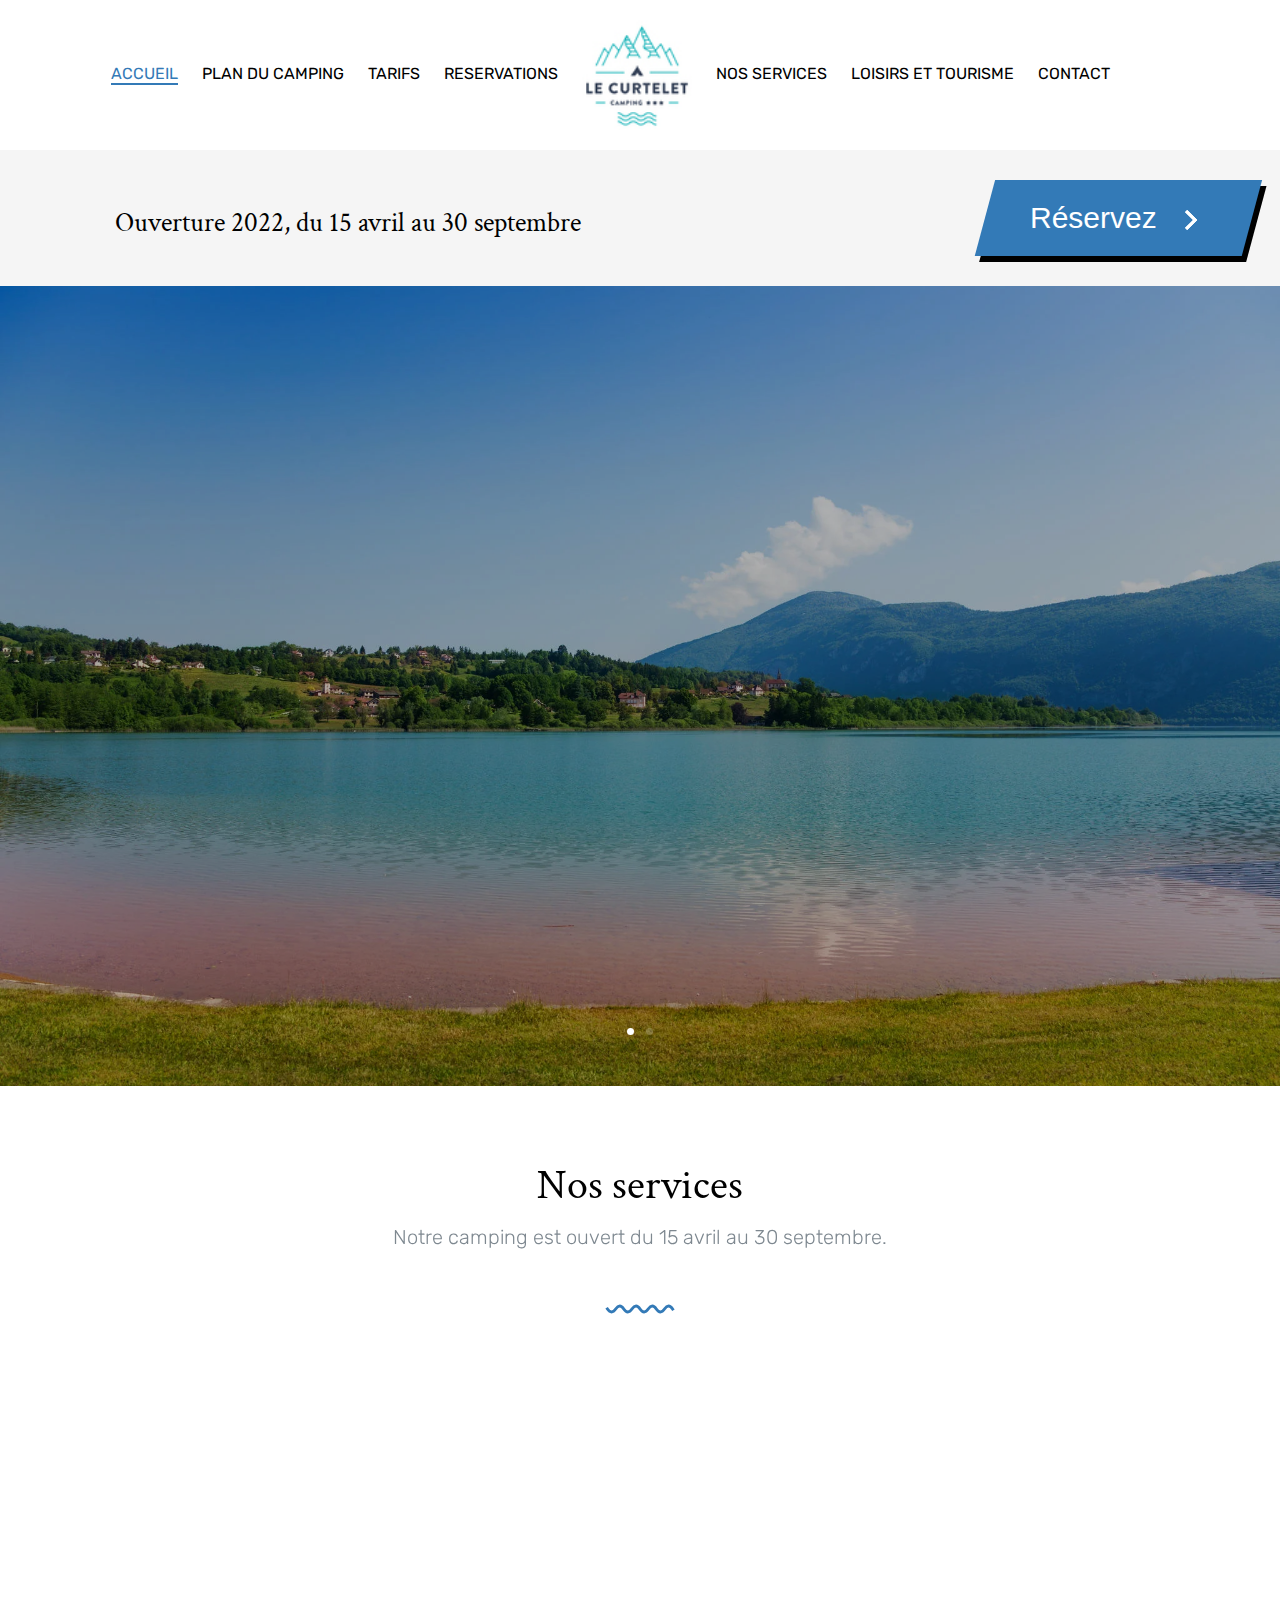
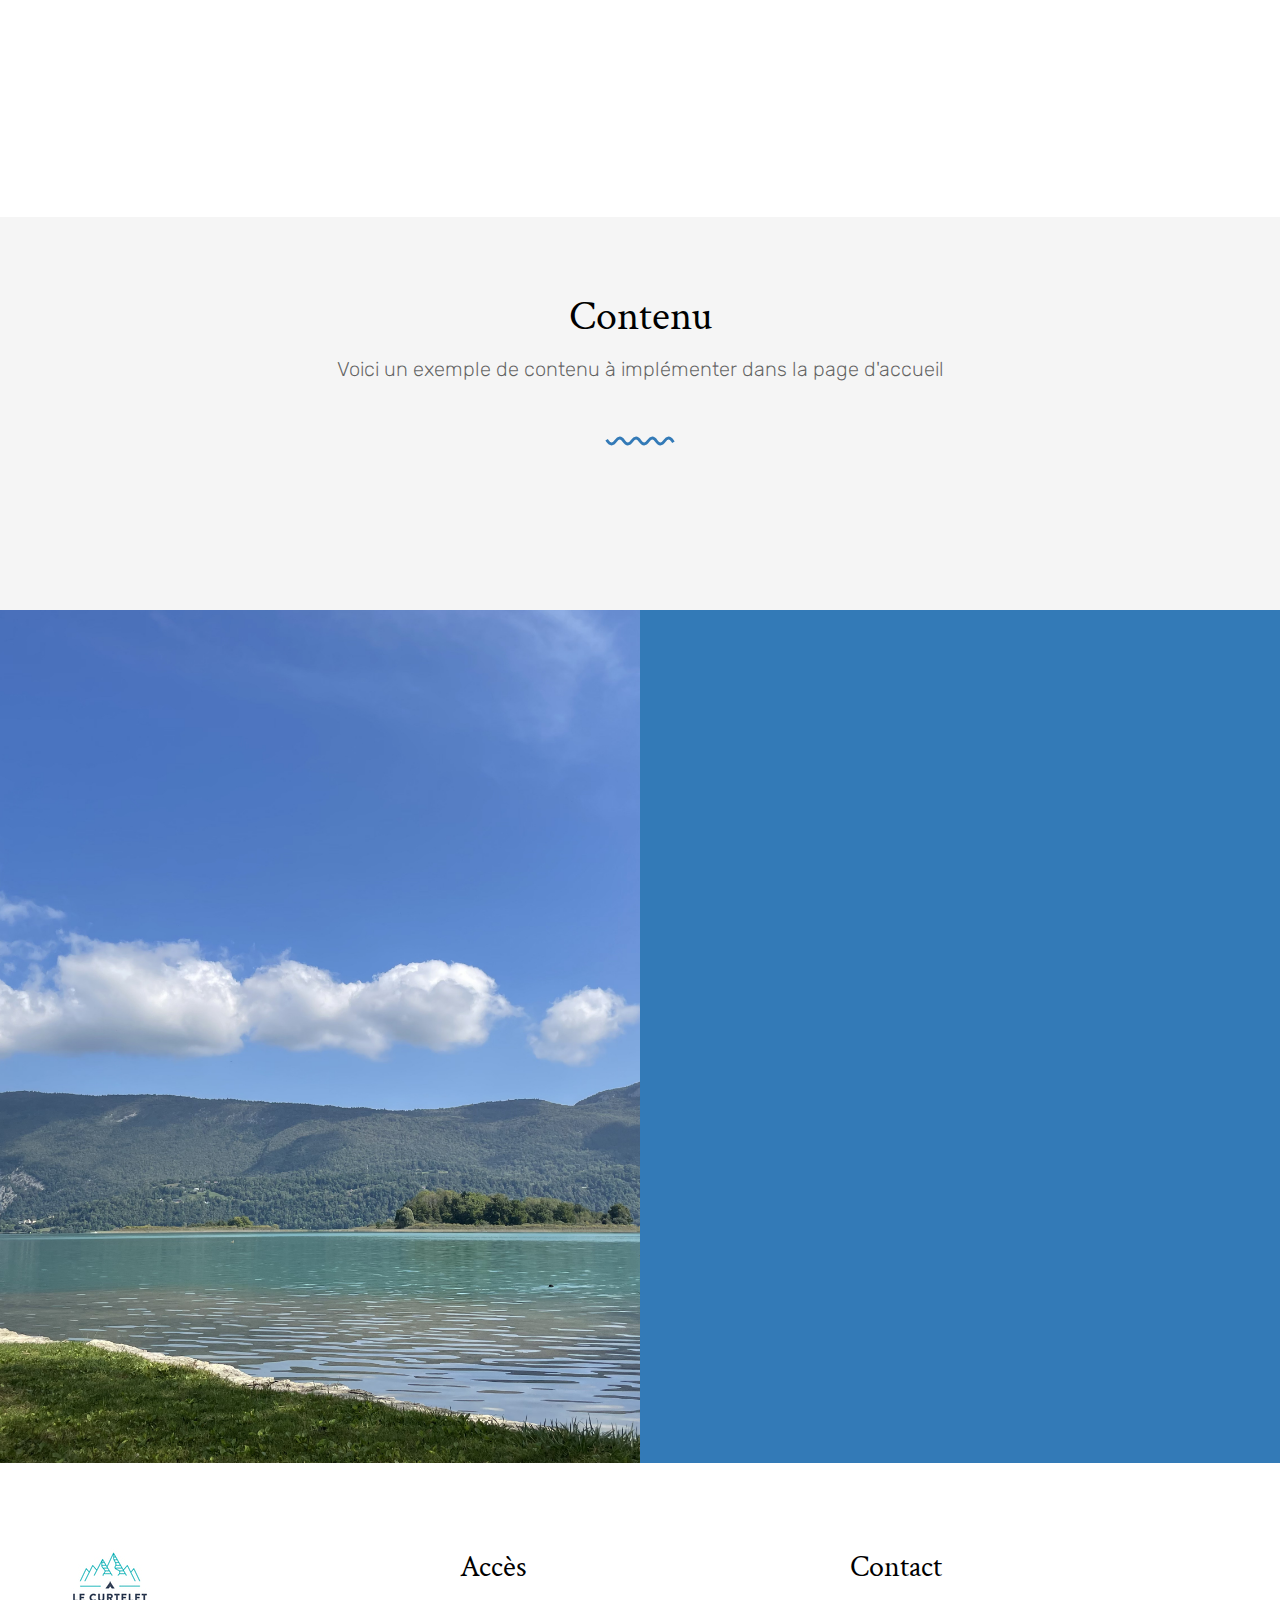
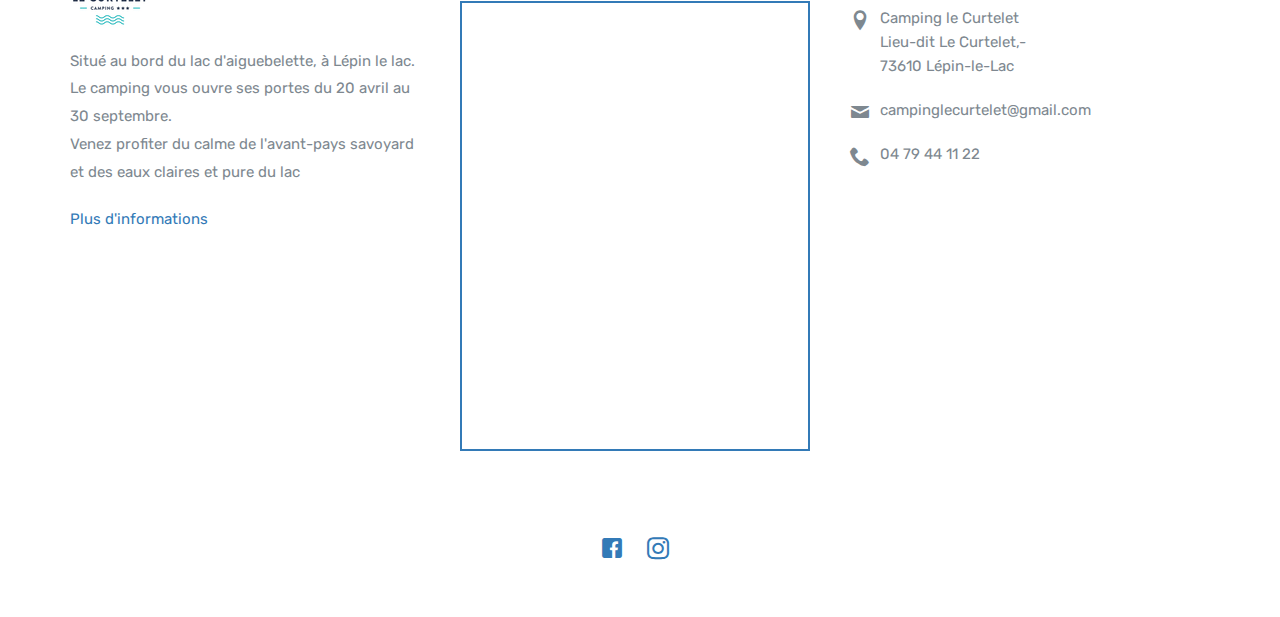
<file: index.html>
<!DOCTYPE html>

<html lang="en">
  <head>
    <meta charset="utf-8">
    <meta name="viewport" content="width=device-width, initial-scale=1">
    <title>Camping Le Curtelet</title>
    <meta name="description" content="Free Bootstrap Theme by uicookies.com">
    <meta name="keywords" content="Camping Le Curtelet">
    
    <link href="https://fonts.googleapis.com/css?family=Crimson+Text:300,400,700|Rubik:300,400,700,900" rel="stylesheet">
    <link rel="stylesheet" href="css/styles-merged.css">
    <link rel="stylesheet" href="css/style.css">
    <link rel="stylesheet" href="css/custom.css">

    <!--[if lt IE 9]>
      <script src="js/vendor/html5shiv.min.js"></script>
      <script src="js/vendor/respond.min.js"></script>
    <![endif]-->
  </head>
  <body>

  <!-- START: header -->

  <header role="banner" class="probootstrap-header">
    <!-- <div class="container"> -->
    <div class="row">
        <a href="index.html" class="probootstrap-logo visible-xs"><img src="img/Logo.jpg" class="hires" width="80"  alt="logo camping le curtelet"></a>
        
        <a href="#" class="probootstrap-burger-menu visible-xs"><i>Menu</i></a>
        <div class="mobile-menu-overlay"></div>

        <nav role="navigation" class="probootstrap-nav hidden-xs">
          <ul class="probootstrap-main-nav">
            <li class="active"><a href="index.html">Accueil</a></li>
            <li><a href="Emplacements.html">Plan du camping</a></li>
            <li><a href="https://bookingpremium.secureholiday.net/fr/9306/availabilities">Tarifs</a></li>
            <li><a href="https://bookingpremium.secureholiday.net/fr/9306/availabilities">Reservations</a></li>
            <li id="notdisplay"><a href="index.html"><img src="img/Logo.jpg" width="" height="110" alt="logocamping"></a></li>
            <li><a href="services.html">Nos Services</a></li>
            <li><a href="LoisirsTourismes.html">Loisirs et Tourisme</a></li>
            <li><a href="contact.html">Contact</a></li>
          </ul>
          <div class="extra-text visible-xs">
            <a href="#" class="probootstrap-burger-menu"><i>Menu</i></a>
            <h5>Connectez vous</h5>
            <ul class="social-buttons">
              <li><a href="https://www.facebook.com/Camping-Le-Curtelet-293695984060985"><i class="icon-facebook2"></i></a></li>
              <li><a href="https://www.instagram.com/campinglecurtelet/"><i class="icon-instagram2"></i></a></li>
            </ul>
          </div>
        </nav>
        </div>
    <!-- </div> -->
  </header>
  <!-- END: header -->

  <section class="probootstrap-cta probootstrap-light">
    <div class="container">
      <div class="row">
        <div class="col-md-12">
          <h2 class="probootstrap-cta-heading" id="titreouverture">Ouverture 2022, du 15 avril au 30 septembre<span></span></h2>
          <div class="wrapper">
            <a class="cta" href="https://bookingpremium.secureholiday.net/fr/9306/availabilities">
              <span>Réservez</span>
              <span>
                <svg width="30px" height="30px" viewBox="0 0 66 43" version="1.1" xmlns="http://www.w3.org/2000/svg" xmlns:xlink="http://www.w3.org/1999/xlink">
                  <g id="arrow" stroke="none" stroke-width="1" fill="none" fill-rule="evenodd">
                    <path class="one" d="M40.1543933,3.89485454 L43.9763149,0.139296592 C44.1708311,-0.0518420739 44.4826329,-0.0518571125 44.6771675,0.139262789 L65.6916134,20.7848311 C66.0855801,21.1718824 66.0911863,21.8050225 65.704135,22.1989893 C65.7000188,22.2031791 65.6958657,22.2073326 65.6916762,22.2114492 L44.677098,42.8607841 C44.4825957,43.0519059 44.1708242,43.0519358 43.9762853,42.8608513 L40.1545186,39.1069479 C39.9575152,38.9134427 39.9546793,38.5968729 40.1481845,38.3998695 C40.1502893,38.3977268 40.1524132,38.395603 40.1545562,38.3934985 L56.9937789,21.8567812 C57.1908028,21.6632968 57.193672,21.3467273 57.0001876,21.1497035 C56.9980647,21.1475418 56.9959223,21.1453995 56.9937605,21.1432767 L40.1545208,4.60825197 C39.9574869,4.41477773 39.9546013,4.09820839 40.1480756,3.90117456 C40.1501626,3.89904911 40.1522686,3.89694235 40.1543933,3.89485454 Z" fill="#FFFFFF"></path>
                    <path class="two" d="M20.1543933,3.89485454 L23.9763149,0.139296592 C24.1708311,-0.0518420739 24.4826329,-0.0518571125 24.6771675,0.139262789 L45.6916134,20.7848311 C46.0855801,21.1718824 46.0911863,21.8050225 45.704135,22.1989893 C45.7000188,22.2031791 45.6958657,22.2073326 45.6916762,22.2114492 L24.677098,42.8607841 C24.4825957,43.0519059 24.1708242,43.0519358 23.9762853,42.8608513 L20.1545186,39.1069479 C19.9575152,38.9134427 19.9546793,38.5968729 20.1481845,38.3998695 C20.1502893,38.3977268 20.1524132,38.395603 20.1545562,38.3934985 L36.9937789,21.8567812 C37.1908028,21.6632968 37.193672,21.3467273 37.0001876,21.1497035 C36.9980647,21.1475418 36.9959223,21.1453995 36.9937605,21.1432767 L20.1545208,4.60825197 C19.9574869,4.41477773 19.9546013,4.09820839 20.1480756,3.90117456 C20.1501626,3.89904911 20.1522686,3.89694235 20.1543933,3.89485454 Z" fill="#FFFFFF"></path>
                    <path class="three" d="M0.154393339,3.89485454 L3.97631488,0.139296592 C4.17083111,-0.0518420739 4.48263286,-0.0518571125 4.67716753,0.139262789 L25.6916134,20.7848311 C26.0855801,21.1718824 26.0911863,21.8050225 25.704135,22.1989893 C25.7000188,22.2031791 25.6958657,22.2073326 25.6916762,22.2114492 L4.67709797,42.8607841 C4.48259567,43.0519059 4.17082418,43.0519358 3.97628526,42.8608513 L0.154518591,39.1069479 C-0.0424848215,38.9134427 -0.0453206733,38.5968729 0.148184538,38.3998695 C0.150289256,38.3977268 0.152413239,38.395603 0.154556228,38.3934985 L16.9937789,21.8567812 C17.1908028,21.6632968 17.193672,21.3467273 17.0001876,21.1497035 C16.9980647,21.1475418 16.9959223,21.1453995 16.9937605,21.1432767 L0.15452076,4.60825197 C-0.0425130651,4.41477773 -0.0453986756,4.09820839 0.148075568,3.90117456 C0.150162624,3.89904911 0.152268631,3.89694235 0.154393339,3.89485454 Z" fill="#FFFFFF"></path>
                  </g>
                </svg>
              </span> 
            </a>
          </div>
        </div>
      </div>
    </div>
  </section>

  <section class="probootstrap-slider flexslider">
    <ul class="slides">
       <li style="background-image: url(img/Plage.webp);" class="overlay">
          <div class="container">
            <div class="row">
              <div class="col-md-10 col-md-offset-1">
                <div class="probootstrap-slider-text text-center" id="separateur">
                  <p><img src="img/curve_white.svg" class="seperator probootstrap-animate" alt="Free HTML5 Bootstrap Template"></p>
                  <h1 class="probootstrap-heading probootstrap-animate">Bienvenue au Camping le Curtelet</h1>
                  <div class="probootstrap-animate probootstrap-sub-wrap">Camping familial en Savoie, les pieds dans l’eau, au bord du Lac d’Aiguebelette, dont les eaux atteignent 28° en été.</div>
                </div>
              </div>
            </div>
          </div>
        </li>
        <li style="background-image: url(img/lac-aiguebelette-diapo3.webp);" class="overlay">
          <div class="container">
            <div class="row">
              <div class="col-md-10 col-md-offset-1">
                <div class="probootstrap-slider-text text-center" id="separateur2">
                  <p><img src="img/curve_white.svg" class="seperator probootstrap-animate" alt="Free HTML5 Bootstrap Template"></p>
                  <h1 class="probootstrap-heading probootstrap-animate">Profitez d'une expérience unique</h1>
                  <div class="probootstrap-animate probootstrap-sub-wrap">Avec sa vue imprenable sur la montagne de l’Épine, il se situe à 400m d’altitude.</div>
                </div>
              </div>
            </div>
          </div>
          
        </li>
    </ul>
  </section>

   

  <section class="probootstrap-section">
    <div class="container">
      <div class="row mb30">
        <div class="col-md-8 col-md-offset-2 probootstrap-section-heading text-center">
          <h2 id="services">Nos services</h2>
          <p class="lead">Notre camping est ouvert du 15 avril au 30 septembre.</p>
          <p><img src="img/curve.svg" class="svg" alt="Free HTML5 Bootstrap Template"></p>
        </div>
      </div>
      <div class="row">
        <div class="col-md-4">
          <div class="service left-icon probootstrap-animate">
            <div class="icon">
              <img src="img/flaticon/svg/tente-de-camping.svg" class="svg" alt="Free HTML5 Bootstrap Template by uicookies.com">
            </div>
            <div class="text">
              <h3>Le camping</h3>
              <p>Il dispose de 89 emplacements plats, ombragés ou semi-ombragés. Deux bloc sanitaires/douches sont installés, disposant de machine à lever et sèche-linge
                . Le camping a les pieds dans l’eau et sa plage (non surveillée) est privée.
              </p>
              <br> <p><a href="plan camping.pdf" class="link-with-icon">Retrouvez le plan du camping<i class=" icon-chevron-right"></i></a></p>
            </div>  
          </div>
        </div>
        <div class="col-md-4">
          <div class="service left-icon probootstrap-animate">
            <div class="icon">
              <img src="img/flaticon/svg/003-restaurant.svg" class="svg" alt="Free HTML5 Bootstrap Template by uicookies.com">
            </div>
            <div class="text">
              <h3>Restauration</h3>
              <p>Nous vous proposons un service de snack continu en haute-saison :<br> Pizzas, frites, saucisse-frites,<br>glâces, vin et boissons.</p>
              <br><br><br><p><a href="#" class="link-with-icon">Voir le menu et les prix<i class=" icon-chevron-right"></i></a></p>
            </div>  
          </div>
        </div>
        <div class="col-md-4">
          <div class="service left-icon probootstrap-animate">
            <div class="icon">
              <img src="img/flaticon/svg/canoe.svg" class="svg" width="70px" height="70px" fill="#903479" alt="Free HTML5 Bootstrap Template by uicookies.com">
            </div>
            <div class="text">
              <h3>Activités</h3>
              <p>Diverses activités vous sont proposées. Entre autres, location de Paddle et de Kayak, terrain de football extérieur, ping-pong.<br>D'autre activités touristique et sportives vous sont proposées autour du lac</p>
              <p><a href="LoisirsTourismes.html" class="link-with-icon">Plus d'informations<i class=" icon-chevron-right"></i></a></p>
            </div>  
          </div>
        </div>
      </div>
    </div>
  </section>
  <section class="probootstrap-section probootstrap-section-dark">
    <div class="container">
      <div class="row mb30">
        <div class="col-md-8 col-md-offset-2 probootstrap-section-heading text-center" id="emplacements">
          <h2>Contenu</h2>
          <p class="lead">Voici un exemple de contenu à implémenter dans la page d'accueil</p>
          <p><img src="img/curve.svg" class="svg" alt="Free HTML5 Bootstrap Template"></p>
        </div>
      </div>

    </div>
  </section>


  <section class="probootstrap-half">
    
    <div class="image" style="background-image: url(img/IMG_0132.jpg);"></div>
    <div class="text">
      <div class="probootstrap-animate fadeInUp probootstrap-animated">
        <h2 class="descenter">Informations importantes</h2>
        <p class="mobilecenter"><img src="img/curve_white.svg" class="seperator" alt="Free HTML5 Bootstrap Template"></p>
        <div class="row">
          <div class="col-md-6 mobilecenter">
            <p class="whitecontrast" id="blanco">Ouverture de l'accueil<p>
            <div class="whitecontrastsub">
            </p>
              Avril, Mai, Juin, Septexmbre
                <br>De 09h à 12H et de 14H à 18H<br>
                <br>Juillet et Août
                <br>De 09h à 12H et de 14H à 19H<br>
                <br>Le portail est ouvert de 07H à 22H
              </p>    
            </div>
          </div>
          <div class="col-md-6 whitecontrast mobilecenter">
            <p class="whitecontrast" id="blanco">Horaire arrivées et départs</p>
              <p>Emplacements
                <br>Arrivée à partir de 14H
                <br>Départ au plus tard à 11H<br>
                <br>Mobil-Home
                <br>Arrivée à partir de 15H
                <br>Départ au plus tard 10H<br>
                <p>Pas d'arrivée après 20H30</p>
              </p>    
          </div>
        </div>
        <p class="mobilecenter"><img src="img/curve_white.svg" class="seperator" alt="Free HTML5 Bootstrap Template"></p>
        <p class="mobilecenter"><a href="CGV résa EMPLACEMENT.pdf" class="link-with-icon white">Conditions générales de vente (emplacement)<i class=" icon-chevron-right"></i></a></p>
        <p class="mobilecenter"><a href="CGV loc M Home FRANCAIS ET ANGLAIS (1).pdf" class="link-with-icon white">Conditions générales de vente (mobil-home)<i class=" icon-chevron-right"></i></a></p>
        <p class="mobilecenter"><a href="REGLEMENT INTERIEUR.pdf" class="link-with-icon white">Réglement intérieur<i class=" icon-chevron-right"></i></a></p>
      </div>
    </div>
  </section>

  <!-- START: footer -->
  <footer role="contentinfo" class="probootstrap-footer">
    <div class="container">
      <div class="row">
        <div class="col-md-4">
          <div class="probootstrap-footer-widget">
            <p class="mt40"><img src="img/Logo.jpg" class="hire" width="80" height="" alt=""></p>
            <p>Situé au bord du lac d'aiguebelette, à Lépin le lac. Le camping vous ouvre ses portes du 20 avril au 30 septembre. <br>Venez profiter du calme de l'avant-pays savoyard et des eaux claires et pure du lac</p>
            <p><a href="#" class="link-with-icon">Plus d'informations<i class=" icon-chevron-right"></i></a></p>
          </div>
        </div>
        <div class="col-md-4">
          <div class="probootstrap-footer-widget">
            <h3>Accès</h3>
            <iframe loading="lazy" class="maps" src="https://www.google.com/maps/embed?pb=!1m18!1m12!1m3!1d11178.077481632392!2d5.77050976780874!3d45.539876679101916!2m3!1f0!2f0!3f0!3m2!1i1024!2i768!4f13.1!3m3!1m2!1s0x478b06b04fc80061%3A0xc6bd6271cbc0a0f5!2sCamping+Le+Curtelet!5e0!3m2!1sfr!2sfr!4v1500994505563" width="350" height="450" frameborder="0" style="border:2px solid #337ab7" allowfullscreen=""></iframe>
          </div>
        </div>
        <div class="col-md-4">
          <div class="probootstrap-footer-widget">
            <h3>Contact</h3>
            <ul class="probootstrap-contact-info">
              <li><i class="icon-location2"></i> <span>Camping le Curtelet <br>Lieu-dit Le Curtelet,- <br>73610 Lépin-le-Lac</span></li>
              <li><i class="icon-mail"></i><span>campinglecurtelet@gmail.com</span></li>
              <li><i class="icon-phone2"></i><span>04 79 44 11 22</span></li>
            </ul>
            
          </div>
        </div>
      </div>
      <div class="row mt40">
        <div class="col-md-12 text-center">
          <ul class="probootstrap-footer-social">
            <li><a href="https://www.facebook.com/Camping-Le-Curtelet-293695984060985"><i class="icon-facebook"></i></a></li>
            <li><a href="https://www.instagram.com/campinglecurtelet/"><i class="icon-instagram2"></i></a></li>
          </ul> 
        </div>
      </div>
    </div>
  </footer>
  <!-- END: footer -->

  <script src="js/scripts.min.js"></script>
  <script src="js/main.min.js"></script>
  <script src="js/custom.js"></script>


  </body>
</html>
</file>
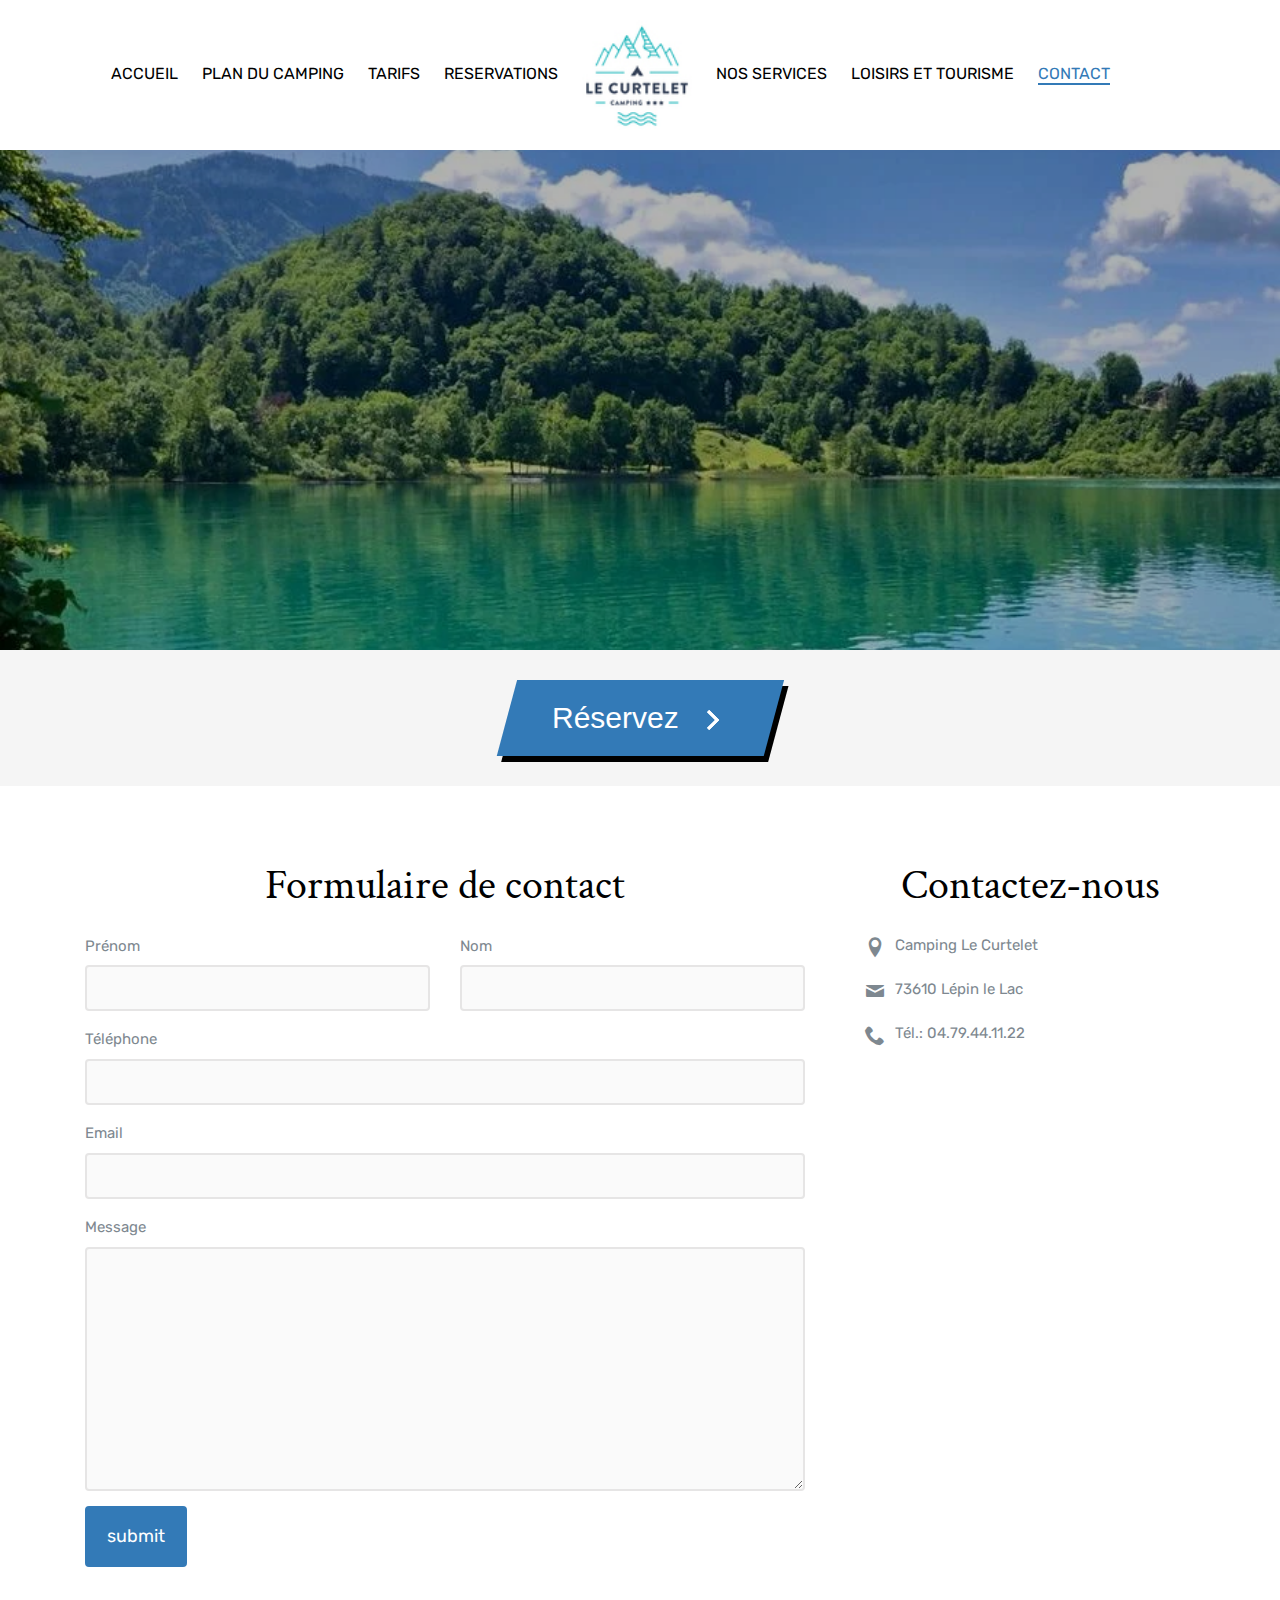
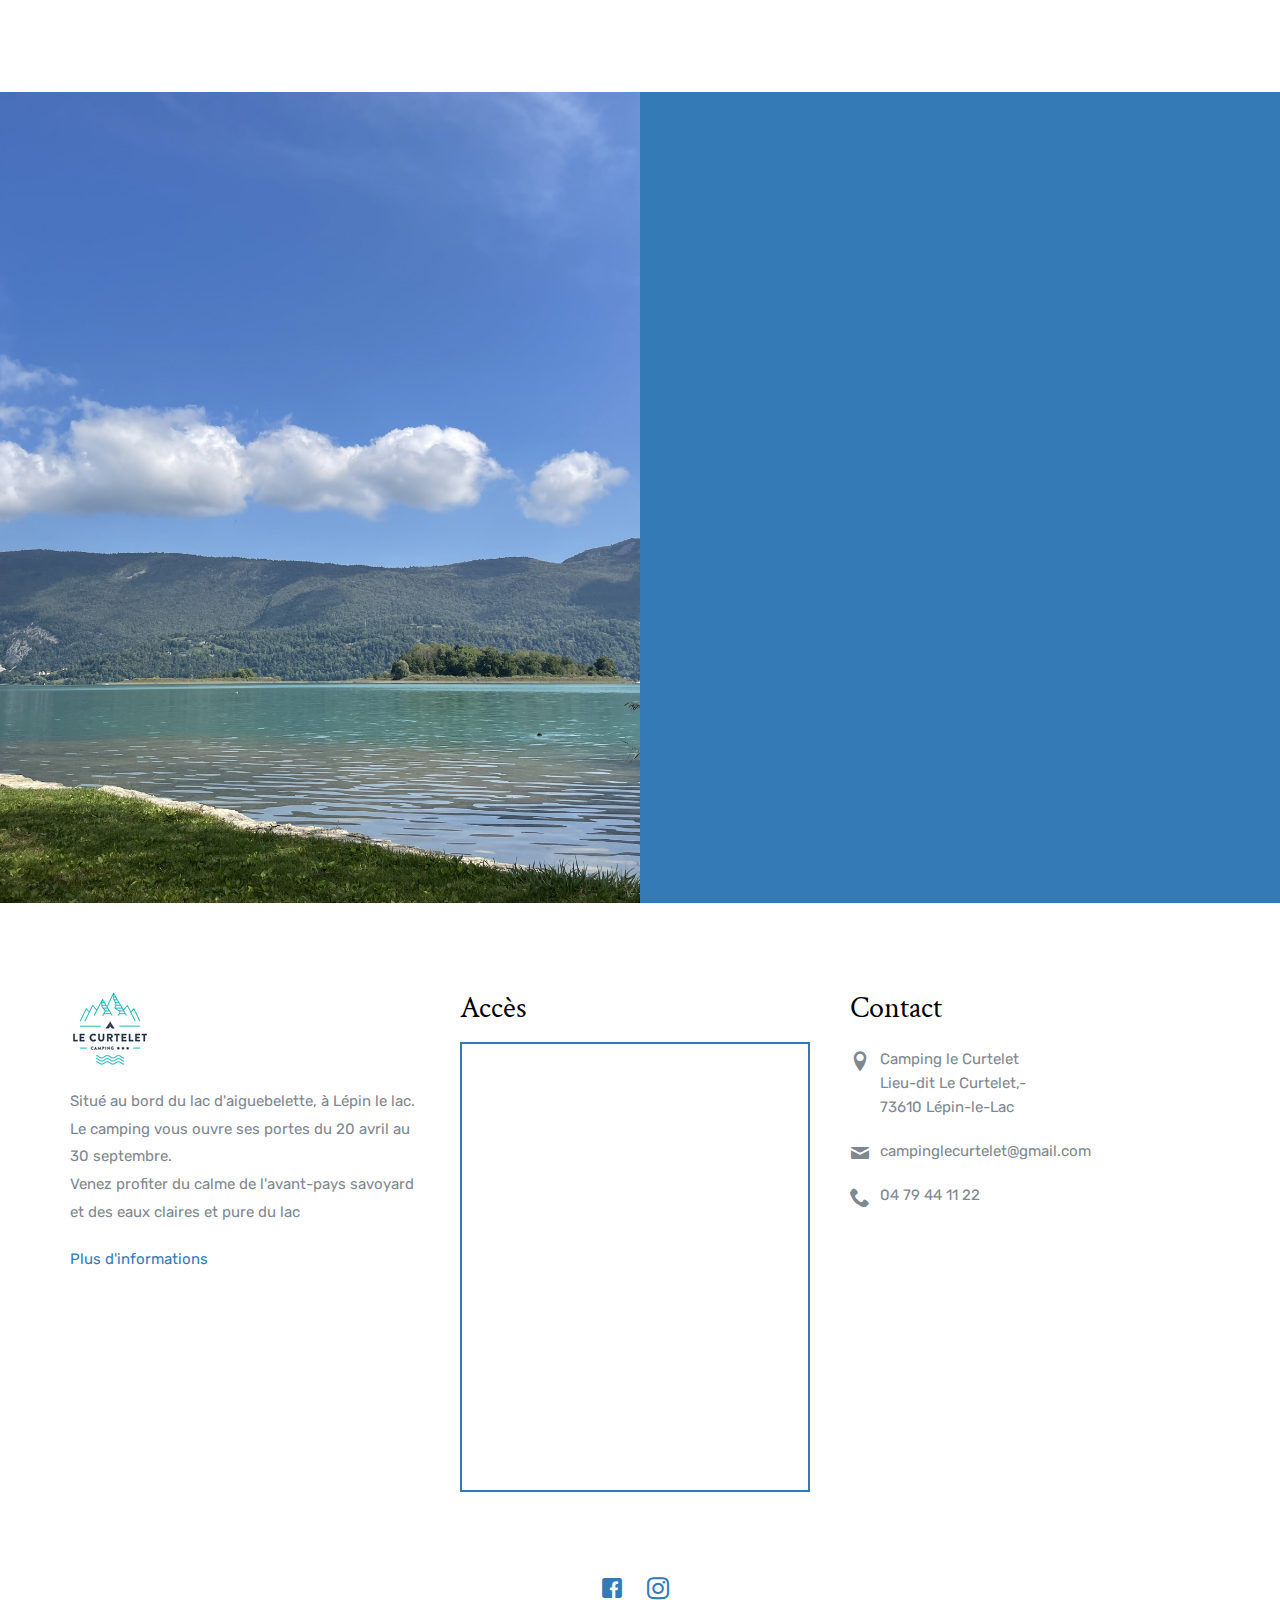
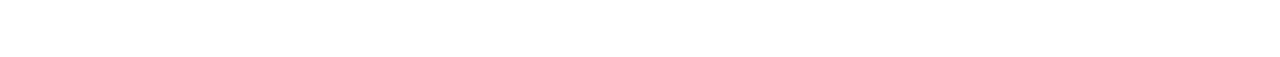
<file: contact.html>
<!DOCTYPE html>

<html lang="en">
  <head>
    <meta charset="utf-8">
    <meta name="viewport" content="width=device-width, initial-scale=1">
    <title>Camping Le Curtelet</title>
    <meta name="description" content="Free Bootstrap Theme by uicookies.com">
    <meta name="keywords" content="Camping Le Curtelet">
    
    <link href="https://fonts.googleapis.com/css?family=Crimson+Text:300,400,700|Rubik:300,400,700,900" rel="stylesheet">
    <link rel="stylesheet" href="css/styles-merged.css">
    <link rel="stylesheet" href="css/style.css">
    <link rel="stylesheet" href="css/custom.css">

    <!--[if lt IE 9]>
      <script src="js/vendor/html5shiv.min.js"></script>
      <script src="js/vendor/respond.min.js"></script>
    <![endif]-->
  </head>
  <body>

  <!-- START: header -->

  <header role="banner" class="probootstrap-header">
    <!-- <div class="container"> -->
      <div class="row">
        <a href="index.html" class="probootstrap-logo visible-xs"><img src="img/Logo.jpg" class="hires" width="80"  alt="Free Bootstrap Template by uicookies.com"></a>
        
        <a href="#" class="probootstrap-burger-menu visible-xs"><i>Menu</i></a>
        <div class="mobile-menu-overlay"></div>

        <nav role="navigation" class="probootstrap-nav hidden-xs">
          <ul class="probootstrap-main-nav">
            <li><a href="index.html">Accueil</a></li>
            <li><a href="Emplacements.html">Plan du Camping</a></li>
            <li><a href="https://bookingpremium.secureholiday.net/fr/9306/availabilities">Tarifs</a></li>
            <li><a href="https://bookingpremium.secureholiday.net/fr/9306/availabilities">Reservations</a></li>
            <li id="notdisplay"><a href="index.html"><img src="img/Logo.jpg" width="" height="110" alt="logocamping"></a></li>
            <li><a href="index.html#services">Nos Services</a></li>
            <li><a href="LoisirsTourismes.html">Loisirs et Tourisme</a></li>
            <li class="active"><a href="contact.html">Contact</a></li>
          </ul>
          <div class="extra-text visible-xs">
            <a href="#" class="probootstrap-burger-menu"><i>Menu</i></a>
            <h5>Connectez vous</h5>
            <ul class="social-buttons">
              <li><a href="https://www.facebook.com/Camping-Le-Curtelet-293695984060985"><i class="icon-facebook2"></i></a></li>
              <li><a href="https://www.instagram.com/campinglecurtelet/"><i class="icon-instagram2"></i></a></li>
            </ul>
          </div>
        </nav>
        </div>
    <!-- </div> -->
  </header>
  <!-- END: header -->

  <section class="probootstrap-slider flexslider probootstrap-inner">
    <ul class="slides">
       <li style="background-image: url(img/plus-beaux-lacs-aiguebelette-e1591271183752.webp);" class="overlay">
          <div class="container">
            <div class="row">
              <div class="col-md-10 col-md-offset-1">
                <div class="probootstrap-slider-text text-center">
                  <p><img src="img/curve_white.svg" class="seperator probootstrap-animate" alt="Free HTML5 Bootstrap Template"></p>
                  <h1 class="probootstrap-heading probootstrap-animate">Contact</h1>
                  <div class="probootstrap-animate probootstrap-sub-wrap">Veuillez remplir le formulaire, nous tâcherons de vous répondre dès que possible</div>
                </div>
              </div>
            </div>
          </div>
        </li>
    </ul>
  </section>

  <section class="probootstrap-cta probootstrap-light">
    <div class="container">
      <div class="row">
        <div class="col-md-12">
          <div class="wrapper">
            <a class="cta" href="https://bookingpremium.secureholiday.net/fr/9306/availabilities">
              <span>Réservez</span>
              <span>
                <svg width="30px" height="30px" viewBox="0 0 66 43" version="1.1" xmlns="http://www.w3.org/2000/svg" xmlns:xlink="http://www.w3.org/1999/xlink">
                  <g id="arrow" stroke="none" stroke-width="1" fill="none" fill-rule="evenodd">
                    <path class="one" d="M40.1543933,3.89485454 L43.9763149,0.139296592 C44.1708311,-0.0518420739 44.4826329,-0.0518571125 44.6771675,0.139262789 L65.6916134,20.7848311 C66.0855801,21.1718824 66.0911863,21.8050225 65.704135,22.1989893 C65.7000188,22.2031791 65.6958657,22.2073326 65.6916762,22.2114492 L44.677098,42.8607841 C44.4825957,43.0519059 44.1708242,43.0519358 43.9762853,42.8608513 L40.1545186,39.1069479 C39.9575152,38.9134427 39.9546793,38.5968729 40.1481845,38.3998695 C40.1502893,38.3977268 40.1524132,38.395603 40.1545562,38.3934985 L56.9937789,21.8567812 C57.1908028,21.6632968 57.193672,21.3467273 57.0001876,21.1497035 C56.9980647,21.1475418 56.9959223,21.1453995 56.9937605,21.1432767 L40.1545208,4.60825197 C39.9574869,4.41477773 39.9546013,4.09820839 40.1480756,3.90117456 C40.1501626,3.89904911 40.1522686,3.89694235 40.1543933,3.89485454 Z" fill="#FFFFFF"></path>
                    <path class="two" d="M20.1543933,3.89485454 L23.9763149,0.139296592 C24.1708311,-0.0518420739 24.4826329,-0.0518571125 24.6771675,0.139262789 L45.6916134,20.7848311 C46.0855801,21.1718824 46.0911863,21.8050225 45.704135,22.1989893 C45.7000188,22.2031791 45.6958657,22.2073326 45.6916762,22.2114492 L24.677098,42.8607841 C24.4825957,43.0519059 24.1708242,43.0519358 23.9762853,42.8608513 L20.1545186,39.1069479 C19.9575152,38.9134427 19.9546793,38.5968729 20.1481845,38.3998695 C20.1502893,38.3977268 20.1524132,38.395603 20.1545562,38.3934985 L36.9937789,21.8567812 C37.1908028,21.6632968 37.193672,21.3467273 37.0001876,21.1497035 C36.9980647,21.1475418 36.9959223,21.1453995 36.9937605,21.1432767 L20.1545208,4.60825197 C19.9574869,4.41477773 19.9546013,4.09820839 20.1480756,3.90117456 C20.1501626,3.89904911 20.1522686,3.89694235 20.1543933,3.89485454 Z" fill="#FFFFFF"></path>
                    <path class="three" d="M0.154393339,3.89485454 L3.97631488,0.139296592 C4.17083111,-0.0518420739 4.48263286,-0.0518571125 4.67716753,0.139262789 L25.6916134,20.7848311 C26.0855801,21.1718824 26.0911863,21.8050225 25.704135,22.1989893 C25.7000188,22.2031791 25.6958657,22.2073326 25.6916762,22.2114492 L4.67709797,42.8607841 C4.48259567,43.0519059 4.17082418,43.0519358 3.97628526,42.8608513 L0.154518591,39.1069479 C-0.0424848215,38.9134427 -0.0453206733,38.5968729 0.148184538,38.3998695 C0.150289256,38.3977268 0.152413239,38.395603 0.154556228,38.3934985 L16.9937789,21.8567812 C17.1908028,21.6632968 17.193672,21.3467273 17.0001876,21.1497035 C16.9980647,21.1475418 16.9959223,21.1453995 16.9937605,21.1432767 L0.15452076,4.60825197 C-0.0425130651,4.41477773 -0.0453986756,4.09820839 0.148075568,3.90117456 C0.150162624,3.89904911 0.152268631,3.89694235 0.154393339,3.89485454 Z" fill="#FFFFFF"></path>
                  </g>
                </svg>
              </span> 
            </a>
          </div>
        </div>
      </div>
    </div>
  </section>
  
  <section class="probootstrap-section">
    <div class="container">
      <div class="row probootstrap-gutter60">
        <div class="col-md-8">
          <h2 class="mt0">Formulaire de contact</h2>
          <form action="mail.php" method="post" class="probootstrap-form">
            <div class="row">
              <div class="col-md-6">
                <div class="form-group">
                  <label for="firstname">Prénom</label>
                  <input type="text" class="form-control" id="firstname" name="firstname">
                </div>
              </div>
              <div class="col-md-6">
                <div class="form-group">
                  <label for="lastname">Nom</label>
                  <input type="text" class="form-control" id="lastname" name="lastname">
                </div>
              </div>
            </div>
            <div class="form-group">
              <label for="phone">Téléphone</label>
              <input type="phone" class="form-control" id="phone" name="phone">
            </div>
            <div class="form-group">
              <label for="email">Email</label>
              <input type="email" class="form-control" id="email" name="email">
            </div>
            <div class="form-group">
              <label for="message">Message</label>
              <textarea cols="30" rows="10" class="form-control" id="message" name="message"></textarea>
            </div>
            <div class="form-group">
              <input type="submit" class="btn btn-primary btn-lg" id="submit" name="submit" value="submit">
            </div>
          </form>
        </div>
        <div class="col-md-4">
          <h2 class="mt0">Contactez-nous</h2>
          <ul class="probootstrap-contact-info">
            <li><i class="icon-location2"></i> <span>Camping Le Curtelet</span></li>
            <li><i class="icon-mail"></i><span>73610 Lépin le Lac</span></li>
            <li><i class="icon-phone2"></i><span>Tél.: 04.79.44.11.22</span></li>
          </ul>
        </div>
      </div>
    </div>
  </section>

  <section class="probootstrap-half">
    <div class="image" style="background-image: url(img/IMG_0132.jpg);"></div>
    <div class="text descenter">
      <div class="probootstrap-animate fadeInUp probootstrap-animated">
        <h2 class="descenter">Informations importantes</h2>
        <p><img src="img/curve_white.svg" class="seperator" alt="Free HTML5 Bootstrap Template"></p>
        <div class="row">
          <div class="col-md-6">
            <p class="whitecontrast" id="blanco">Ouverture de l'accueil<p>
            <div class="whitecontrastsub">
            </p>
              Avril, Mai, Juin, Septembre
                <br>De 09h à 12H et de 14H à 18H<br>
                <br>Juillet et Août
                <br>De 09h à 12H et de 14H à 19H<br>
                <br>Le portail est ouvert de 07H à 20H30
              </p>    
            </div>
          </div>
          <div class="col-md-6 whitecontrast">
            <p class="whitecontrast" id="blanco">Horaire arrivées et départs</p>
              <p>Emplacements
                <br>Arrivée à partir de 14H
                <br>Départ au plus tard à 11H<br>
                <br>Mobil-Home
                <br>Arrivée à partir de 15H
                <br>Départ au plus tard 10H<br>
                <p>Pas d'arrivée après 20H30</p>
              </p>    
          </div>
        </div>
        <p class="mobilecenter"><a href="CGV résa EMPLACEMENT.pdf" class="link-with-icon white">Conditions générales de vente (emplacement)<i class=" icon-chevron-right"></i></a></p>
        <p class="mobilecenter"><a href="CGV loc M Home FRANCAIS ET ANGLAIS (1).pdf" class="link-with-icon white">Conditions générales de vente (mobil-home)<i class=" icon-chevron-right"></i></a></p>
        <p class="mobilecenter"><a href="REGLEMENT INTERIEUR.pdf" class="link-with-icon white">Réglement intérieur<i class=" icon-chevron-right"></i></a></p>
      </div>
    </div>
  </section>
  <!-- START: footer -->
  <footer role="contentinfo" class="probootstrap-footer">
    <div class="container">
      <div class="row">
        <div class="col-md-4">
          <div class="probootstrap-footer-widget">
            <p class="mt40"><img src="img/Logo.jpg" class="hire" width="80" height="" alt=""></p>
            <p>Situé au bord du lac d'aiguebelette, à Lépin le lac. Le camping vous ouvre ses portes du 20 avril au 30 septembre. <br>Venez profiter du calme de l'avant-pays savoyard et des eaux claires et pure du lac</p>
            <p><a href="#" class="link-with-icon">Plus d'informations<i class=" icon-chevron-right"></i></a></p>
          </div>
        </div> 
        <div class="col-md-4">
          <div class="probootstrap-footer-widget">
            <h3>Accès</h3>
            <iframe loading="lazy" class="maps" src="https://www.google.com/maps/embed?pb=!1m18!1m12!1m3!1d11178.077481632392!2d5.77050976780874!3d45.539876679101916!2m3!1f0!2f0!3f0!3m2!1i1024!2i768!4f13.1!3m3!1m2!1s0x478b06b04fc80061%3A0xc6bd6271cbc0a0f5!2sCamping+Le+Curtelet!5e0!3m2!1sfr!2sfr!4v1500994505563" width="350" height="450" frameborder="0" style="border:2px solid #337ab7" allowfullscreen=""></iframe>
          </div>
        </div>
        <div class="col-md-4">
          <div class="probootstrap-footer-widget">
            <h3>Contact</h3>
            <ul class="probootstrap-contact-info">
              <li><i class="icon-location2"></i> <span>Camping le Curtelet <br>Lieu-dit Le Curtelet,- <br>73610 Lépin-le-Lac</span></li>
              <li><i class="icon-mail"></i><span>campinglecurtelet@gmail.com</span></li>
              <li><i class="icon-phone2"></i><span>04 79 44 11 22</span></li>
            </ul>
            
          </div>
        </div>
      </div>
      <div class="row mt40">
        <div class="col-md-12 text-center">
          <ul class="probootstrap-footer-social">
            <li><a href="https://www.facebook.com/Camping-Le-Curtelet-293695984060985"><i class="icon-facebook"></i></a></li>
            <li><a href="https://www.instagram.com/campinglecurtelet/"><i class="icon-instagram2"></i></a></li>
          </ul> 
        </div>
      </div>
    </div>
  </footer>
  <!-- END: footer -->
  <script src="js/scripts.min.js"></script>
  <script src="js/main.min.js"></script>
  <script src="js/custom.js"></script>

  </body>
</html>
</file>
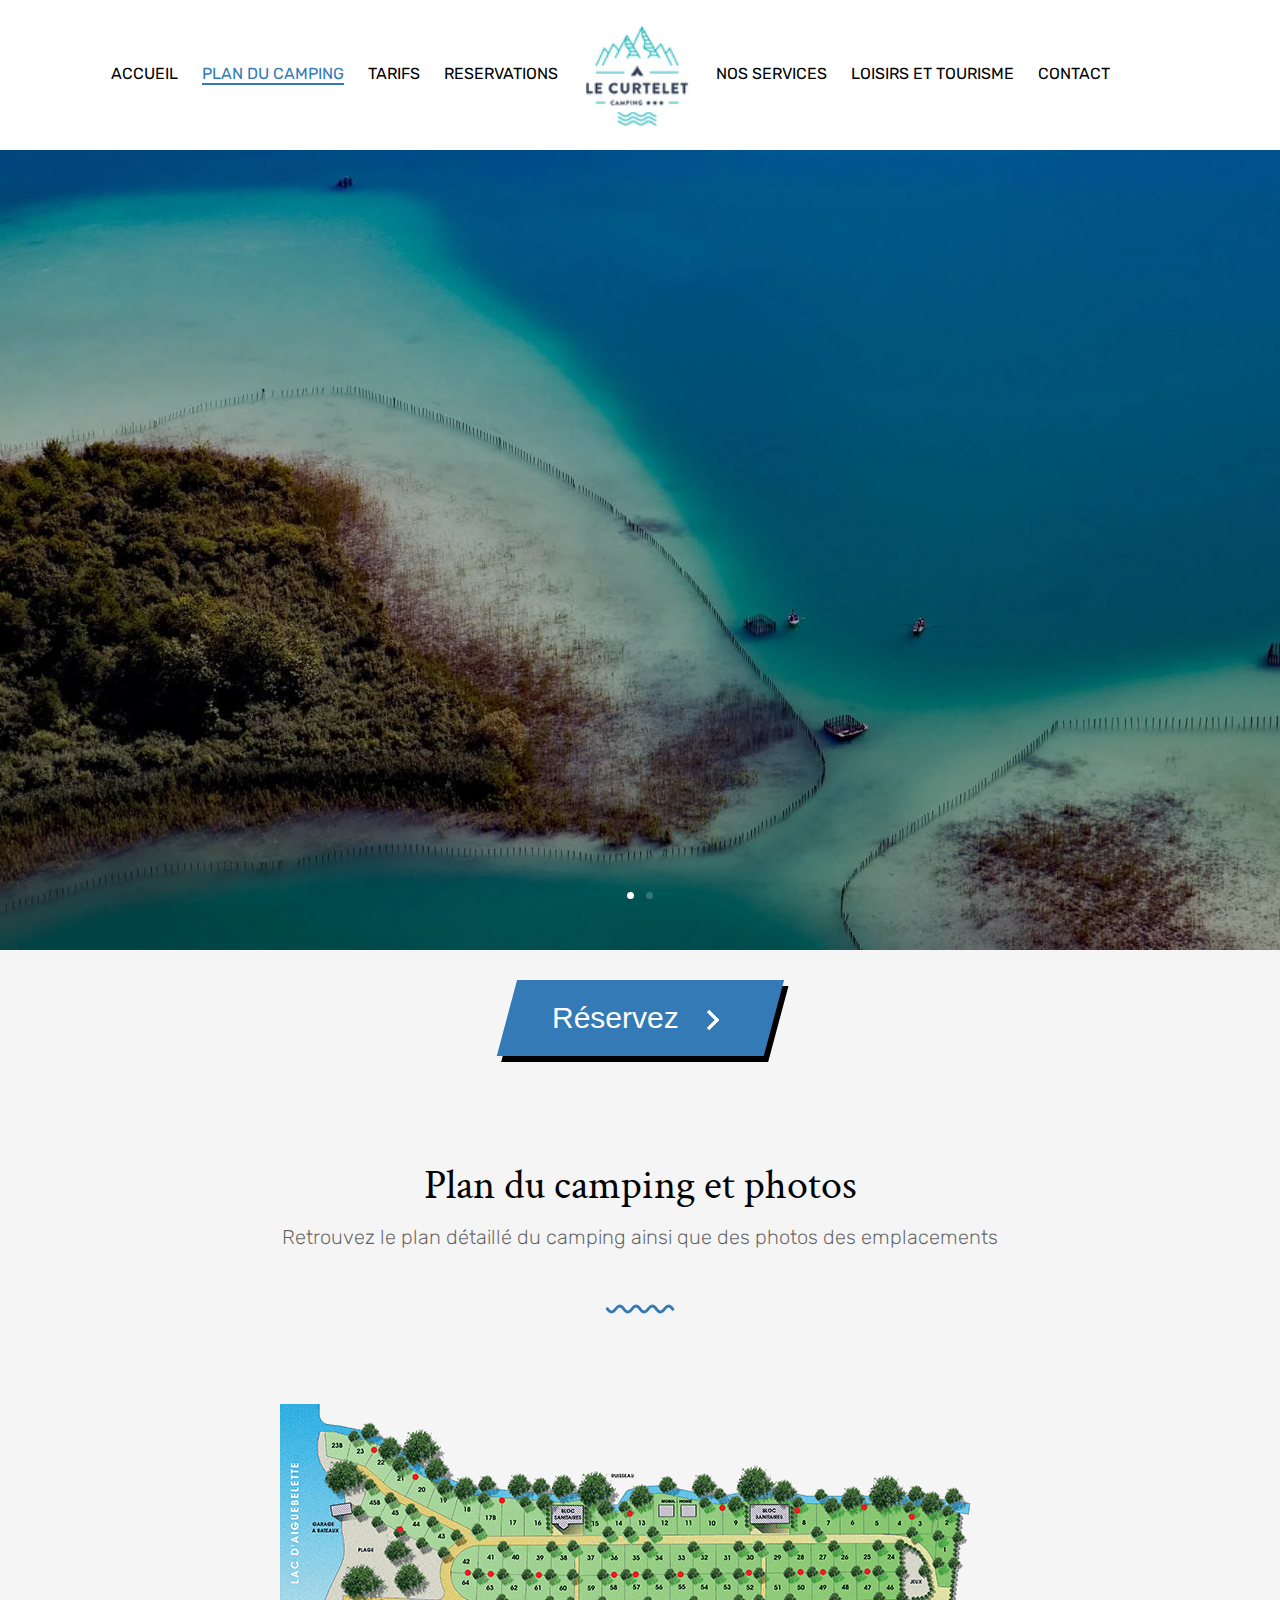
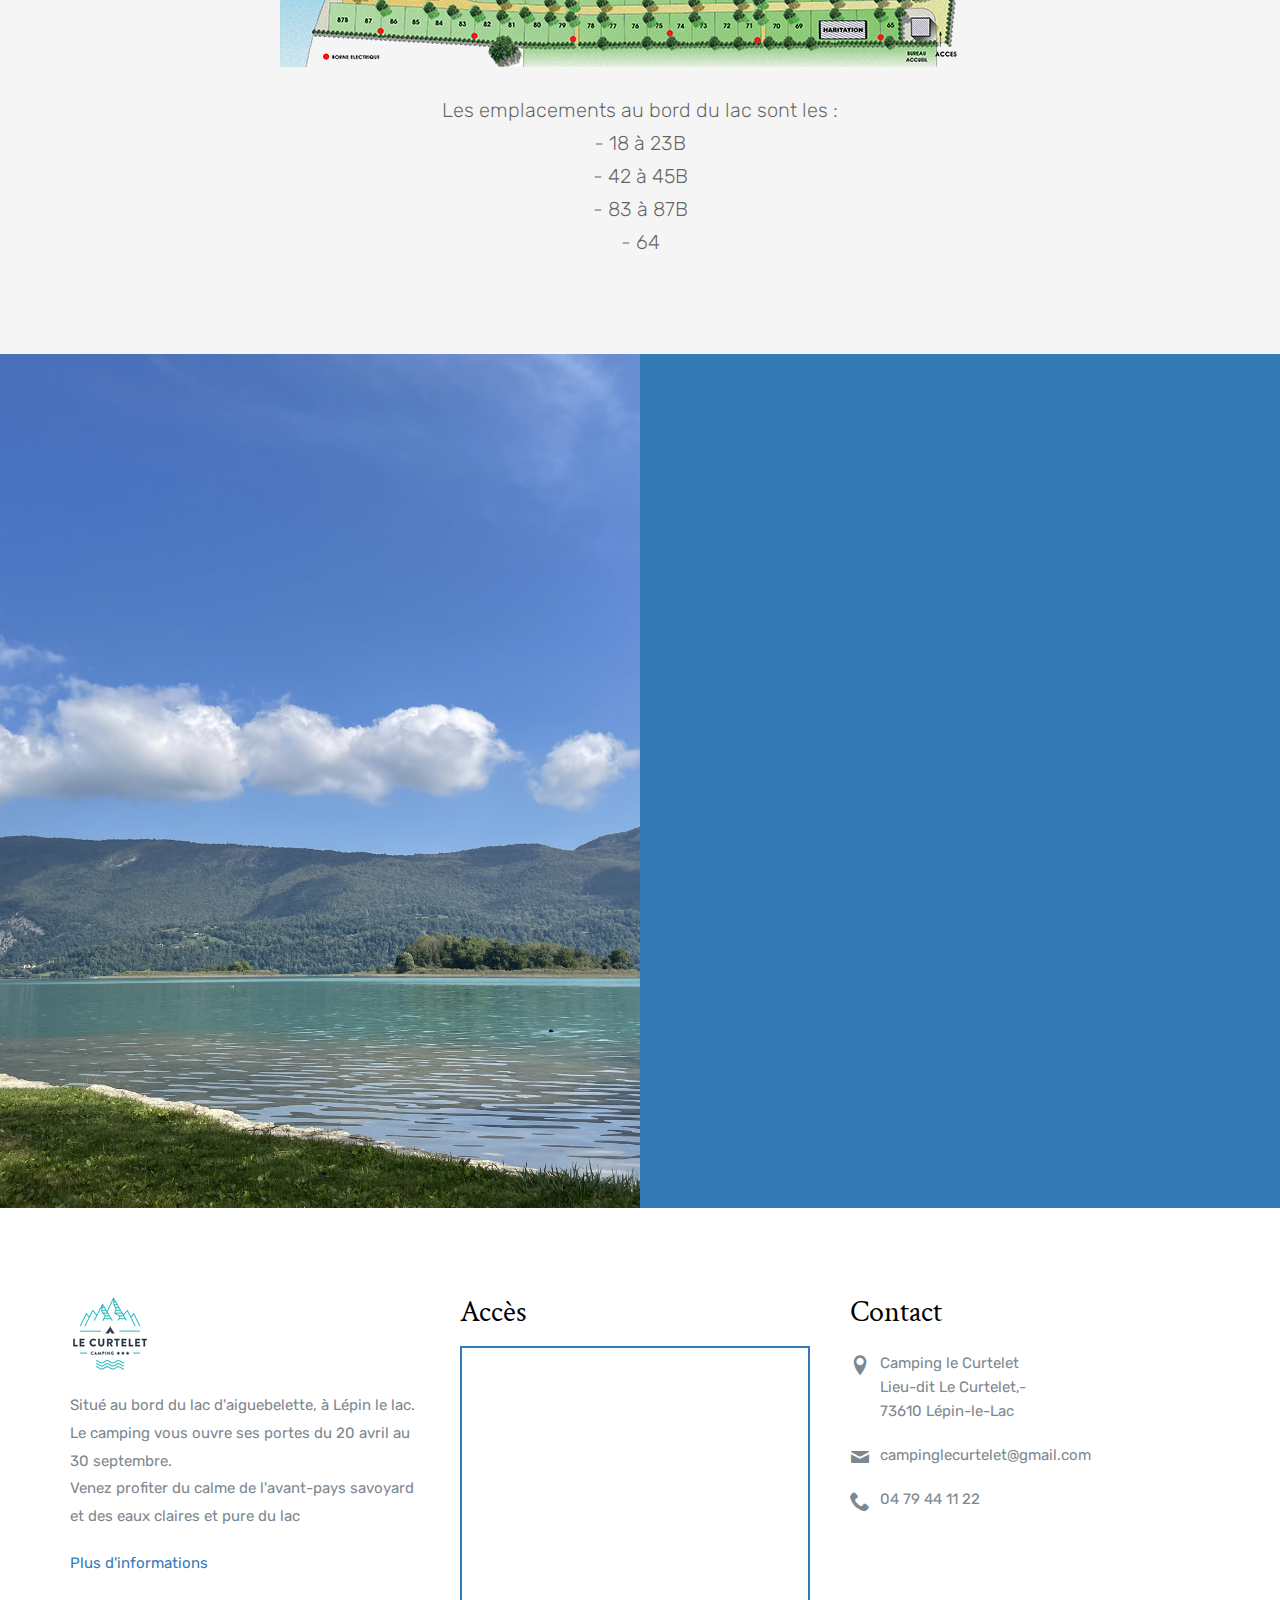
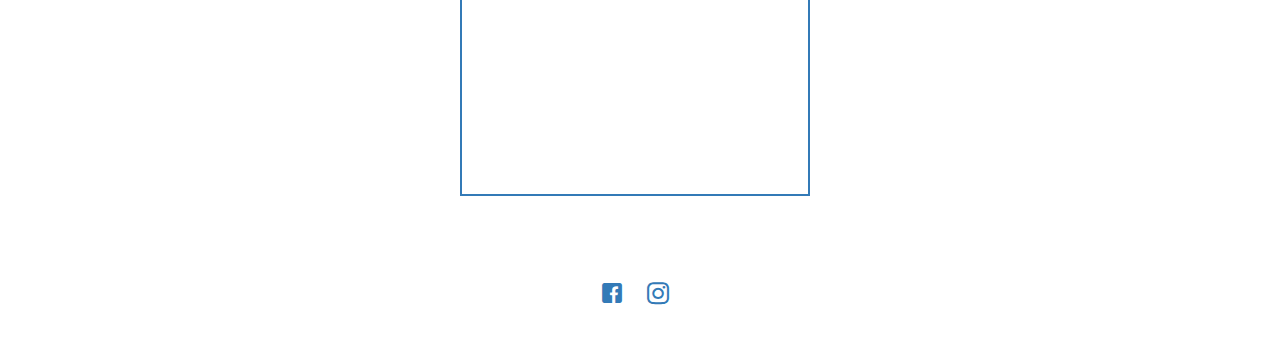
<file: Emplacements.html>
<!DOCTYPE html>

<html lang="en">
  <head>
    <meta charset="utf-8">
    <meta name="viewport" content="width=device-width, initial-scale=1">
    <title>Camping Le Curtelet</title>
    <meta name="description" content="Free Bootstrap Theme by uicookies.com">
    <meta name="keywords" content="Camping Le Curtelet">
    
    <link href="https://fonts.googleapis.com/css?family=Crimson+Text:300,400,700|Rubik:300,400,700,900" rel="stylesheet">
    <link rel="stylesheet" href="css/styles-merged.css">
    <link rel="stylesheet" href="css/style.css">
    <link rel="stylesheet" href="css/custom.css">

    <!--[if lt IE 9]>
      <script src="js/vendor/html5shiv.min.js"></script>
      <script src="js/vendor/respond.min.js"></script>
    <![endif]-->
  </head>
  <body>

  <!-- START: header -->

  <header role="banner" class="probootstrap-header">
    <!-- <div class="container"> -->
    <div class="row">
        <a href="index.html" class="probootstrap-logo visible-xs"><img src="img/Logo.jpg" class="hires" width="80"  alt="logo camping le curtelet"></a>
        
        <a href="#" class="probootstrap-burger-menu visible-xs"><i>Menu</i></a>
        <div class="mobile-menu-overlay"></div>

        <nav role="navigation" class="probootstrap-nav hidden-xs">
          <ul class="probootstrap-main-nav">
            <li><a href="index.html">Accueil</a></li>
            <li class="active"><a href="Emplacements.html">Plan du camping</a></li>
            <li><a href="https://bookingpremium.secureholiday.net/fr/9306/availabilities">Tarifs</a></li>
            <li><a href="https://bookingpremium.secureholiday.net/fr/9306/availabilities">Reservations</a></li>
            <li id="notdisplay"><a href="index.html"><img src="img/Logo.jpg" width="" height="110" alt="logocamping"></a></li>
            <li><a href="services.html">Nos Services</a></li>
            <li><a href="LoisirsTourismes.html">Loisirs et Tourisme</a></li>
            <li><a href="contact.html">Contact</a></li>
          </ul>
          <div class="extra-text visible-xs">
            <a href="#" class="probootstrap-burger-menu"><i>Menu</i></a>
            <h5>Connectez vous</h5>
            <ul class="social-buttons">
              <li><a href="https://www.facebook.com/Camping-Le-Curtelet-293695984060985"><i class="icon-facebook2"></i></a></li>
              <li><a href="https://www.instagram.com/campinglecurtelet/"><i class="icon-instagram2"></i></a></li>
            </ul>
          </div>
        </nav>
        </div>
    <!-- </div> -->
  </header>
  <!-- END: header -->

  <section class="probootstrap-slider flexslider">
    <ul class="slides">
       <li style="background-image: url(img/lac-aiguebelette-diapo3.webp);" class="overlay">
          <div class="container">
            <div class="row">
              <div class="col-md-10 col-md-offset-1">
                <div class="probootstrap-slider-text text-center" id="separateur">
                  <p><img src="img/curve_white.svg" class="seperator probootstrap-animate" alt="Free HTML5 Bootstrap Template"></p>
                  <h1 class="probootstrap-heading probootstrap-animate">Bienvenue au Camping le Curtelet</h1>
                  <div class="probootstrap-animate probootstrap-sub-wrap">Camping familial en Savoie, les pieds dans l’eau, au bord du Lac d’Aiguebelette, dont les eaux atteignent 28° en été.</div>
                </div>
              </div>
            </div>
          </div>
        </li>
        <li style="background-image: url(img/Plage.webp);" class="overlay">
          <div class="container">
            <div class="row">
              <div class="col-md-10 col-md-offset-1">
                <div class="probootstrap-slider-text text-center" id="separateur2">
                  <p><img src="img/curve_white.svg" class="seperator probootstrap-animate" alt="Free HTML5 Bootstrap Template"></p>
                  <h1 class="probootstrap-heading probootstrap-animate">Profitez d'une expérience unique</h1>
                  <div class="probootstrap-animate probootstrap-sub-wrap">Avec sa vue imprenable sur la montagne de l’Épine, il se situe à 400m d’altitude.</div>
                </div>
              </div>
            </div>
          </div>
          
        </li>
    </ul>
  </section>

  <section class="probootstrap-cta probootstrap-light">
    <div class="container">
      <div class="row">
        <div class="col-md-12">
          <div class="wrapper">
            <a class="cta" href="https://bookingpremium.secureholiday.net/fr/9306/availabilities">
              <span>Réservez</span>
              <span>
                <svg width="30px" height="30px" viewBox="0 0 66 43" version="1.1" xmlns="http://www.w3.org/2000/svg" xmlns:xlink="http://www.w3.org/1999/xlink">
                  <g id="arrow" stroke="none" stroke-width="1" fill="none" fill-rule="evenodd">
                    <path class="one" d="M40.1543933,3.89485454 L43.9763149,0.139296592 C44.1708311,-0.0518420739 44.4826329,-0.0518571125 44.6771675,0.139262789 L65.6916134,20.7848311 C66.0855801,21.1718824 66.0911863,21.8050225 65.704135,22.1989893 C65.7000188,22.2031791 65.6958657,22.2073326 65.6916762,22.2114492 L44.677098,42.8607841 C44.4825957,43.0519059 44.1708242,43.0519358 43.9762853,42.8608513 L40.1545186,39.1069479 C39.9575152,38.9134427 39.9546793,38.5968729 40.1481845,38.3998695 C40.1502893,38.3977268 40.1524132,38.395603 40.1545562,38.3934985 L56.9937789,21.8567812 C57.1908028,21.6632968 57.193672,21.3467273 57.0001876,21.1497035 C56.9980647,21.1475418 56.9959223,21.1453995 56.9937605,21.1432767 L40.1545208,4.60825197 C39.9574869,4.41477773 39.9546013,4.09820839 40.1480756,3.90117456 C40.1501626,3.89904911 40.1522686,3.89694235 40.1543933,3.89485454 Z" fill="#FFFFFF"></path>
                    <path class="two" d="M20.1543933,3.89485454 L23.9763149,0.139296592 C24.1708311,-0.0518420739 24.4826329,-0.0518571125 24.6771675,0.139262789 L45.6916134,20.7848311 C46.0855801,21.1718824 46.0911863,21.8050225 45.704135,22.1989893 C45.7000188,22.2031791 45.6958657,22.2073326 45.6916762,22.2114492 L24.677098,42.8607841 C24.4825957,43.0519059 24.1708242,43.0519358 23.9762853,42.8608513 L20.1545186,39.1069479 C19.9575152,38.9134427 19.9546793,38.5968729 20.1481845,38.3998695 C20.1502893,38.3977268 20.1524132,38.395603 20.1545562,38.3934985 L36.9937789,21.8567812 C37.1908028,21.6632968 37.193672,21.3467273 37.0001876,21.1497035 C36.9980647,21.1475418 36.9959223,21.1453995 36.9937605,21.1432767 L20.1545208,4.60825197 C19.9574869,4.41477773 19.9546013,4.09820839 20.1480756,3.90117456 C20.1501626,3.89904911 20.1522686,3.89694235 20.1543933,3.89485454 Z" fill="#FFFFFF"></path>
                    <path class="three" d="M0.154393339,3.89485454 L3.97631488,0.139296592 C4.17083111,-0.0518420739 4.48263286,-0.0518571125 4.67716753,0.139262789 L25.6916134,20.7848311 C26.0855801,21.1718824 26.0911863,21.8050225 25.704135,22.1989893 C25.7000188,22.2031791 25.6958657,22.2073326 25.6916762,22.2114492 L4.67709797,42.8607841 C4.48259567,43.0519059 4.17082418,43.0519358 3.97628526,42.8608513 L0.154518591,39.1069479 C-0.0424848215,38.9134427 -0.0453206733,38.5968729 0.148184538,38.3998695 C0.150289256,38.3977268 0.152413239,38.395603 0.154556228,38.3934985 L16.9937789,21.8567812 C17.1908028,21.6632968 17.193672,21.3467273 17.0001876,21.1497035 C16.9980647,21.1475418 16.9959223,21.1453995 16.9937605,21.1432767 L0.15452076,4.60825197 C-0.0425130651,4.41477773 -0.0453986756,4.09820839 0.148075568,3.90117456 C0.150162624,3.89904911 0.152268631,3.89694235 0.154393339,3.89485454 Z" fill="#FFFFFF"></path>
                  </g>
                </svg>
              </span> 
            </a>
          </div>
        </div>
      </div>
    </div>
  </section>

  <section class="probootstrap-section probootstrap-section-dark" id="emplacementdisplay">
    <div class="container">
      <div class="row mb30">
        <div class="col-md-8 col-md-offset-2 probootstrap-section-heading text-center" id="emplacements">
          <h2>Nos Emplacements et hébérgements</h2>
          <p class="lead">Voici un aperçu de nos emplacements</p>
          <p><img src="img/curve.svg" class="svg" alt="Free HTML5 Bootstrap Template"></p>
        </div>
      </div>
      <div class="row probootstrap-gutter10">
        <div class="col-md-6">
          <div class="probootstrap-block-image-text">
            <figure>
              <a href="img/emplacement.webp" class="image-popup">
                <img src="img/emplacement.webp" alt="Free HTML5 Bootstrap Template by uicookies.com" class="img-responsive">
              </a>
              <div class="actions">
                <a href="https://vimeo.com/45830194" class="popup-vimeo"><i class="icon-play2"></i></a>
              </div>
            </figure>
            <div class="text">
              <h3 class="descenter"><a href="#">Emplacement sans éléctricité </a></h3>
              <div class="post-meta">
                <ul>
                  <li class="contrast"><span class="review-rate">9,6</span> <i class="icon-star"></i> 9 notes</li>
                  <li class="contrast"><i class="icon-user2"></i> 2/6 personnes</li>
                </ul>
              </div>
              <p class="descenter">Description</p>
              <div class="wrapper">
                <a class="cta" href="https://bookingpremium.secureholiday.net/fr/9306/availabilities">
                  <span>Réservez</span>
                  <span>
                    <svg width="30px" height="30px" viewBox="0 0 66 43" version="1.1" xmlns="http://www.w3.org/2000/svg" xmlns:xlink="http://www.w3.org/1999/xlink">
                      <g id="arrow" stroke="none" stroke-width="1" fill="none" fill-rule="evenodd">
                        <path class="one" d="M40.1543933,3.89485454 L43.9763149,0.139296592 C44.1708311,-0.0518420739 44.4826329,-0.0518571125 44.6771675,0.139262789 L65.6916134,20.7848311 C66.0855801,21.1718824 66.0911863,21.8050225 65.704135,22.1989893 C65.7000188,22.2031791 65.6958657,22.2073326 65.6916762,22.2114492 L44.677098,42.8607841 C44.4825957,43.0519059 44.1708242,43.0519358 43.9762853,42.8608513 L40.1545186,39.1069479 C39.9575152,38.9134427 39.9546793,38.5968729 40.1481845,38.3998695 C40.1502893,38.3977268 40.1524132,38.395603 40.1545562,38.3934985 L56.9937789,21.8567812 C57.1908028,21.6632968 57.193672,21.3467273 57.0001876,21.1497035 C56.9980647,21.1475418 56.9959223,21.1453995 56.9937605,21.1432767 L40.1545208,4.60825197 C39.9574869,4.41477773 39.9546013,4.09820839 40.1480756,3.90117456 C40.1501626,3.89904911 40.1522686,3.89694235 40.1543933,3.89485454 Z" fill="#FFFFFF"></path>
                        <path class="two" d="M20.1543933,3.89485454 L23.9763149,0.139296592 C24.1708311,-0.0518420739 24.4826329,-0.0518571125 24.6771675,0.139262789 L45.6916134,20.7848311 C46.0855801,21.1718824 46.0911863,21.8050225 45.704135,22.1989893 C45.7000188,22.2031791 45.6958657,22.2073326 45.6916762,22.2114492 L24.677098,42.8607841 C24.4825957,43.0519059 24.1708242,43.0519358 23.9762853,42.8608513 L20.1545186,39.1069479 C19.9575152,38.9134427 19.9546793,38.5968729 20.1481845,38.3998695 C20.1502893,38.3977268 20.1524132,38.395603 20.1545562,38.3934985 L36.9937789,21.8567812 C37.1908028,21.6632968 37.193672,21.3467273 37.0001876,21.1497035 C36.9980647,21.1475418 36.9959223,21.1453995 36.9937605,21.1432767 L20.1545208,4.60825197 C19.9574869,4.41477773 19.9546013,4.09820839 20.1480756,3.90117456 C20.1501626,3.89904911 20.1522686,3.89694235 20.1543933,3.89485454 Z" fill="#FFFFFF"></path>
                        <path class="three" d="M0.154393339,3.89485454 L3.97631488,0.139296592 C4.17083111,-0.0518420739 4.48263286,-0.0518571125 4.67716753,0.139262789 L25.6916134,20.7848311 C26.0855801,21.1718824 26.0911863,21.8050225 25.704135,22.1989893 C25.7000188,22.2031791 25.6958657,22.2073326 25.6916762,22.2114492 L4.67709797,42.8607841 C4.48259567,43.0519059 4.17082418,43.0519358 3.97628526,42.8608513 L0.154518591,39.1069479 C-0.0424848215,38.9134427 -0.0453206733,38.5968729 0.148184538,38.3998695 C0.150289256,38.3977268 0.152413239,38.395603 0.154556228,38.3934985 L16.9937789,21.8567812 C17.1908028,21.6632968 17.193672,21.3467273 17.0001876,21.1497035 C16.9980647,21.1475418 16.9959223,21.1453995 16.9937605,21.1432767 L0.15452076,4.60825197 C-0.0425130651,4.41477773 -0.0453986756,4.09820839 0.148075568,3.90117456 C0.150162624,3.89904911 0.152268631,3.89694235 0.154393339,3.89485454 Z" fill="#FFFFFF"></path>
                      </g>
                    </svg>
                  </span> 
                </a>
              </div>
            </div>
          </div>
        </div>
        <div class="col-md-6">
          <div class="probootstrap-block-image-text">
            <figure>
              <a href="img/emplacementlac.webp" class="image-popup">
                <img src="img/emplacementlac.webp" alt="Free HTML5 Bootstrap Template by uicookies.com" class="img-responsive">
              </a>
              <div class="actions">
                <a href="https://vimeo.com/45830194" class="popup-vimeo"><i class="icon-play2"></i></a>
              </div>
            </figure>
            <div class="text">
              <h3 class="descenter"><a href="#">Emplacement sans éléctricité - Bord de lac</a></h3>
              <div class="post-meta">
                <ul>
                  <li><span class="review-rate">9,9</span> <i class="icon-star"></i> 2 avis</li>
                  <li><i class="icon-user2"></i> 2/6 personnes</li>
                </ul>
              </div>
              <p class="descenter">Description</p>
              <div class="wrapper">
                <a class="cta" href="https://bookingpremium.secureholiday.net/fr/9306/availabilities">
                  <span>Réservez</span>
                  <span>
                    <svg width="30px" height="30px" viewBox="0 0 66 43" version="1.1" xmlns="http://www.w3.org/2000/svg" xmlns:xlink="http://www.w3.org/1999/xlink">
                      <g id="arrow" stroke="none" stroke-width="1" fill="none" fill-rule="evenodd">
                        <path class="one" d="M40.1543933,3.89485454 L43.9763149,0.139296592 C44.1708311,-0.0518420739 44.4826329,-0.0518571125 44.6771675,0.139262789 L65.6916134,20.7848311 C66.0855801,21.1718824 66.0911863,21.8050225 65.704135,22.1989893 C65.7000188,22.2031791 65.6958657,22.2073326 65.6916762,22.2114492 L44.677098,42.8607841 C44.4825957,43.0519059 44.1708242,43.0519358 43.9762853,42.8608513 L40.1545186,39.1069479 C39.9575152,38.9134427 39.9546793,38.5968729 40.1481845,38.3998695 C40.1502893,38.3977268 40.1524132,38.395603 40.1545562,38.3934985 L56.9937789,21.8567812 C57.1908028,21.6632968 57.193672,21.3467273 57.0001876,21.1497035 C56.9980647,21.1475418 56.9959223,21.1453995 56.9937605,21.1432767 L40.1545208,4.60825197 C39.9574869,4.41477773 39.9546013,4.09820839 40.1480756,3.90117456 C40.1501626,3.89904911 40.1522686,3.89694235 40.1543933,3.89485454 Z" fill="#FFFFFF"></path>
                        <path class="two" d="M20.1543933,3.89485454 L23.9763149,0.139296592 C24.1708311,-0.0518420739 24.4826329,-0.0518571125 24.6771675,0.139262789 L45.6916134,20.7848311 C46.0855801,21.1718824 46.0911863,21.8050225 45.704135,22.1989893 C45.7000188,22.2031791 45.6958657,22.2073326 45.6916762,22.2114492 L24.677098,42.8607841 C24.4825957,43.0519059 24.1708242,43.0519358 23.9762853,42.8608513 L20.1545186,39.1069479 C19.9575152,38.9134427 19.9546793,38.5968729 20.1481845,38.3998695 C20.1502893,38.3977268 20.1524132,38.395603 20.1545562,38.3934985 L36.9937789,21.8567812 C37.1908028,21.6632968 37.193672,21.3467273 37.0001876,21.1497035 C36.9980647,21.1475418 36.9959223,21.1453995 36.9937605,21.1432767 L20.1545208,4.60825197 C19.9574869,4.41477773 19.9546013,4.09820839 20.1480756,3.90117456 C20.1501626,3.89904911 20.1522686,3.89694235 20.1543933,3.89485454 Z" fill="#FFFFFF"></path>
                        <path class="three" d="M0.154393339,3.89485454 L3.97631488,0.139296592 C4.17083111,-0.0518420739 4.48263286,-0.0518571125 4.67716753,0.139262789 L25.6916134,20.7848311 C26.0855801,21.1718824 26.0911863,21.8050225 25.704135,22.1989893 C25.7000188,22.2031791 25.6958657,22.2073326 25.6916762,22.2114492 L4.67709797,42.8607841 C4.48259567,43.0519059 4.17082418,43.0519358 3.97628526,42.8608513 L0.154518591,39.1069479 C-0.0424848215,38.9134427 -0.0453206733,38.5968729 0.148184538,38.3998695 C0.150289256,38.3977268 0.152413239,38.395603 0.154556228,38.3934985 L16.9937789,21.8567812 C17.1908028,21.6632968 17.193672,21.3467273 17.0001876,21.1497035 C16.9980647,21.1475418 16.9959223,21.1453995 16.9937605,21.1432767 L0.15452076,4.60825197 C-0.0425130651,4.41477773 -0.0453986756,4.09820839 0.148075568,3.90117456 C0.150162624,3.89904911 0.152268631,3.89694235 0.154393339,3.89485454 Z" fill="#FFFFFF"></path>
                      </g>
                    </svg>
                  </span> 
                </a>
              </div>
            </div>
          </div>
        </div>
      </div>
      <div class="row probootstrap-gutter10">
        <div class="col-md-6">
          <div class="probootstrap-block-image-text">
            <figure>
              <a href="img/emplacement.webp" class="image-popup">
                <img src="img/emplacement.webp" alt="Free HTML5 Bootstrap Template by uicookies.com" class="img-responsive">
              </a>
              <div class="actions">
                <a href="https://vimeo.com/45830194" class="popup-vimeo"><i class="icon-play2"></i></a>
              </div>
            </figure>
            <div class="text">
              <h3 class="descenter"><a href="#">Emplacement avec éléctricité </a></h3>
              <div class="post-meta">
                <ul>
                  <li class="contrast"><span class="review-rate">8,8</span> <i class="icon-star"></i> 42 notes</li>
                  <li class="contrast"><i class="icon-user2"></i> 2/6 personnes</li>
                </ul>
              </div>
              <p class="descenter">Description</p>
              <div class="wrapper">
                <a class="cta" href="https://bookingpremium.secureholiday.net/fr/9306/availabilities">
                  <span>Réservez</span>
                  <span>
                    <svg width="30px" height="30px" viewBox="0 0 66 43" version="1.1" xmlns="http://www.w3.org/2000/svg" xmlns:xlink="http://www.w3.org/1999/xlink">
                      <g id="arrow" stroke="none" stroke-width="1" fill="none" fill-rule="evenodd">
                        <path class="one" d="M40.1543933,3.89485454 L43.9763149,0.139296592 C44.1708311,-0.0518420739 44.4826329,-0.0518571125 44.6771675,0.139262789 L65.6916134,20.7848311 C66.0855801,21.1718824 66.0911863,21.8050225 65.704135,22.1989893 C65.7000188,22.2031791 65.6958657,22.2073326 65.6916762,22.2114492 L44.677098,42.8607841 C44.4825957,43.0519059 44.1708242,43.0519358 43.9762853,42.8608513 L40.1545186,39.1069479 C39.9575152,38.9134427 39.9546793,38.5968729 40.1481845,38.3998695 C40.1502893,38.3977268 40.1524132,38.395603 40.1545562,38.3934985 L56.9937789,21.8567812 C57.1908028,21.6632968 57.193672,21.3467273 57.0001876,21.1497035 C56.9980647,21.1475418 56.9959223,21.1453995 56.9937605,21.1432767 L40.1545208,4.60825197 C39.9574869,4.41477773 39.9546013,4.09820839 40.1480756,3.90117456 C40.1501626,3.89904911 40.1522686,3.89694235 40.1543933,3.89485454 Z" fill="#FFFFFF"></path>
                        <path class="two" d="M20.1543933,3.89485454 L23.9763149,0.139296592 C24.1708311,-0.0518420739 24.4826329,-0.0518571125 24.6771675,0.139262789 L45.6916134,20.7848311 C46.0855801,21.1718824 46.0911863,21.8050225 45.704135,22.1989893 C45.7000188,22.2031791 45.6958657,22.2073326 45.6916762,22.2114492 L24.677098,42.8607841 C24.4825957,43.0519059 24.1708242,43.0519358 23.9762853,42.8608513 L20.1545186,39.1069479 C19.9575152,38.9134427 19.9546793,38.5968729 20.1481845,38.3998695 C20.1502893,38.3977268 20.1524132,38.395603 20.1545562,38.3934985 L36.9937789,21.8567812 C37.1908028,21.6632968 37.193672,21.3467273 37.0001876,21.1497035 C36.9980647,21.1475418 36.9959223,21.1453995 36.9937605,21.1432767 L20.1545208,4.60825197 C19.9574869,4.41477773 19.9546013,4.09820839 20.1480756,3.90117456 C20.1501626,3.89904911 20.1522686,3.89694235 20.1543933,3.89485454 Z" fill="#FFFFFF"></path>
                        <path class="three" d="M0.154393339,3.89485454 L3.97631488,0.139296592 C4.17083111,-0.0518420739 4.48263286,-0.0518571125 4.67716753,0.139262789 L25.6916134,20.7848311 C26.0855801,21.1718824 26.0911863,21.8050225 25.704135,22.1989893 C25.7000188,22.2031791 25.6958657,22.2073326 25.6916762,22.2114492 L4.67709797,42.8607841 C4.48259567,43.0519059 4.17082418,43.0519358 3.97628526,42.8608513 L0.154518591,39.1069479 C-0.0424848215,38.9134427 -0.0453206733,38.5968729 0.148184538,38.3998695 C0.150289256,38.3977268 0.152413239,38.395603 0.154556228,38.3934985 L16.9937789,21.8567812 C17.1908028,21.6632968 17.193672,21.3467273 17.0001876,21.1497035 C16.9980647,21.1475418 16.9959223,21.1453995 16.9937605,21.1432767 L0.15452076,4.60825197 C-0.0425130651,4.41477773 -0.0453986756,4.09820839 0.148075568,3.90117456 C0.150162624,3.89904911 0.152268631,3.89694235 0.154393339,3.89485454 Z" fill="#FFFFFF"></path>
                      </g>
                    </svg>
                  </span> 
                </a>
              </div>
            </div>
          </div>
        </div>
        <div class="col-md-6">
          <div class="probootstrap-block-image-text">
            <figure>
              <a href="img/emplacementlac.webp" class="image-popup">
                <img src="img/emplacementlac.webp" alt="Free HTML5 Bootstrap Template by uicookies.com" class="img-responsive">
              </a>
              <div class="actions">
                <a href="https://vimeo.com/45830194" class="popup-vimeo"><i class="icon-play2"></i></a>
              </div>
            </figure>
            <div class="text">
              <h3 class="descenter"><a href="#">Emplacement avec éléctricité - Bord de lac</a></h3>
              <div class="post-meta">
                <ul>
                  <li><span class="review-rate">9,0</span> <i class="icon-star"></i> 23 avis</li>
                  <li><i class="icon-user2"></i> 2/6 personnes</li>
                </ul>
              </div>
              <p class="descenter">Description</p>
              <div class="wrapper">
                <a class="cta" href="https://bookingpremium.secureholiday.net/fr/9306/availabilities">
                  <span>Réservez</span>
                  <span>
                    <svg width="30px" height="30px" viewBox="0 0 66 43" version="1.1" xmlns="http://www.w3.org/2000/svg" xmlns:xlink="http://www.w3.org/1999/xlink">
                      <g id="arrow" stroke="none" stroke-width="1" fill="none" fill-rule="evenodd">
                        <path class="one" d="M40.1543933,3.89485454 L43.9763149,0.139296592 C44.1708311,-0.0518420739 44.4826329,-0.0518571125 44.6771675,0.139262789 L65.6916134,20.7848311 C66.0855801,21.1718824 66.0911863,21.8050225 65.704135,22.1989893 C65.7000188,22.2031791 65.6958657,22.2073326 65.6916762,22.2114492 L44.677098,42.8607841 C44.4825957,43.0519059 44.1708242,43.0519358 43.9762853,42.8608513 L40.1545186,39.1069479 C39.9575152,38.9134427 39.9546793,38.5968729 40.1481845,38.3998695 C40.1502893,38.3977268 40.1524132,38.395603 40.1545562,38.3934985 L56.9937789,21.8567812 C57.1908028,21.6632968 57.193672,21.3467273 57.0001876,21.1497035 C56.9980647,21.1475418 56.9959223,21.1453995 56.9937605,21.1432767 L40.1545208,4.60825197 C39.9574869,4.41477773 39.9546013,4.09820839 40.1480756,3.90117456 C40.1501626,3.89904911 40.1522686,3.89694235 40.1543933,3.89485454 Z" fill="#FFFFFF"></path>
                        <path class="two" d="M20.1543933,3.89485454 L23.9763149,0.139296592 C24.1708311,-0.0518420739 24.4826329,-0.0518571125 24.6771675,0.139262789 L45.6916134,20.7848311 C46.0855801,21.1718824 46.0911863,21.8050225 45.704135,22.1989893 C45.7000188,22.2031791 45.6958657,22.2073326 45.6916762,22.2114492 L24.677098,42.8607841 C24.4825957,43.0519059 24.1708242,43.0519358 23.9762853,42.8608513 L20.1545186,39.1069479 C19.9575152,38.9134427 19.9546793,38.5968729 20.1481845,38.3998695 C20.1502893,38.3977268 20.1524132,38.395603 20.1545562,38.3934985 L36.9937789,21.8567812 C37.1908028,21.6632968 37.193672,21.3467273 37.0001876,21.1497035 C36.9980647,21.1475418 36.9959223,21.1453995 36.9937605,21.1432767 L20.1545208,4.60825197 C19.9574869,4.41477773 19.9546013,4.09820839 20.1480756,3.90117456 C20.1501626,3.89904911 20.1522686,3.89694235 20.1543933,3.89485454 Z" fill="#FFFFFF"></path>
                        <path class="three" d="M0.154393339,3.89485454 L3.97631488,0.139296592 C4.17083111,-0.0518420739 4.48263286,-0.0518571125 4.67716753,0.139262789 L25.6916134,20.7848311 C26.0855801,21.1718824 26.0911863,21.8050225 25.704135,22.1989893 C25.7000188,22.2031791 25.6958657,22.2073326 25.6916762,22.2114492 L4.67709797,42.8607841 C4.48259567,43.0519059 4.17082418,43.0519358 3.97628526,42.8608513 L0.154518591,39.1069479 C-0.0424848215,38.9134427 -0.0453206733,38.5968729 0.148184538,38.3998695 C0.150289256,38.3977268 0.152413239,38.395603 0.154556228,38.3934985 L16.9937789,21.8567812 C17.1908028,21.6632968 17.193672,21.3467273 17.0001876,21.1497035 C16.9980647,21.1475418 16.9959223,21.1453995 16.9937605,21.1432767 L0.15452076,4.60825197 C-0.0425130651,4.41477773 -0.0453986756,4.09820839 0.148075568,3.90117456 C0.150162624,3.89904911 0.152268631,3.89694235 0.154393339,3.89485454 Z" fill="#FFFFFF"></path>
                      </g>
                    </svg>
                  </span> 
                </a>
              </div>
            </div>
          </div>
        </div>
    </div>
    <div class="row probootstrap-gutter10">
      <div class="col-md-6 mobilhome">
        <div class="probootstrap-block-image-text">
          <figure>
            <a href="img/mobilhome.webp" class="image-popup">
            <img src="img/mobilhome.webp" alt="Free HTML5 Bootstrap Template by uicookies.com" class="img-responsive">
            </a>
            <div class="actions">
              <a href="https://vimeo.com/45830194" class="popup-vimeo"><i class="icon-play2"></i></a>
            </div>
          </figure>
          <div class="text">
            <h3 class="descenter"><a href="#">Mobil-home 2 chambres</a></h3>
            <div class="post-meta">
              <ul>
                <li><span class="review-rate">9,8</span> <i class="icon-star"></i> 4 avis</li>
                <li><i class="icon-user2"></i> 4 personnes</li>
              </ul>
            </div>
            <p class="descenter">Description</p>
            <div class="wrapper">
              <a class="cta" href="https://bookingpremium.secureholiday.net/fr/9306/availabilities">
                <span>Réservez</span>
                <span>
                  <svg width="10px" height="10px" viewBox="0 0 66 43" version="1.1" xmlns="http://www.w3.org/2000/svg" xmlns:xlink="http://www.w3.org/1999/xlink">
                    <g id="arrow" stroke="none" stroke-width="1" fill="none" fill-rule="evenodd">
                      <path class="one" d="M40.1543933,3.89485454 L43.9763149,0.139296592 C44.1708311,-0.0518420739 44.4826329,-0.0518571125 44.6771675,0.139262789 L65.6916134,20.7848311 C66.0855801,21.1718824 66.0911863,21.8050225 65.704135,22.1989893 C65.7000188,22.2031791 65.6958657,22.2073326 65.6916762,22.2114492 L44.677098,42.8607841 C44.4825957,43.0519059 44.1708242,43.0519358 43.9762853,42.8608513 L40.1545186,39.1069479 C39.9575152,38.9134427 39.9546793,38.5968729 40.1481845,38.3998695 C40.1502893,38.3977268 40.1524132,38.395603 40.1545562,38.3934985 L56.9937789,21.8567812 C57.1908028,21.6632968 57.193672,21.3467273 57.0001876,21.1497035 C56.9980647,21.1475418 56.9959223,21.1453995 56.9937605,21.1432767 L40.1545208,4.60825197 C39.9574869,4.41477773 39.9546013,4.09820839 40.1480756,3.90117456 C40.1501626,3.89904911 40.1522686,3.89694235 40.1543933,3.89485454 Z" fill="#FFFFFF"></path>
                      <path class="two" d="M20.1543933,3.89485454 L23.9763149,0.139296592 C24.1708311,-0.0518420739 24.4826329,-0.0518571125 24.6771675,0.139262789 L45.6916134,20.7848311 C46.0855801,21.1718824 46.0911863,21.8050225 45.704135,22.1989893 C45.7000188,22.2031791 45.6958657,22.2073326 45.6916762,22.2114492 L24.677098,42.8607841 C24.4825957,43.0519059 24.1708242,43.0519358 23.9762853,42.8608513 L20.1545186,39.1069479 C19.9575152,38.9134427 19.9546793,38.5968729 20.1481845,38.3998695 C20.1502893,38.3977268 20.1524132,38.395603 20.1545562,38.3934985 L36.9937789,21.8567812 C37.1908028,21.6632968 37.193672,21.3467273 37.0001876,21.1497035 C36.9980647,21.1475418 36.9959223,21.1453995 36.9937605,21.1432767 L20.1545208,4.60825197 C19.9574869,4.41477773 19.9546013,4.09820839 20.1480756,3.90117456 C20.1501626,3.89904911 20.1522686,3.89694235 20.1543933,3.89485454 Z" fill="#FFFFFF"></path>
                      <path class="three" d="M0.154393339,3.89485454 L3.97631488,0.139296592 C4.17083111,-0.0518420739 4.48263286,-0.0518571125 4.67716753,0.139262789 L25.6916134,20.7848311 C26.0855801,21.1718824 26.0911863,21.8050225 25.704135,22.1989893 C25.7000188,22.2031791 25.6958657,22.2073326 25.6916762,22.2114492 L4.67709797,42.8607841 C4.48259567,43.0519059 4.17082418,43.0519358 3.97628526,42.8608513 L0.154518591,39.1069479 C-0.0424848215,38.9134427 -0.0453206733,38.5968729 0.148184538,38.3998695 C0.150289256,38.3977268 0.152413239,38.395603 0.154556228,38.3934985 L16.9937789,21.8567812 C17.1908028,21.6632968 17.193672,21.3467273 17.0001876,21.1497035 C16.9980647,21.1475418 16.9959223,21.1453995 16.9937605,21.1432767 L0.15452076,4.60825197 C-0.0425130651,4.41477773 -0.0453986756,4.09820839 0.148075568,3.90117456 C0.150162624,3.89904911 0.152268631,3.89694235 0.154393339,3.89485454 Z" fill="#FFFFFF"></path>
                    </g>
                  </svg>
                </span> 
              </a>
            </div>
          </div>
        </div>
        
    </div>
      
        
      
      
    </div>
  </div>
  </section>

  <section class="probootstrap-section probootstrap-section-dark">
    <div class="container">
      <div class="row mb30">
        <div class="col-md-8 col-md-offset-2 probootstrap-section-heading text-center" id="emplacements">
          <h2>Plan du camping et photos</h2>
          <p class="lead">Retrouvez le plan détaillé du camping ainsi que des photos des emplacements</p>
          <p><img src="img/curve.svg" class="svg" alt="Free HTML5 Bootstrap Template"></p>
        </div>
      </div>
      <div class="row probootstrap-gutter10">
          <a href="plan camping.pdf"><img class="planpng" src="img/plan camping.png"></a>
      </div>
      <div class="col-md-8 col-md-offset-2 probootstrap-section-heading text-center" id="emplacements">
        <br>
        <p class="lead">Les emplacements au bord du lac sont les :  <br>- 18 à 23B <br>- 42 à 45B <br>- 83 à 87B<br>- 64 </p>
      </div>
    </div>
  </section>


  <section class="probootstrap-half">
    
    <div class="image" style="background-image: url(img/IMG_0132.jpg);"></div>
    <div class="text">
      <div class="probootstrap-animate fadeInUp probootstrap-animated">
        <h2 class="descenter">Informations importantes</h2>
        <p class="mobilecenter"><img src="img/curve_white.svg" class="seperator" alt="Free HTML5 Bootstrap Template"></p>
        <div class="row">
          <div class="col-md-6 mobilecenter">
            <p class="whitecontrast" id="blanco">Ouverture de l'accueil<p>
            <div class="whitecontrastsub">
            </p>
              Avril, Mai, Juin, Septexmbre
                <br>De 09h à 12H et de 14H à 18H<br>
                <br>Juillet et Août
                <br>De 09h à 12H et de 14H à 19H<br>
                <br>Le portail est ouvert de 07H à 22H
              </p>    
            </div>
          </div>
          <div class="col-md-6 whitecontrast mobilecenter">
            <p class="whitecontrast" id="blanco">Horaire arrivées et départs</p>
              <p>Emplacements
                <br>Arrivée à partir de 14H
                <br>Départ au plus tard à 11H<br>
                <br>Mobil-Home
                <br>Arrivée à partir de 15H
                <br>Départ au plus tard 10H<br>
                <p>Pas d'arrivée après 20H30</p>
              </p>    
          </div>
        </div>
        <p class="mobilecenter"><img src="img/curve_white.svg" class="seperator" alt="Free HTML5 Bootstrap Template"></p>
        <p class="mobilecenter"><a href="CGV résa EMPLACEMENT.pdf" class="link-with-icon white">Conditions générales de vente (emplacement)<i class=" icon-chevron-right"></i></a></p>
        <p class="mobilecenter"><a href="CGV loc M Home FRANCAIS ET ANGLAIS (1).pdf" class="link-with-icon white">Conditions générales de vente (mobil-home)<i class=" icon-chevron-right"></i></a></p>
        <p class="mobilecenter"><a href="REGLEMENT INTERIEUR.pdf" class="link-with-icon white">Réglement intérieur<i class=" icon-chevron-right"></i></a></p>
      </div>
    </div>
  </section>

  <!-- START: footer -->
  <footer role="contentinfo" class="probootstrap-footer">
    <div class="container">
      <div class="row">
        <div class="col-md-4">
          <div class="probootstrap-footer-widget">
            <p class="mt40"><img src="img/Logo.jpg" class="hire" width="80" height="" alt=""></p>
            <p>Situé au bord du lac d'aiguebelette, à Lépin le lac. Le camping vous ouvre ses portes du 20 avril au 30 septembre. <br>Venez profiter du calme de l'avant-pays savoyard et des eaux claires et pure du lac</p>
            <p><a href="#" class="link-with-icon">Plus d'informations<i class=" icon-chevron-right"></i></a></p>
          </div>
        </div>
        <div class="col-md-4">
          <div class="probootstrap-footer-widget">
            <h3>Accès</h3>
            <iframe loading="lazy" class="maps" src="https://www.google.com/maps/embed?pb=!1m18!1m12!1m3!1d11178.077481632392!2d5.77050976780874!3d45.539876679101916!2m3!1f0!2f0!3f0!3m2!1i1024!2i768!4f13.1!3m3!1m2!1s0x478b06b04fc80061%3A0xc6bd6271cbc0a0f5!2sCamping+Le+Curtelet!5e0!3m2!1sfr!2sfr!4v1500994505563" width="350" height="450" frameborder="0" style="border:2px solid #337ab7" allowfullscreen=""></iframe>
          </div>
        </div>
        <div class="col-md-4">
          <div class="probootstrap-footer-widget">
            <h3>Contact</h3>
            <ul class="probootstrap-contact-info">
              <li><i class="icon-location2"></i> <span>Camping le Curtelet <br>Lieu-dit Le Curtelet,- <br>73610 Lépin-le-Lac</span></li>
              <li><i class="icon-mail"></i><span>campinglecurtelet@gmail.com</span></li>
              <li><i class="icon-phone2"></i><span>04 79 44 11 22</span></li>
            </ul>
            
          </div>
        </div>
      </div>
      <div class="row mt40">
        <div class="col-md-12 text-center">
          <ul class="probootstrap-footer-social">
            <li><a href="https://www.facebook.com/Camping-Le-Curtelet-293695984060985"><i class="icon-facebook"></i></a></li>
            <li><a href="https://www.instagram.com/campinglecurtelet/"><i class="icon-instagram2"></i></a></li>
          </ul> 
        </div>
      </div>
    </div>
  </footer>
  <!-- END: footer -->

  <script src="js/scripts.min.js"></script>
  <script src="js/main.min.js"></script>
  <script src="js/custom.js"></script>


  </body>
</html>
</file>
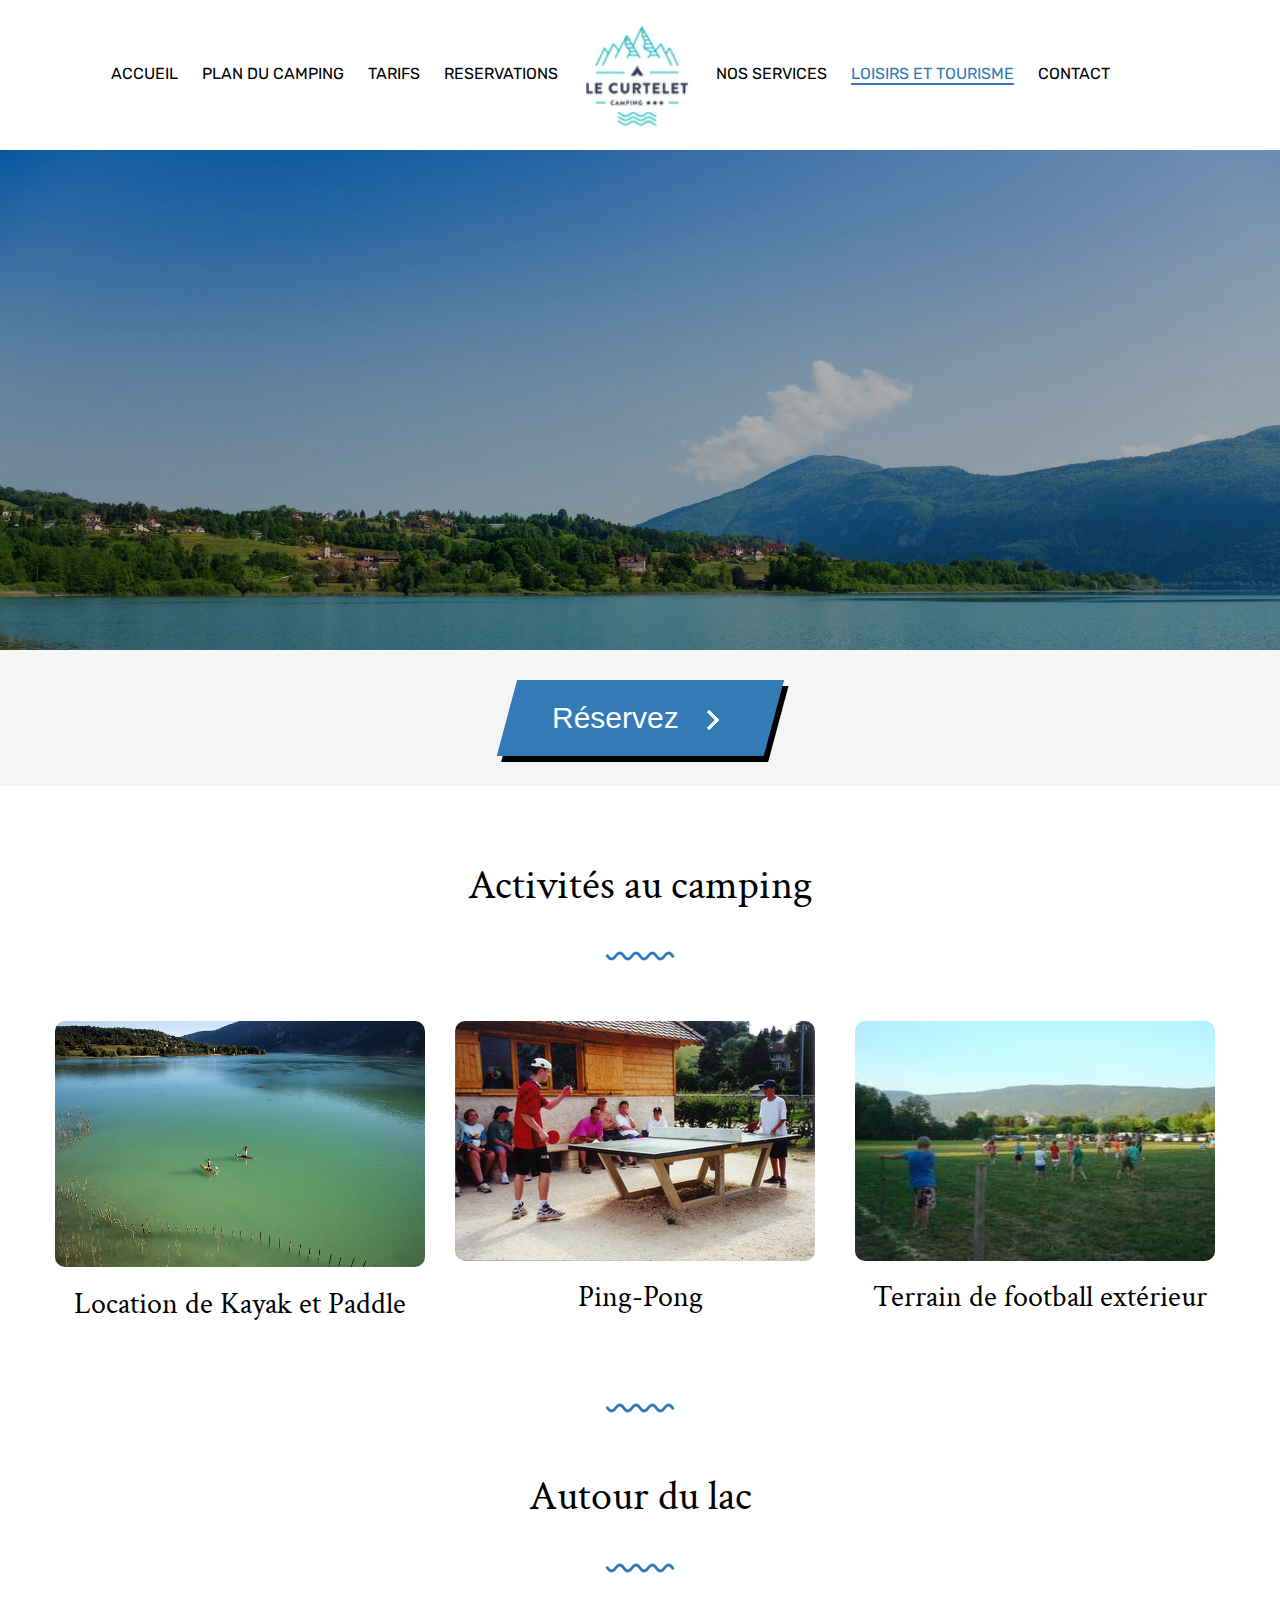
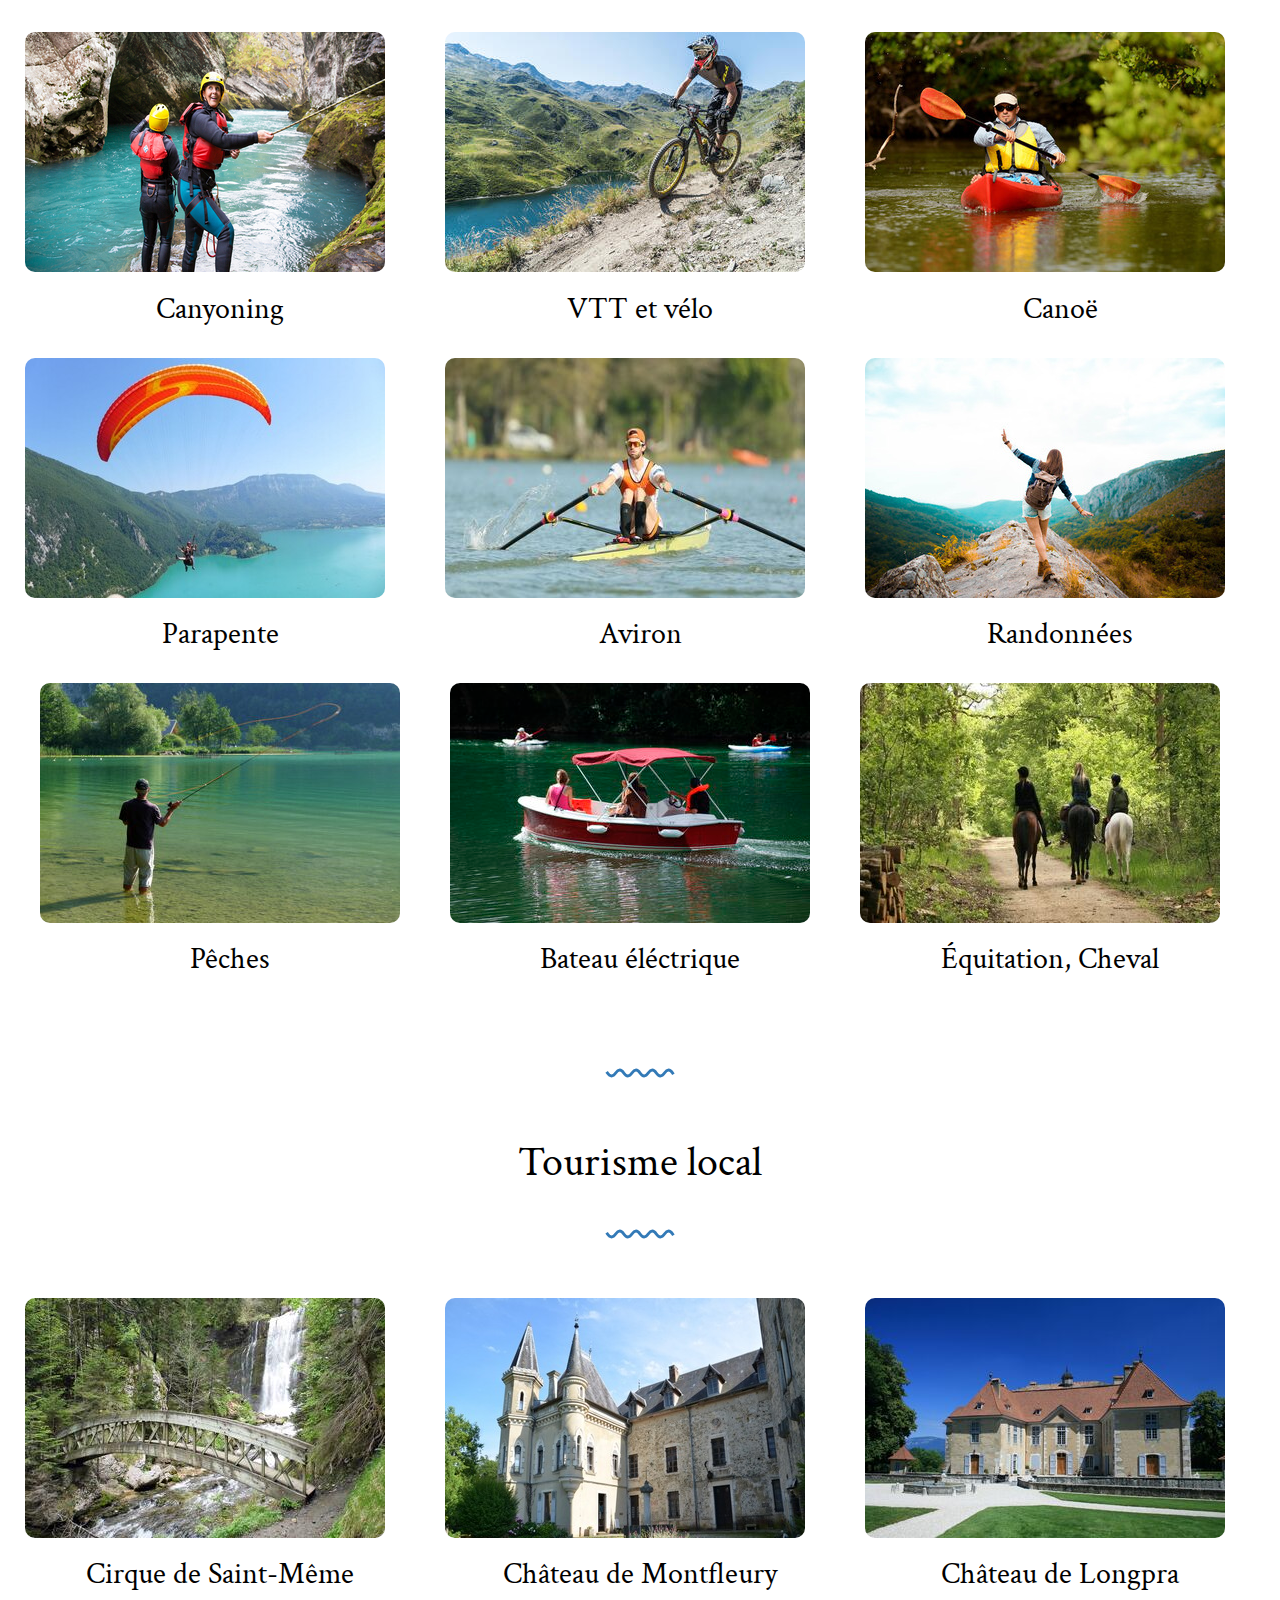
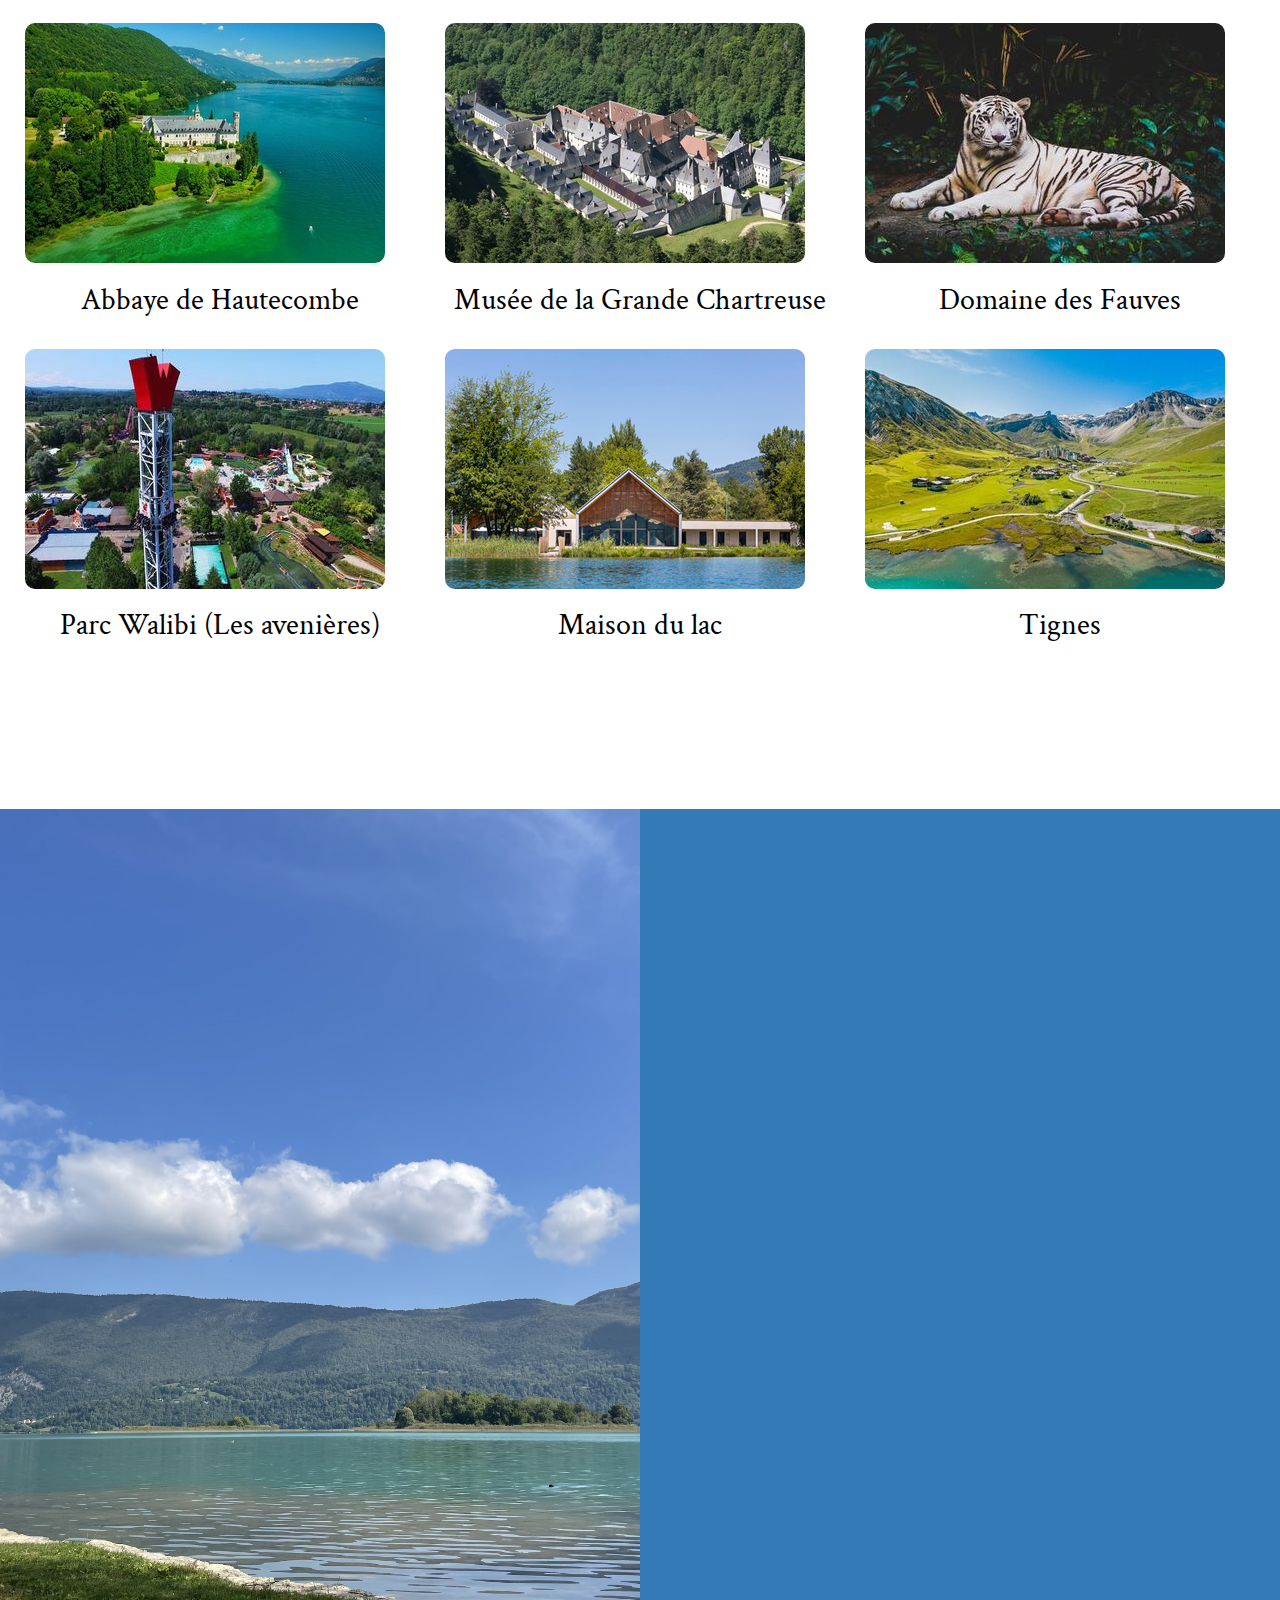
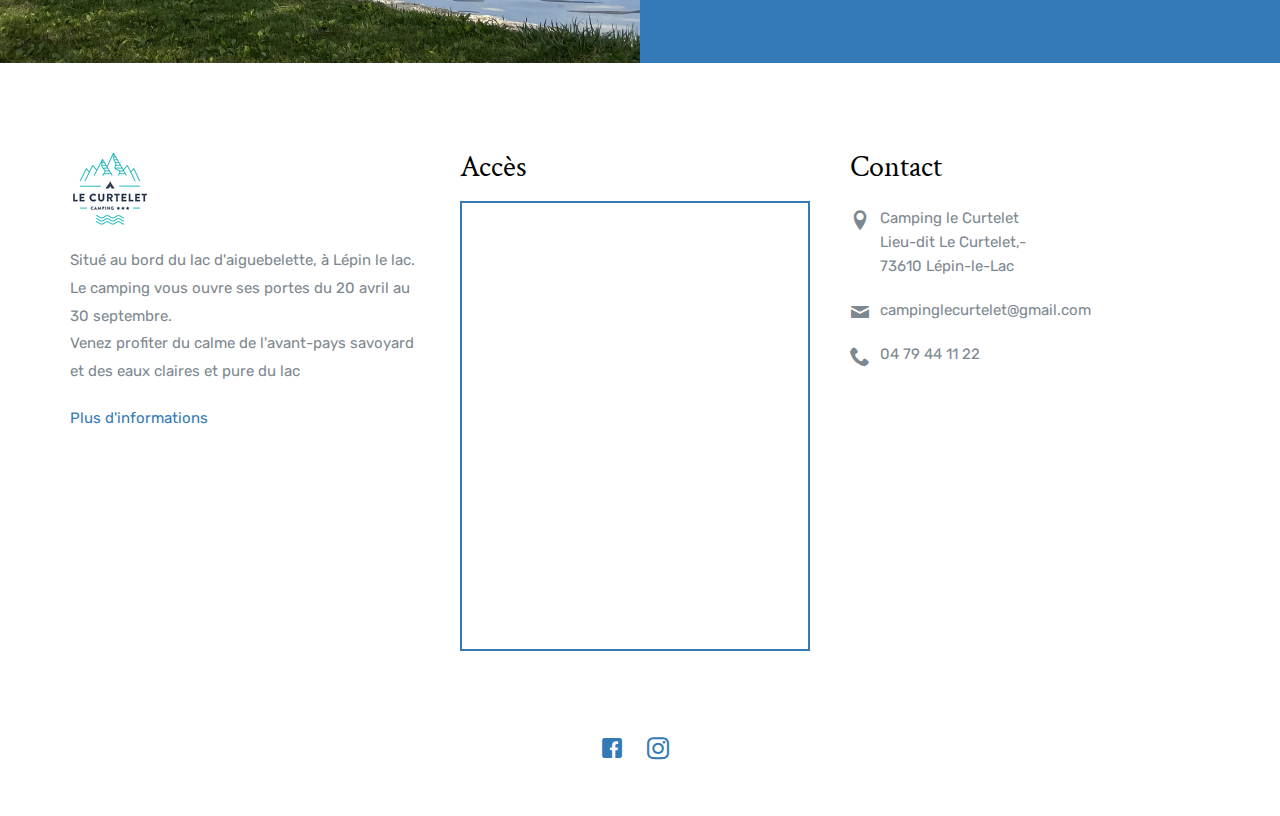
<file: LoisirsTourismes.html>
<!DOCTYPE html>

<html lang="en">
  <head>
    <meta charset="utf-8">
    <meta name="viewport" content="width=device-width, initial-scale=1">
    <title>Camping Le Curtelet</title>
    <meta name="description" content="Free Bootstrap Theme by uicookies.com">
    <meta name="keywords" content="Camping Le Curtelet">
    
    <link href="https://fonts.googleapis.com/css?family=Crimson+Text:300,400,700|Rubik:300,400,700,900" rel="stylesheet">
    <link rel="stylesheet" href="css/styles-merged.css">
    <link rel="stylesheet" href="css/style.css">
    <link rel="stylesheet" href="css/custom.css">

    <!--[if lt IE 9]>
      <script src="js/vendor/html5shiv.min.js"></script>
      <script src="js/vendor/respond.min.js"></script>
    <![endif]-->
  </head>
  <body>

  <!-- START: header -->

  <header role="banner" class="probootstrap-header">
    <!-- <div class="container"> -->
      <div class="row">
        <a href="index.html" class="probootstrap-logo visible-xs"><img src="img/Logo.jpg" class="hires" width="80"  alt="Free Bootstrap Template by uicookies.com"></a>
        
        <a href="#" class="probootstrap-burger-menu visible-xs"><i>Menu</i></a>
        <div class="mobile-menu-overlay"></div>

        <nav role="navigation" class="probootstrap-nav hidden-xs">
            <ul class="probootstrap-main-nav">
              <li><a href="index.html">Accueil</a></li>
              <li><a href="Emplacements.html">Plan du Camping</a></li>
              <li><a href="https://bookingpremium.secureholiday.net/fr/9306/availabilities">Tarifs</a></li>
            <li><a href="https://bookingpremium.secureholiday.net/fr/9306/availabilities">Reservations</a></li>
              <li id="notdisplay"><a href="index.html"><img src="img/Logo.jpg" width="" height="110" alt="logocamping"></a></li>
              <li><a href="index.html#services">Nos Services</a></li>
              <li class="active"><a href="LoisirsTourismes.html">Loisirs et Tourisme</a></li>
              <li><a href="contact.html">Contact</a></li>
            </ul>
            <div class="extra-text visible-xs">
              <a href="#" class="probootstrap-burger-menu"><i>Menu</i></a>
              <h5>Connectez vous</h5>
              <ul class="social-buttons">
                <li><a href="https://www.facebook.com/Camping-Le-Curtelet-293695984060985"><i class="icon-facebook2"></i></a></li>
                <li><a href="https://www.instagram.com/campinglecurtelet/"><i class="icon-instagram2"></i></a></li>
              </ul>
            </div>
          </nav>
        </div>
    <!-- </div> -->
  </header>
  <!-- END: header -->


  <section class="probootstrap-slider flexslider probootstrap-inner">
    <ul class="slides">
       <li style="background-image: url(img/Plage.webp);" class="overlay">
          <div class="container">
            <div class="row">
              <div class="col-md-10 col-md-offset-1">
                <div class="probootstrap-slider-text text-center">
                  <p><img src="img/curve_white.svg" class="seperator probootstrap-animate" alt="Free HTML5 Bootstrap Template"></p>
                  <h1 class="probootstrap-heading probootstrap-animate">Loisirs et Tourisme</h1>
                  <div class="probootstrap-animate probootstrap-sub-wrap">Retrouvez ici une liste des activités sportives et touristiques proche du Camping</div>
                </div>
              </div>
            </div>
          </div>
        </li>
    </ul>
  </section>

  <section class="probootstrap-cta probootstrap-light">
    <div class="container">
      <div class="row">
        <div class="col-md-12">
          <div class="wrapper">
            <a class="cta" href="https://bookingpremium.secureholiday.net/fr/9306/availabilities">
              <span>Réservez</span>
              <span>
                <svg width="30px" height="30px" viewBox="0 0 66 43" version="1.1" xmlns="http://www.w3.org/2000/svg" xmlns:xlink="http://www.w3.org/1999/xlink">
                  <g id="arrow" stroke="none" stroke-width="1" fill="none" fill-rule="evenodd">
                    <path class="one" d="M40.1543933,3.89485454 L43.9763149,0.139296592 C44.1708311,-0.0518420739 44.4826329,-0.0518571125 44.6771675,0.139262789 L65.6916134,20.7848311 C66.0855801,21.1718824 66.0911863,21.8050225 65.704135,22.1989893 C65.7000188,22.2031791 65.6958657,22.2073326 65.6916762,22.2114492 L44.677098,42.8607841 C44.4825957,43.0519059 44.1708242,43.0519358 43.9762853,42.8608513 L40.1545186,39.1069479 C39.9575152,38.9134427 39.9546793,38.5968729 40.1481845,38.3998695 C40.1502893,38.3977268 40.1524132,38.395603 40.1545562,38.3934985 L56.9937789,21.8567812 C57.1908028,21.6632968 57.193672,21.3467273 57.0001876,21.1497035 C56.9980647,21.1475418 56.9959223,21.1453995 56.9937605,21.1432767 L40.1545208,4.60825197 C39.9574869,4.41477773 39.9546013,4.09820839 40.1480756,3.90117456 C40.1501626,3.89904911 40.1522686,3.89694235 40.1543933,3.89485454 Z" fill="#FFFFFF"></path>
                    <path class="two" d="M20.1543933,3.89485454 L23.9763149,0.139296592 C24.1708311,-0.0518420739 24.4826329,-0.0518571125 24.6771675,0.139262789 L45.6916134,20.7848311 C46.0855801,21.1718824 46.0911863,21.8050225 45.704135,22.1989893 C45.7000188,22.2031791 45.6958657,22.2073326 45.6916762,22.2114492 L24.677098,42.8607841 C24.4825957,43.0519059 24.1708242,43.0519358 23.9762853,42.8608513 L20.1545186,39.1069479 C19.9575152,38.9134427 19.9546793,38.5968729 20.1481845,38.3998695 C20.1502893,38.3977268 20.1524132,38.395603 20.1545562,38.3934985 L36.9937789,21.8567812 C37.1908028,21.6632968 37.193672,21.3467273 37.0001876,21.1497035 C36.9980647,21.1475418 36.9959223,21.1453995 36.9937605,21.1432767 L20.1545208,4.60825197 C19.9574869,4.41477773 19.9546013,4.09820839 20.1480756,3.90117456 C20.1501626,3.89904911 20.1522686,3.89694235 20.1543933,3.89485454 Z" fill="#FFFFFF"></path>
                    <path class="three" d="M0.154393339,3.89485454 L3.97631488,0.139296592 C4.17083111,-0.0518420739 4.48263286,-0.0518571125 4.67716753,0.139262789 L25.6916134,20.7848311 C26.0855801,21.1718824 26.0911863,21.8050225 25.704135,22.1989893 C25.7000188,22.2031791 25.6958657,22.2073326 25.6916762,22.2114492 L4.67709797,42.8607841 C4.48259567,43.0519059 4.17082418,43.0519358 3.97628526,42.8608513 L0.154518591,39.1069479 C-0.0424848215,38.9134427 -0.0453206733,38.5968729 0.148184538,38.3998695 C0.150289256,38.3977268 0.152413239,38.395603 0.154556228,38.3934985 L16.9937789,21.8567812 C17.1908028,21.6632968 17.193672,21.3467273 17.0001876,21.1497035 C16.9980647,21.1475418 16.9959223,21.1453995 16.9937605,21.1432767 L0.15452076,4.60825197 C-0.0425130651,4.41477773 -0.0453986756,4.09820839 0.148075568,3.90117456 C0.150162624,3.89904911 0.152268631,3.89694235 0.154393339,3.89485454 Z" fill="#FFFFFF"></path>
                  </g>
                </svg>
              </span> 
            </a>
          </div>
        </div>
      </div>
    </div>
  </section>
  
  <section class="probootstrap-section">
    <div class="container">

            <div class="row mb30">
              <div class="col-md-8 col-md-offset-2 probootstrap-section-heading text-center">
                <h2>Activités au camping</h2>
                <p><img src="img/curve.svg" class="svg" alt="Free HTML5 Bootstrap Template"></p>
              </div>
      <div class="row" id="row3">
        <div class="col-md-4 col-sm-6 col-xs-12">
          <div class="probootstrap-hentry mb30">
            <p><a href="#"><img src="img/Paddle.webp" alt="Free Bootstrap Template by uicookies.com" class="img-responsive"></a></p>
            <h3 class="mt0"><a href="#" class="hover-reverse">Location de Kayak et Paddle</a></h3>
          </div>
        </div>
        <div class="col-md-4 col-sm-6 col-xs-12">
          <div class="probootstrap-hentry mb30">
            <p><a href="#"><img src="img/Activites/Camping/pingpong.jpeg" alt="Free Bootstrap Template by uicookies.com" class="img-responsive"></a></p>
            <h3 class="mt0"><a href="#" class="hover-reverse">Ping-Pong</a></h3>
          </div>
        </div>
        <div class="clearfix visible-sm-block"></div>
        <div class="col-md-4 col-sm-6 col-xs-12">
          <div class="probootstrap-hentry mb30">
            <p><a href="#"><img src="img/Activites/Camping/football-camping.jpeg" alt="Free Bootstrap Template by uicookies.com" class="img-responsive"></a></p>
            <h3 class="mt0"><a href="#" class="hover-reverse">Terrain de football extérieur</a></h3>
          </div>
        </div>
        <div class="clearfix visible-lg-block visible-md-block"></div>
        

        <div class="row mb30 row2">
            <div class="col-md-8 col-md-offset-2 probootstrap-section-heading text-center">
              <p><img src="img/curve.svg" class="svg" alt="Free HTML5 Bootstrap Template"></p>
              <h2>Autour du lac</h2>
              <p><img src="img/curve.svg" class="svg" alt="Free HTML5 Bootstrap Template"></p>
            </div>
            <div class="row" id="row3">
                <div class="col-md-4 col-sm-6 col-xs-12">
                  <div class="probootstrap-hentry mb30">
                    <p><a href="#"><img src="img/Activites/Autourdulac/canyoning.jpeg" alt="Free Bootstrap Template by uicookies.com" class="img-responsive"></a></p>
                    <h3 class="mt0"><a href="#" class="hover-reverse">Canyoning</a></h3>
                  </div>
                </div>
                <div class="col-md-4 col-sm-6 col-xs-12">
                  <div class="probootstrap-hentry mb30">
                    <p><a href="#"><img src="img/Activites/Autourdulac/VTT.jpeg" alt="Free Bootstrap Template by uicookies.com" class="img-responsive"></a></p>
                    <h3 class="mt0"><a href="#" class="hover-reverse">VTT et vélo</a></h3>
                  </div>
                </div>
                <div class="col-md-4 col-sm-6 col-xs-12">
                  <div class="probootstrap-hentry mb30">
                    <p><a href="#"><img src="img/Activites/Autourdulac/Canoe.jpeg" alt="Free Bootstrap Template by uicookies.com" class="img-responsive"></a></p>
                    <h3 class="mt0"><a href="#" class="hover-reverse">Canoë</a></h3>
                  </div>
                </div>
                </div>
                <div class="row" id="row3">
                    <div class="col-md-4 col-sm-6 col-xs-12">
                      <div class="probootstrap-hentry mb30">
                        <p><a href="#"><img src="img/Activites/Autourdulac/parapente.jpeg" alt="Free Bootstrap Template by uicookies.com" class="img-responsive"></a></p>
                        <h3 class="mt0"><a href="#" class="hover-reverse">Parapente</a></h3>
                      </div>
                    </div>
                    <div class="col-md-4 col-sm-6 col-xs-12">
                      <div class="probootstrap-hentry mb30">
                        <p><a href="#"><img src="img/Activites/Autourdulac/aviron.jpeg" alt="Free Bootstrap Template by uicookies.com" class="img-responsive"></a></p>
                        <h3 class="mt0"><a href="#" class="hover-reverse">Aviron</a></h3>
                      </div>
                    </div>
                    <div class="col-md-4 col-sm-6 col-xs-12">
                      <div class="probootstrap-hentry mb30">
                        <p><a href="#"><img src="img/Activites/Autourdulac/rando.jpeg" alt="Free Bootstrap Template by uicookies.com" class="img-responsive"></a></p>
                        <h3 class="mt0"><a href="#" class="hover-reverse">Randonnées</a></h3>
                      </div>
                    </div>
                    </div>

                  <div class="col-md-4 col-sm-6 col-xs-12">
                    <div class="probootstrap-hentry mb30">
                      <p><a href="#"><img src="img/Activites/Autourdulac/pêche.jpeg" alt="Free Bootstrap Template by uicookies.com" class="img-responsive"></a></p>
                      <h3 class="mt0"><a href="#" class="hover-reverse">Pêches</a></h3>
                    </div>
                  </div>
                  <div class="col-md-4 col-sm-6 col-xs-12">
                    <div class="probootstrap-hentry mb30">
                      <p><a href="#"><img src="img/Activites/Autourdulac/bateauelectrique.jpeg" alt="Free Bootstrap Template by uicookies.com" class="img-responsive"></a></p>
                      <h3 class="mt0"><a href="#" class="hover-reverse">Bateau éléctrique</a></h3>
                    </div>
                  </div>
                  <div class="col-md-4 col-sm-6 col-xs-12">
                    <div class="probootstrap-hentry mb30">
                      <p><a href="#"><img src="img/Activites/Autourdulac/balladeacheval.jpeg" alt="Free Bootstrap Template by uicookies.com" class="img-responsive"></a></p>
                      <h3 class="mt0"><a href="#" class="hover-reverse">Équitation, Cheval</a></h3>
                    </div>
                  </div>
                  </div>


            <div class="row mb30">
                <div class="col-md-8 col-md-offset-2 probootstrap-section-heading text-center">
                  <p><img src="img/curve.svg" class="svg" alt="Free HTML5 Bootstrap Template"></p>
                  <h2>Tourisme local</h2>
                  <p><img src="img/curve.svg" class="svg" alt="Free HTML5 Bootstrap Template"></p>
                </div>
                <div class="row" id="row3">
                    <div class="col-md-4 col-sm-6 col-xs-12">
                      <div class="probootstrap-hentry mb30">
                        <p><a href="#"><img src="img/Activites/Tourisme/cirquedesaintmeme.jpeg" alt="Free Bootstrap Template by uicookies.com" class="img-responsive"></a></p>
                        <h3 class="mt0"><a href="#" class="hover-reverse">Cirque de Saint-Même</a></h3>
                      </div>
                    </div>
                    <div class="col-md-4 col-sm-6 col-xs-12">
                      <div class="probootstrap-hentry mb30">
                        <p><a href="#"><img src="img/Activites/Tourisme/chateaumontfleury.jpeg" alt="Free Bootstrap Template by uicookies.com" class="img-responsive"></a></p>
                        <h3 class="mt0"><a href="#" class="hover-reverse">Château de Montfleury</a></h3>
                      </div>
                    </div>
                    <div class="clearfix visible-sm-block"></div>
                    <div class="col-md-4 col-sm-6 col-xs-12">
                      <div class="probootstrap-hentry mb30">
                        <p><a href="#"><img src="img/Activites/Tourisme/chateaulongpra.jpeg" alt="Free Bootstrap Template by uicookies.com" class="img-responsive"></a></p>
                        <h3 class="mt0"><a href="#" class="hover-reverse">Château de Longpra</a></h3>
                      </div>
                    </div>
                    </div>
                    <div class="row" id="row3">
                        <div class="col-md-4 col-sm-6 col-xs-12">
                          <div class="probootstrap-hentry mb30">
                            <p><a href="#"><img src="img/Activites/Tourisme/abbaye.jpeg" alt="Free Bootstrap Template by uicookies.com" class="img-responsive"></a></p>
                            <h3 class="mt0"><a href="#" class="hover-reverse">Abbaye de Hautecombe</a></h3>
                          </div>
                        </div>
                        <div class="col-md-4 col-sm-6 col-xs-12">
                          <div class="probootstrap-hentry mb30">
                            <p><a href="#"><img src="img/Activites/Tourisme/chartreuse.jpeg" alt="Free Bootstrap Template by uicookies.com" class="img-responsive"></a></p>
                            <h3 class="mt0"><a href="#" class="hover-reverse">Musée de la Grande Chartreuse</a></h3>
                          </div>
                        </div>
                        <div class="clearfix visible-sm-block"></div>
                        <div class="col-md-4 col-sm-6 col-xs-12">
                          <div class="probootstrap-hentry mb30">
                            <p><a href="#"><img src="img/Activites/Tourisme/zoo.jpeg" alt="Free Bootstrap Template by uicookies.com" class="img-responsive"></a></p>
                            <h3 class="mt0"><a href="#" class="hover-reverse">Domaine des Fauves</a></h3>
                          </div>
                        </div>
                    </div>
                    <div class="row" id="row3"> 
                        <div class="col-md-4 col-sm-6 col-xs-12">
                          <div class="probootstrap-hentry mb30">
                            <p><a href="#"><img src="img/Activites/Tourisme/walibi.jpeg" alt="Free Bootstrap Template by uicookies.com" class="img-responsive"></a></p>
                            <h3 class="mt0"><a href="#" class="hover-reverse">Parc Walibi (Les avenières)</a></h3>
                          </div>
                        </div>
                        <div class="col-md-4 col-sm-6 col-xs-12">
                          <div class="probootstrap-hentry mb30">
                            <p><a href="#"><img src="img/Activites/Tourisme/maisondulac.jpeg" alt="Free Bootstrap Template by uicookies.com" class="img-responsive"></a></p>
                            <h3 class="mt0"><a href="#" class="hover-reverse">Maison du lac</a></h3>
                          </div>
                        </div>
                        <div class="clearfix visible-sm-block"></div>
                        <div class="col-md-4 col-sm-6 col-xs-12">
                          <div class="probootstrap-hentry mb30">
                            <p><a href="#"><img src="img/Activites/Tourisme/tignes.jpeg" alt="Free Bootstrap Template by uicookies.com" class="img-responsive"></a></p>
                            <h3 class="mt0"><a href="#" class="hover-reverse">Tignes</a></h3>
                          </div>
                        </div>
                    </div>

        <div class="clearfix visible-lg-block visible-md-block"></div>



      </div>
    </div>
  </section>

    <p class="text-center displaymobile"><img src="img/curve.svg" class="svg" alt="Free HTML5 Bootstrap Template"></p>
    <section class="probootstrap-half">
    
      <div class="image" style="background-image: url(img/IMG_0132.jpg);"></div>
      <div class="text">
        <div class="probootstrap-animate fadeInUp probootstrap-animated">
          <h2 class="descenter">Informations importantes</h2>
          <p class="mobilecenter"><img src="img/curve_white.svg" class="seperator" alt="Free HTML5 Bootstrap Template"></p>
          <div class="row">
            <div class="col-md-6 mobilecenter">
              <p class="whitecontrast" id="blanco">Ouverture de l'accueil<p>
              <div class="whitecontrastsub">
              </p>
                Avril, Mai, Juin, Septexmbre
                  <br>De 09h à 12H et de 14H à 18H<br>
                  <br>Juillet et Août
                  <br>De 09h à 12H et de 14H à 19H<br>
                  <br>Le portail est ouvert de 07H à 22H
                </p>    
              </div>
            </div>
            <div class="col-md-6 whitecontrast mobilecenter">
              <p class="whitecontrast" id="blanco">Horaire arrivées et départs</p>
                <p>Emplacements
                  <br>Arrivée à partir de 14H
                  <br>Départ au plus tard à 11H<br>
                  <br>Mobil-Home
                  <br>Arrivée à partir de 15H
                  <br>Départ au plus tard 10H<br>
                  <p>Pas d'arrivée après 20H30</p>
                </p>    
            </div>
          </div>
          <p class="mobilecenter"><img src="img/curve_white.svg" class="seperator" alt="Free HTML5 Bootstrap Template"></p>
          <p class="mobilecenter"><a href="CGV résa EMPLACEMENT.pdf" class="link-with-icon white">Conditions générales de vente (emplacement)<i class=" icon-chevron-right"></i></a></p>
        <p class="mobilecenter"><a href="CGV loc M Home FRANCAIS ET ANGLAIS (1).pdf" class="link-with-icon white">Conditions générales de vente (mobil-home)<i class=" icon-chevron-right"></i></a></p>
        <p class="mobilecenter"><a href="REGLEMENT INTERIEUR.pdf" class="link-with-icon white">Réglement intérieur<i class=" icon-chevron-right"></i></a></p>
        </div>
      </div>
    </section>

  <!-- START: footer -->
  <footer role="contentinfo" class="probootstrap-footer">
    <div class="container">
      <div class="row">
        <div class="col-md-4">
          <div class="probootstrap-footer-widget">
            <p class="mt40"><img src="img/Logo.jpg" class="hire" width="80" height="" alt=""></p>
            <p>Situé au bord du lac d'aiguebelette, à Lépin le lac. Le camping vous ouvre ses portes du 20 avril au 30 septembre. <br>Venez profiter du calme de l'avant-pays savoyard et des eaux claires et pure du lac</p>
            <p><a href="#" class="link-with-icon">Plus d'informations<i class=" icon-chevron-right"></i></a></p>
          </div>
        </div>
        <div class="col-md-4">
          <div class="probootstrap-footer-widget">
            <h3>Accès</h3>
            <iframe loading="lazy" class="maps" src="https://www.google.com/maps/embed?pb=!1m18!1m12!1m3!1d11178.077481632392!2d5.77050976780874!3d45.539876679101916!2m3!1f0!2f0!3f0!3m2!1i1024!2i768!4f13.1!3m3!1m2!1s0x478b06b04fc80061%3A0xc6bd6271cbc0a0f5!2sCamping+Le+Curtelet!5e0!3m2!1sfr!2sfr!4v1500994505563" width="350" height="450" frameborder="0" style="border:2px solid #337ab7" allowfullscreen=""></iframe>
          </div>
        </div>
        <div class="col-md-4">
          <div class="probootstrap-footer-widget">
            <h3>Contact</h3>
            <ul class="probootstrap-contact-info">
              <li><i class="icon-location2"></i> <span>Camping le Curtelet <br>Lieu-dit Le Curtelet,- <br>73610 Lépin-le-Lac</span></li>
              <li><i class="icon-mail"></i><span>campinglecurtelet@gmail.com</span></li>
              <li><i class="icon-phone2"></i><span>04 79 44 11 22</span></li>
            </ul>
            
          </div>
        </div>
      </div>
      <div class="row mt40">
        <div class="col-md-12 text-center">
          <ul class="probootstrap-footer-social">
            <li><a href="https://www.facebook.com/Camping-Le-Curtelet-293695984060985"><i class="icon-facebook"></i></a></li>
            <li><a href="https://www.instagram.com/campinglecurtelet/"><i class="icon-instagram2"></i></a></li>
          </ul> 
        </div>
      </div>
    </div>
  </footer>
  <!-- END: footer -->
  <script src="js/scripts.min.js"></script>
  <script src="js/main.min.js"></script>
  <script src="js/custom.js"></script>
  </body>
</html>
</file>
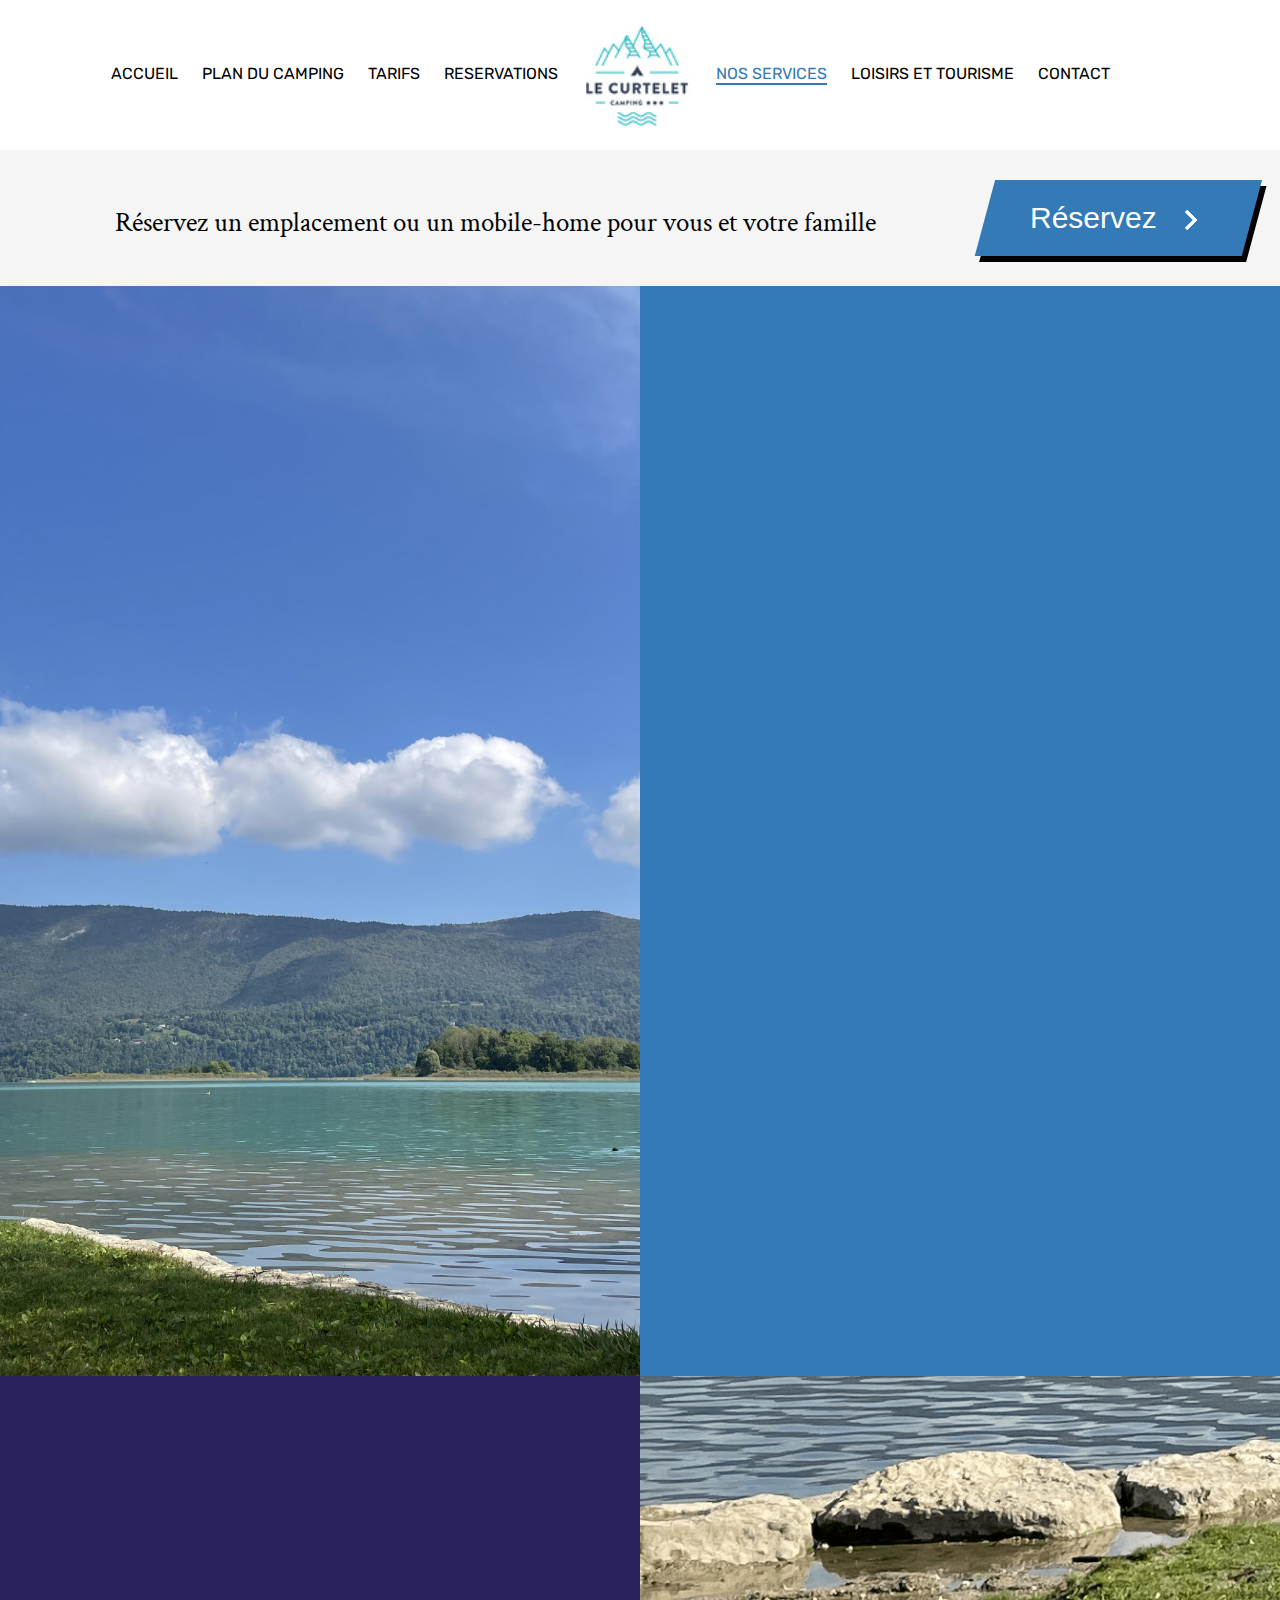
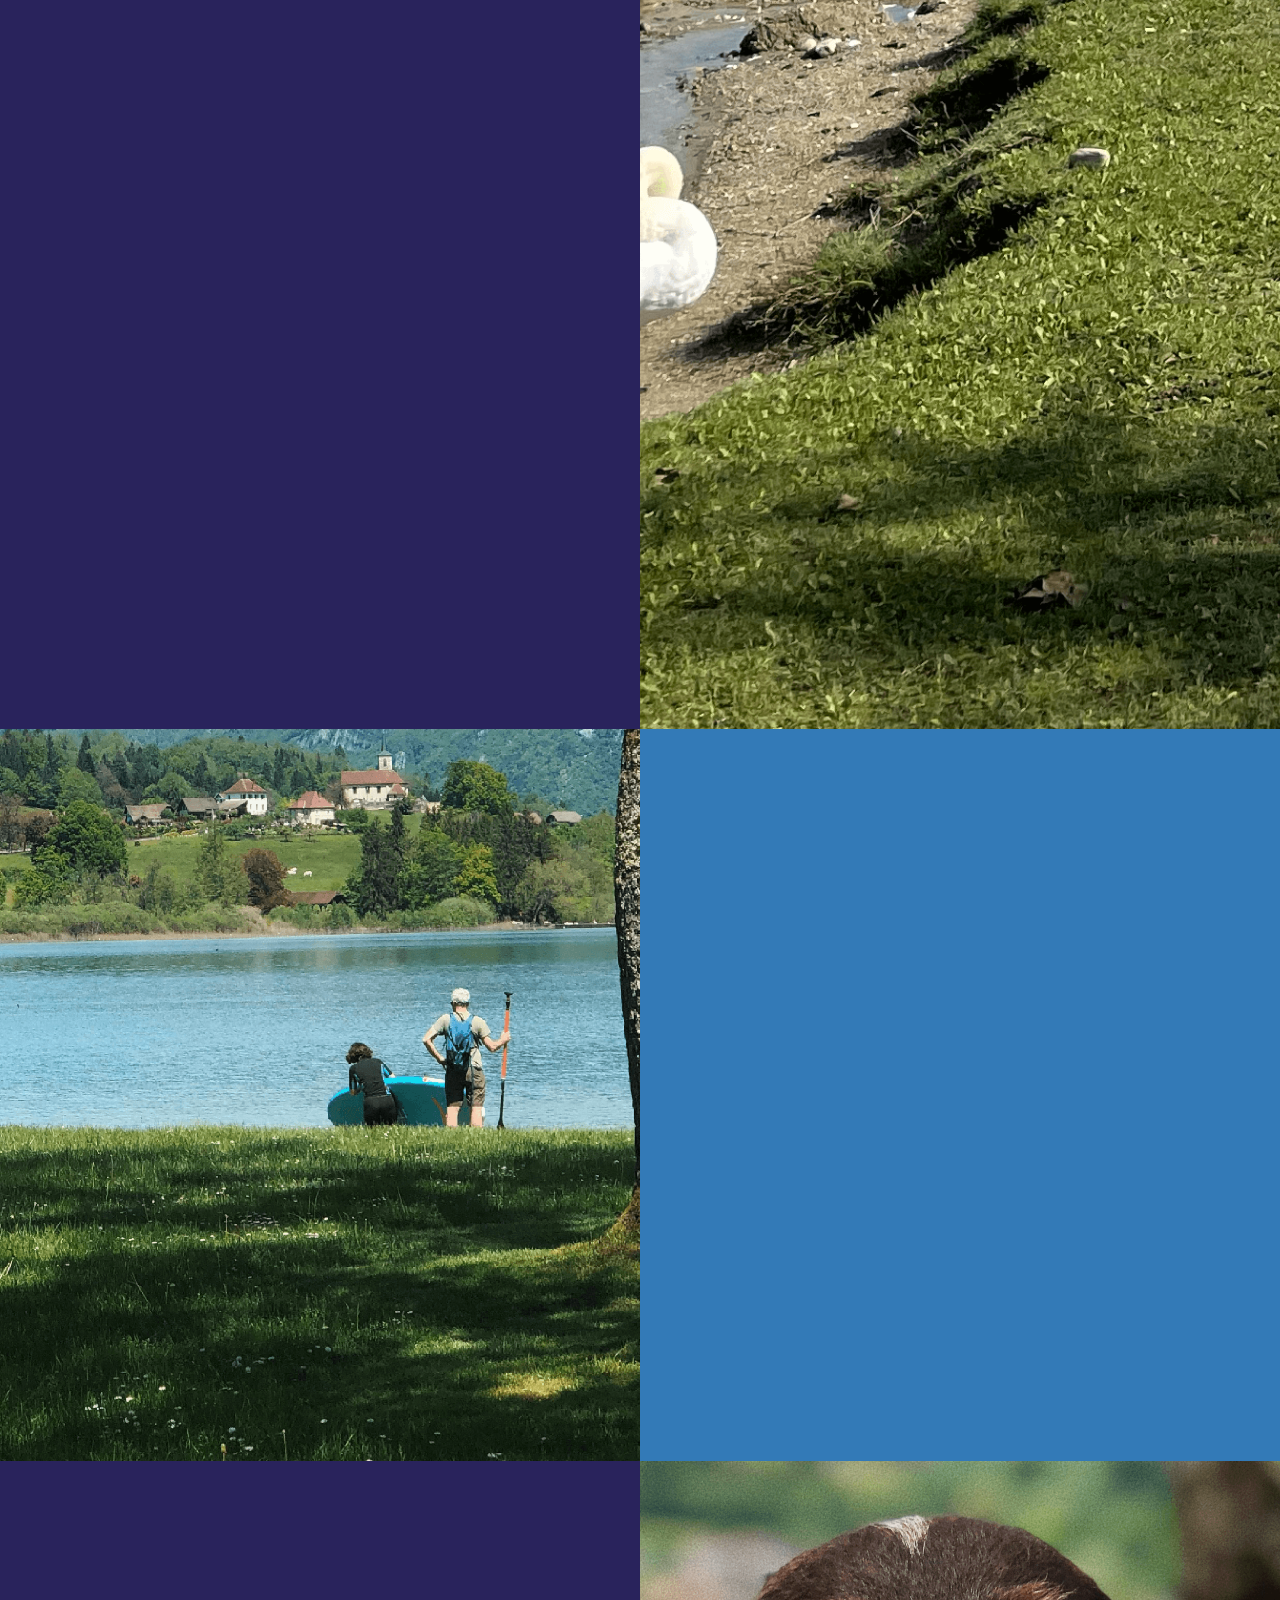
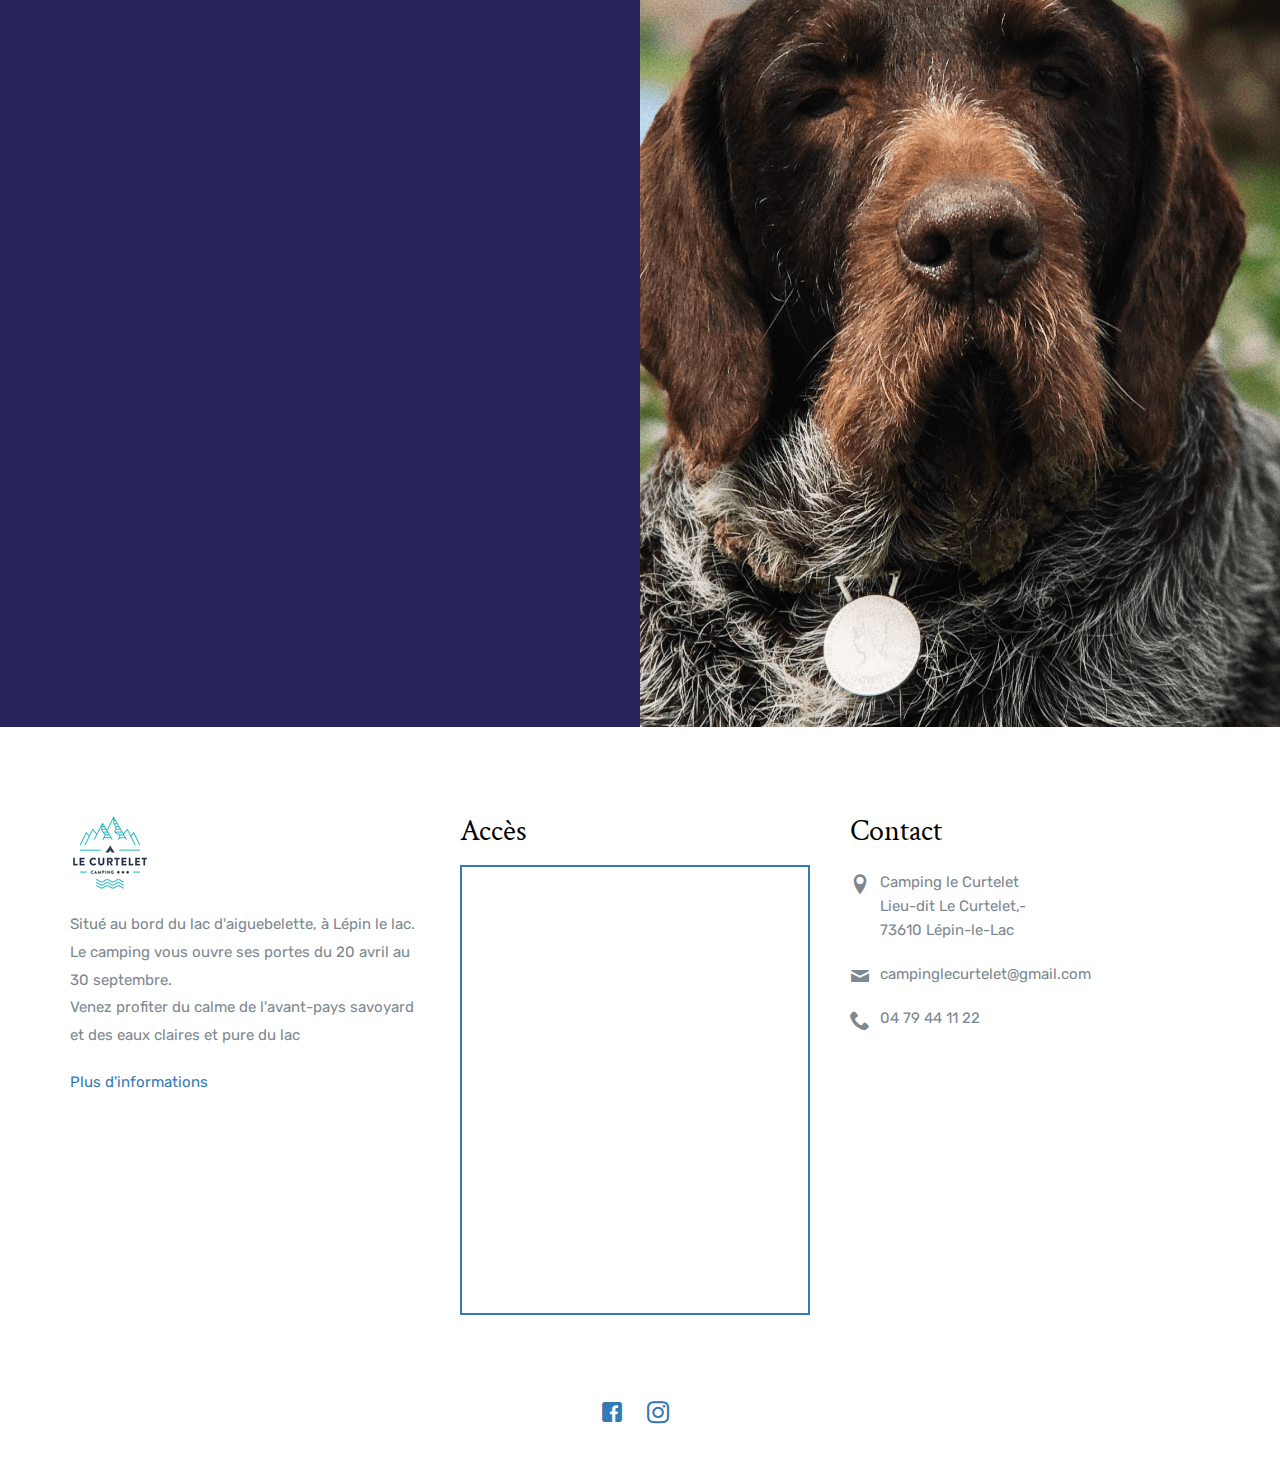
<file: services.html>
<!DOCTYPE html>

<html lang="en">
  <head>
    <meta charset="utf-8">
    <meta name="viewport" content="width=device-width, initial-scale=1">
    <title>Camping Le Curtelet</title>
    <meta name="description" content="Free Bootstrap Theme by uicookies.com">
    <meta name="keywords" content="Camping Le Curtelet">
    
    <link href="https://fonts.googleapis.com/css?family=Crimson+Text:300,400,700|Rubik:300,400,700,900" rel="stylesheet">
    <link rel="stylesheet" href="css/styles-merged.css">
    <link rel="stylesheet" href="css/style.css">
    <link rel="stylesheet" href="css/custom.css">

    <!--[if lt IE 9]>
      <script src="js/vendor/html5shiv.min.js"></script>
      <script src="js/vendor/respond.min.js"></script>
    <![endif]-->
  </head>
  <body>

  <!-- START: header -->

  <header role="banner" class="probootstrap-header">
    <!-- <div class="container"> -->
    <div class="row">
        <a href="index.html" class="probootstrap-logo visible-xs"><img src="img/Logo.jpg" class="hires" width="80"  alt="logo camping le curtelet"></a>
        
        <a href="#" class="probootstrap-burger-menu visible-xs"><i>Menu</i></a>
        <div class="mobile-menu-overlay"></div>

        <nav role="navigation" class="probootstrap-nav hidden-xs">
          <ul class="probootstrap-main-nav">
            <li><a href="index.html">Accueil</a></li>
            <li><a href="Emplacements.html">Plan du Camping</a></li>
            <li><a href="https://bookingpremium.secureholiday.net/fr/9306/availabilities">Tarifs</a></li>
            <li><a href="https://bookingpremium.secureholiday.net/fr/9306/availabilities">Reservations</a></li>
            <li id="notdisplay"><a href="index.html"><img src="img/Logo.jpg" width="" height="110" alt="logocamping"></a></li>
            <li class="active"><a href="#services">Nos Services</a></li>
            <li><a href="LoisirsTourismes.html">Loisirs et Tourisme</a></li>
            <li><a href="contact.html">Contact</a></li>
          </ul>
          <div class="extra-text visible-xs">
            <a href="#" class="probootstrap-burger-menu"><i>Menu</i></a>
            <h5>Connectez vous</h5>
            <ul class="social-buttons">
              <li><a href="https://www.facebook.com/Camping-Le-Curtelet-293695984060985"><i class="icon-facebook2"></i></a></li>
              <li><a href="https://www.instagram.com/campinglecurtelet/"><i class="icon-instagram2"></i></a></li>
            </ul>
          </div>
        </nav>
        </div>
    <!-- </div> -->
  </header>
  <!-- END: header -->

  <section class="probootstrap-slider flexslider" id="emplacementdisplay">
    <ul class="slides">
       <li style="background-image: url(img/Plage.webp);" class="overlay">
          <div class="container">
            <div class="row">
              <div class="col-md-10 col-md-offset-1">
                <div class="probootstrap-slider-text text-center" id="separateur">
                  <p><img src="img/curve_white.svg" class="seperator probootstrap-animate" alt="Free HTML5 Bootstrap Template"></p>
                  <h1 class="probootstrap-heading probootstrap-animate">Bienvenue au Camping le Curtelet</h1>
                  <div class="probootstrap-animate probootstrap-sub-wrap">Camping familial en Savoie, les pieds dans l’eau, au bord du Lac d’Aiguebelette, dont les eaux atteignent 28° en été.</div>
                </div>
              </div>
            </div>
          </div>
        </li>
        <li style="background-image: url(img/lac-aiguebelette-diapo3.webp);" class="overlay">
          <div class="container">
            <div class="row">
              <div class="col-md-10 col-md-offset-1">
                <div class="probootstrap-slider-text text-center" id="separateur2">
                  <p><img src="img/curve_white.svg" class="seperator probootstrap-animate" alt="Free HTML5 Bootstrap Template"></p>
                  <h1 class="probootstrap-heading probootstrap-animate">Profitez d'une expérience unique</h1>
                  <div class="probootstrap-animate probootstrap-sub-wrap">Avec sa vue imprenable sur la montagne de l’Épine, il se situe à 400m d’altitude.</div>
                </div>
              </div>
            </div>
          </div>
          
        </li>
    </ul>
  </section>

  <section class="probootstrap-cta probootstrap-light">
    <div class="container">
      <div class="row">
        <div class="col-md-12">
          <h2 class="probootstrap-cta-heading mobilecenter">Réservez un emplacement ou un mobile-home pour vous et votre famille<span></span></h2>
          <div class="wrapper">
            <a class="cta" href="https://bookingpremium.secureholiday.net/fr/9306/availabilities">
              <span>Réservez</span>
              <span>
                <svg width="30px" height="30px" viewBox="0 0 66 43" version="1.1" xmlns="http://www.w3.org/2000/svg" xmlns:xlink="http://www.w3.org/1999/xlink">
                  <g id="arrow" stroke="none" stroke-width="1" fill="none" fill-rule="evenodd">
                    <path class="one" d="M40.1543933,3.89485454 L43.9763149,0.139296592 C44.1708311,-0.0518420739 44.4826329,-0.0518571125 44.6771675,0.139262789 L65.6916134,20.7848311 C66.0855801,21.1718824 66.0911863,21.8050225 65.704135,22.1989893 C65.7000188,22.2031791 65.6958657,22.2073326 65.6916762,22.2114492 L44.677098,42.8607841 C44.4825957,43.0519059 44.1708242,43.0519358 43.9762853,42.8608513 L40.1545186,39.1069479 C39.9575152,38.9134427 39.9546793,38.5968729 40.1481845,38.3998695 C40.1502893,38.3977268 40.1524132,38.395603 40.1545562,38.3934985 L56.9937789,21.8567812 C57.1908028,21.6632968 57.193672,21.3467273 57.0001876,21.1497035 C56.9980647,21.1475418 56.9959223,21.1453995 56.9937605,21.1432767 L40.1545208,4.60825197 C39.9574869,4.41477773 39.9546013,4.09820839 40.1480756,3.90117456 C40.1501626,3.89904911 40.1522686,3.89694235 40.1543933,3.89485454 Z" fill="#FFFFFF"></path>
                    <path class="two" d="M20.1543933,3.89485454 L23.9763149,0.139296592 C24.1708311,-0.0518420739 24.4826329,-0.0518571125 24.6771675,0.139262789 L45.6916134,20.7848311 C46.0855801,21.1718824 46.0911863,21.8050225 45.704135,22.1989893 C45.7000188,22.2031791 45.6958657,22.2073326 45.6916762,22.2114492 L24.677098,42.8607841 C24.4825957,43.0519059 24.1708242,43.0519358 23.9762853,42.8608513 L20.1545186,39.1069479 C19.9575152,38.9134427 19.9546793,38.5968729 20.1481845,38.3998695 C20.1502893,38.3977268 20.1524132,38.395603 20.1545562,38.3934985 L36.9937789,21.8567812 C37.1908028,21.6632968 37.193672,21.3467273 37.0001876,21.1497035 C36.9980647,21.1475418 36.9959223,21.1453995 36.9937605,21.1432767 L20.1545208,4.60825197 C19.9574869,4.41477773 19.9546013,4.09820839 20.1480756,3.90117456 C20.1501626,3.89904911 20.1522686,3.89694235 20.1543933,3.89485454 Z" fill="#FFFFFF"></path>
                    <path class="three" d="M0.154393339,3.89485454 L3.97631488,0.139296592 C4.17083111,-0.0518420739 4.48263286,-0.0518571125 4.67716753,0.139262789 L25.6916134,20.7848311 C26.0855801,21.1718824 26.0911863,21.8050225 25.704135,22.1989893 C25.7000188,22.2031791 25.6958657,22.2073326 25.6916762,22.2114492 L4.67709797,42.8607841 C4.48259567,43.0519059 4.17082418,43.0519358 3.97628526,42.8608513 L0.154518591,39.1069479 C-0.0424848215,38.9134427 -0.0453206733,38.5968729 0.148184538,38.3998695 C0.150289256,38.3977268 0.152413239,38.395603 0.154556228,38.3934985 L16.9937789,21.8567812 C17.1908028,21.6632968 17.193672,21.3467273 17.0001876,21.1497035 C16.9980647,21.1475418 16.9959223,21.1453995 16.9937605,21.1432767 L0.15452076,4.60825197 C-0.0425130651,4.41477773 -0.0453986756,4.09820839 0.148075568,3.90117456 C0.150162624,3.89904911 0.152268631,3.89694235 0.154393339,3.89485454 Z" fill="#FFFFFF"></path>
                  </g>
                </svg>
              </span> 
            </a>
          </div>
        </div>
      </div>
    </div>
  </section>

  <section class="probootstrap-half">
    <div class="image" style="background-image: url(img/IMG_0132.jpg);"></div>
    <div class="text">
      <div class="probootstrap-animate fadeInUp probootstrap-animated">
        <h2 class="descenter">Informations importantes</h2>
        <p class="mobilecenter"><img src="img/curve_white.svg" class="seperator mobilecenter" alt="Free HTML5 Bootstrap Template"></p>
        <div class="row mobilecenter">
          <div class="col-md-6">
            <p class="whitecontrast" id="blanco">Ouverture de l'accueil<p>
            <div class="whitecontrastsub">
            </p><br>
              Avril, Mai, Juin, Septembre : De 09h à 12H et de 14H à 18H<br>
                <br>Juillet et Août : De 09h à 12H et de 14H à 19H<br>
                <br>Le portail est ouvert de 07H à 22H
              </p>    
            </div>
          </div>
          <div class="col-md-6 whitecontrast">
            <p class="whitecontrast" id="blanco">Horaire arrivées et départs</p>
              <p><br>Emplacements : Arrivée à partir de 14H / Départ au plus tard à 11H<br>
                <br>Mobil-Home : Arrivée à partir de 15H / Départ au plus tard 10H<br><br>
                <p>Pas d'arrivée après 20H30</p>
              </p>    
          </div>
        </div><br>
        <p class="mobilecenter">Le personnel parle anglais, français et espagnol</p><br>
        <p class="mobilecenter">Documents et liens externes</p><br>
        <div class="mobilecenter">
        <p><a href="CGV résa emplacement.pdf" class="link-with-icon white">Conditions générales de vente (emplacement)<i class=" icon-chevron-right"></i></a></p>
        <p class="mobilecenter"><a href="img/CGV résa EMPLACEMENT.pdf résa emplacement.pdf" class="link-with-icon white">Conditions générales de vente (emplacement)<i class=" icon-chevron-right"></i></a></p>
        <p class="mobilecenter"><a href="img/CGV loc M Home FRANCAIS ET ANGLAIS (1).pdf" class="link-with-icon white">Conditions générales de vente (mobil-home)<i class=" icon-chevron-right"></i></a></p>
        <p class="mobilecenter"><a href="img/REGLEMENT INTERIEUR.pdf" class="link-with-icon white">Réglement intérieur<i class=" icon-chevron-right"></i></a></p>
        <p><img src="img/curve_white.svg" class="seperator" alt="Free HTML5 Bootstrap Template"></p>
        </div>
      </div>
    </div>
  </section>

  <section class="probootstrap-half">
    <div class="image displaymobile" style="background-image: url(img/cygne.png);"></div>
    <div class="text" id="darkblue">
      <div class="probootstrap-animate fadeInUp probootstrap-animated mobilecenter">
        <h2 class="">Restauration</h2>
        <p><img src="img/curve_white.svg" class="seperator" alt="Free HTML5 Bootstrap Template"></p>
        <div class="row">
          <div class="col-md-6">
            <p class="whitecontrast" id="blanco">Service de restauration et snack en soirée (haute-saison)<p>
            <div class="whitecontrastsub">
            </p>
              Avril, Mai, Juin, Septembre
                <br>de 18H à 20H<br>
                <br>Juillet et Août
                <br>de 18H à 21H<br>
                <br>Pizzas, frites, saucisse-frites, glâces, vin et boissons.
                <br><br>Dépôt de pain en haute-saison
              </p>    
            </div>
          </div>
        </div><br>
        <p><a href="#" class="link-with-icon white">Voir menu et tarifs en cliquant ici<i class=" icon-chevron-right"></i></a></p><br>
        <p><img src="img/curve_white.svg" class="seperator" alt="Free HTML5 Bootstrap Template"></p>
      </div>
    </div>
    <div class="image displaydesktop" style="background-image: url(img/cygne.png);"></div>
  </section>


  <section class="probootstrap-half">
    <div class="image" style="background-image: url(img/aventure.png);"></div>
    <div class="text">
      <div class="probootstrap-animate fadeInUp probootstrap-animated mobilecenter">
        <h2 class="">Services annexes</h2>
        <p><img src="img/curve_white.svg" class="seperator" alt="Free HTML5 Bootstrap Template"></p>
        <div class="row">
          <div class="col-md-6">
            <p class="whitecontrast" id="blanco">Laverie<p>
            <div class="whitecontrastsub">
            </p>
              Des machines à laver et sèche-linges sont en libre accès au bloc sanitaire
                <br><br>Horaire d'accès et Tarifs<br>
              </p>    
            </div>
          </div>
          <div class="col-md-6 whitecontrast">
            
            <p class="whitecontrast" id="blanco">Accès Handicapés</p>
              <p>Tous nos emplacements sont accessibles aux personnes à mobilité réduite
                <br><br>1 bloc sanitaire adapté et exclusivement réservé aux PMR.
              </p>    
          </div>
        </div><br>
        <p><a href="plan camping.pdf" class="link-with-icon white">Voir le plan du camping en cliquant ici<i class=" icon-chevron-right"></i></a></p><br>
        <p><img src="img/curve_white.svg" class="seperator" alt="Free HTML5 Bootstrap Template"></p>

      </div>
    </div>
  </section>

  <section class="probootstrap-half">
    <div class="image displaymobile" style="background-image: url(img/chien.png);"></div>
    <div class="text" id="darkblue">
      <div class="probootstrap-animate fadeInUp probootstrap-animated mobilecenter">
        <h2 class="">Autres informations</h2>
        <p><img src="img/curve_white.svg" class="seperator" alt="Free HTML5 Bootstrap Template"></p>
        <div class="row">
          <div class="col-md-6">
            <p class="whitecontrast" id="blanco">Rappels importants</p>
              <p>Notre structure ne nous permet pas d’accepter les groupes et les mineurs non accompagnés d’adultes responsables.<br>
                <br>
                Les tapis de sol en plastique dans les auvents ou sous les tentes sont interdits.<br>
                <br>Les chiens doivent être tenus en laisse et sortis hors du camping pour leurs besoins. Le tri des déchets ménagers est obligatoire. Il se situe à 50 m du camping.<br>
              </p>    
          </div>
        </div><br>
        <p><img src="img/curve_white.svg" class="seperator" alt="Free HTML5 Bootstrap Template"></p>
      </div>
    </div>
    <div class="image displaydesktop" style="background-image: url(img/chien.png);"></div>
  </section>

  

  <!-- START: footer -->
  <footer role="contentinfo" class="probootstrap-footer">
    <div class="container">
      <div class="row">
        <div class="col-md-4">
          <div class="probootstrap-footer-widget">
            <p class="mt40"><img src="img/Logo.jpg" class="hire" width="80" height="" alt=""></p>
            <p>Situé au bord du lac d'aiguebelette, à Lépin le lac. Le camping vous ouvre ses portes du 20 avril au 30 septembre. <br>Venez profiter du calme de l'avant-pays savoyard et des eaux claires et pure du lac</p>
            <p><a href="#" class="link-with-icon">Plus d'informations<i class=" icon-chevron-right"></i></a></p>
          </div>
        </div>
        <div class="col-md-4">
          <div class="probootstrap-footer-widget">
            <h3>Accès</h3>
            <iframe loading="lazy" class="maps" src="https://www.google.com/maps/embed?pb=!1m18!1m12!1m3!1d11178.077481632392!2d5.77050976780874!3d45.539876679101916!2m3!1f0!2f0!3f0!3m2!1i1024!2i768!4f13.1!3m3!1m2!1s0x478b06b04fc80061%3A0xc6bd6271cbc0a0f5!2sCamping+Le+Curtelet!5e0!3m2!1sfr!2sfr!4v1500994505563" width="350" height="450" frameborder="0" style="border:2px solid #337ab7" allowfullscreen=""></iframe>
          </div>
        </div>
        <div class="col-md-4">
          <div class="probootstrap-footer-widget">
            <h3>Contact</h3>
            <ul class="probootstrap-contact-info">
              <li><i class="icon-location2"></i> <span>Camping le Curtelet <br>Lieu-dit Le Curtelet,- <br>73610 Lépin-le-Lac</span></li>
              <li><i class="icon-mail"></i><span>campinglecurtelet@gmail.com</span></li>
              <li><i class="icon-phone2"></i><span>04 79 44 11 22</span></li>
            </ul>
            
          </div>
        </div>
      </div>
      <div class="row mt40">
        <div class="col-md-12 text-center">
          <ul class="probootstrap-footer-social">
            <li><a href="https://www.facebook.com/Camping-Le-Curtelet-293695984060985"><i class="icon-facebook"></i></a></li>
            <li><a href="https://www.instagram.com/campinglecurtelet/"><i class="icon-instagram2"></i></a></li>
          </ul> 
        </div>
      </div>
    </div>
  </footer>
  <!-- END: footer -->

  <script src="js/scripts.min.js"></script>
  <script src="js/main.min.js"></script>
  <script src="js/custom.js"></script>


  </body>
</html>
</file>
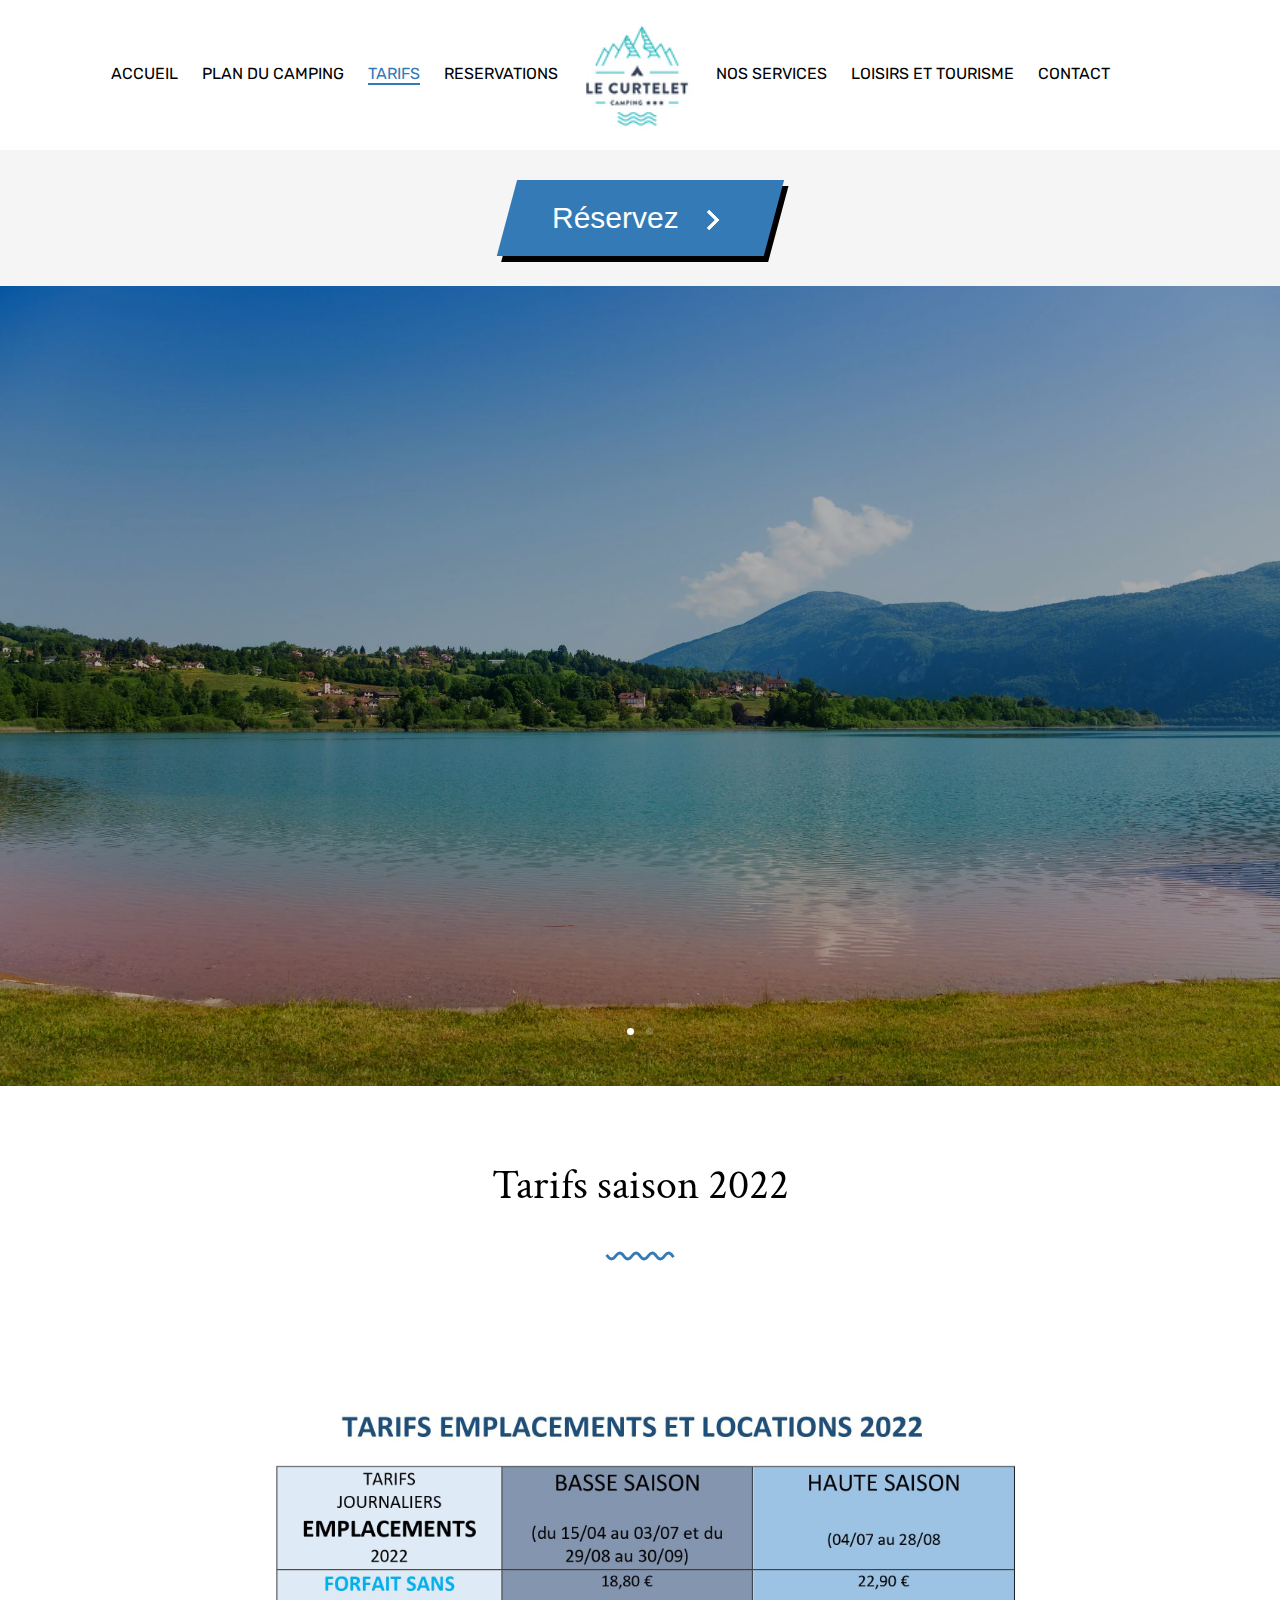
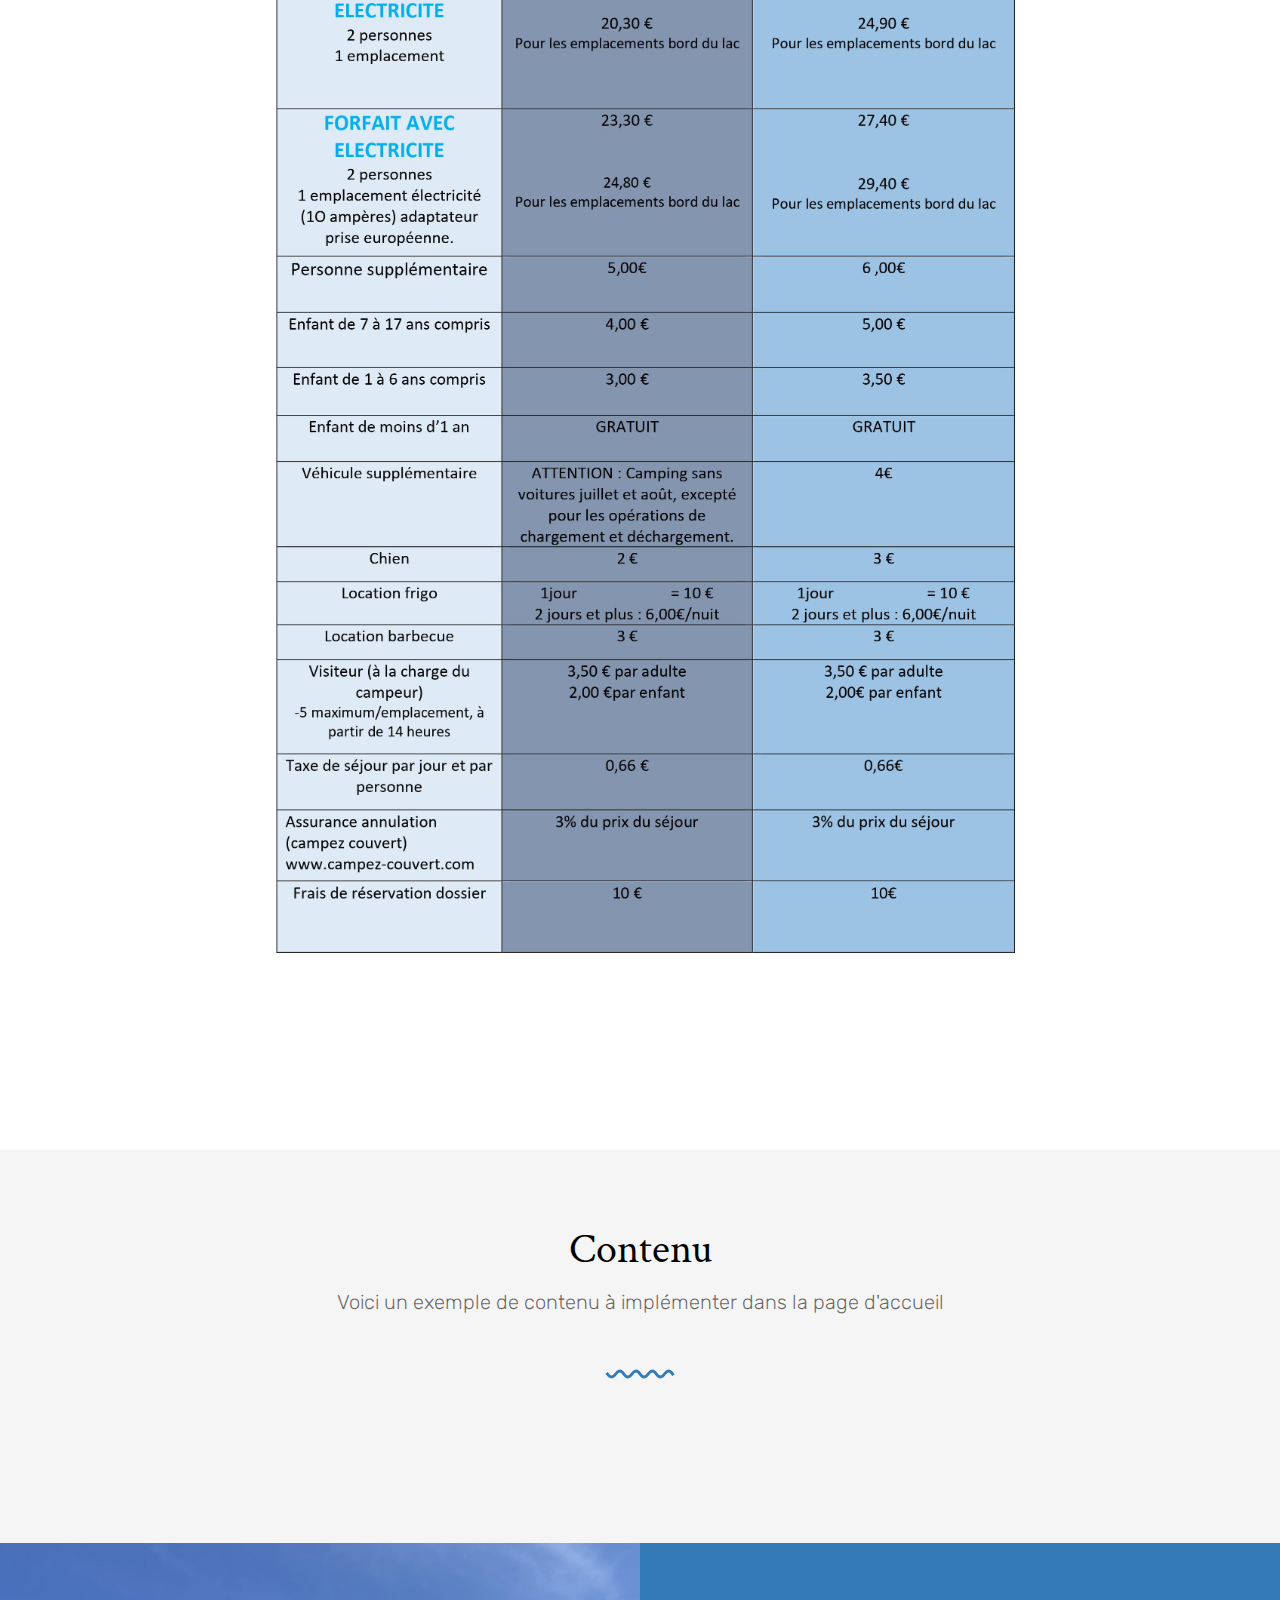
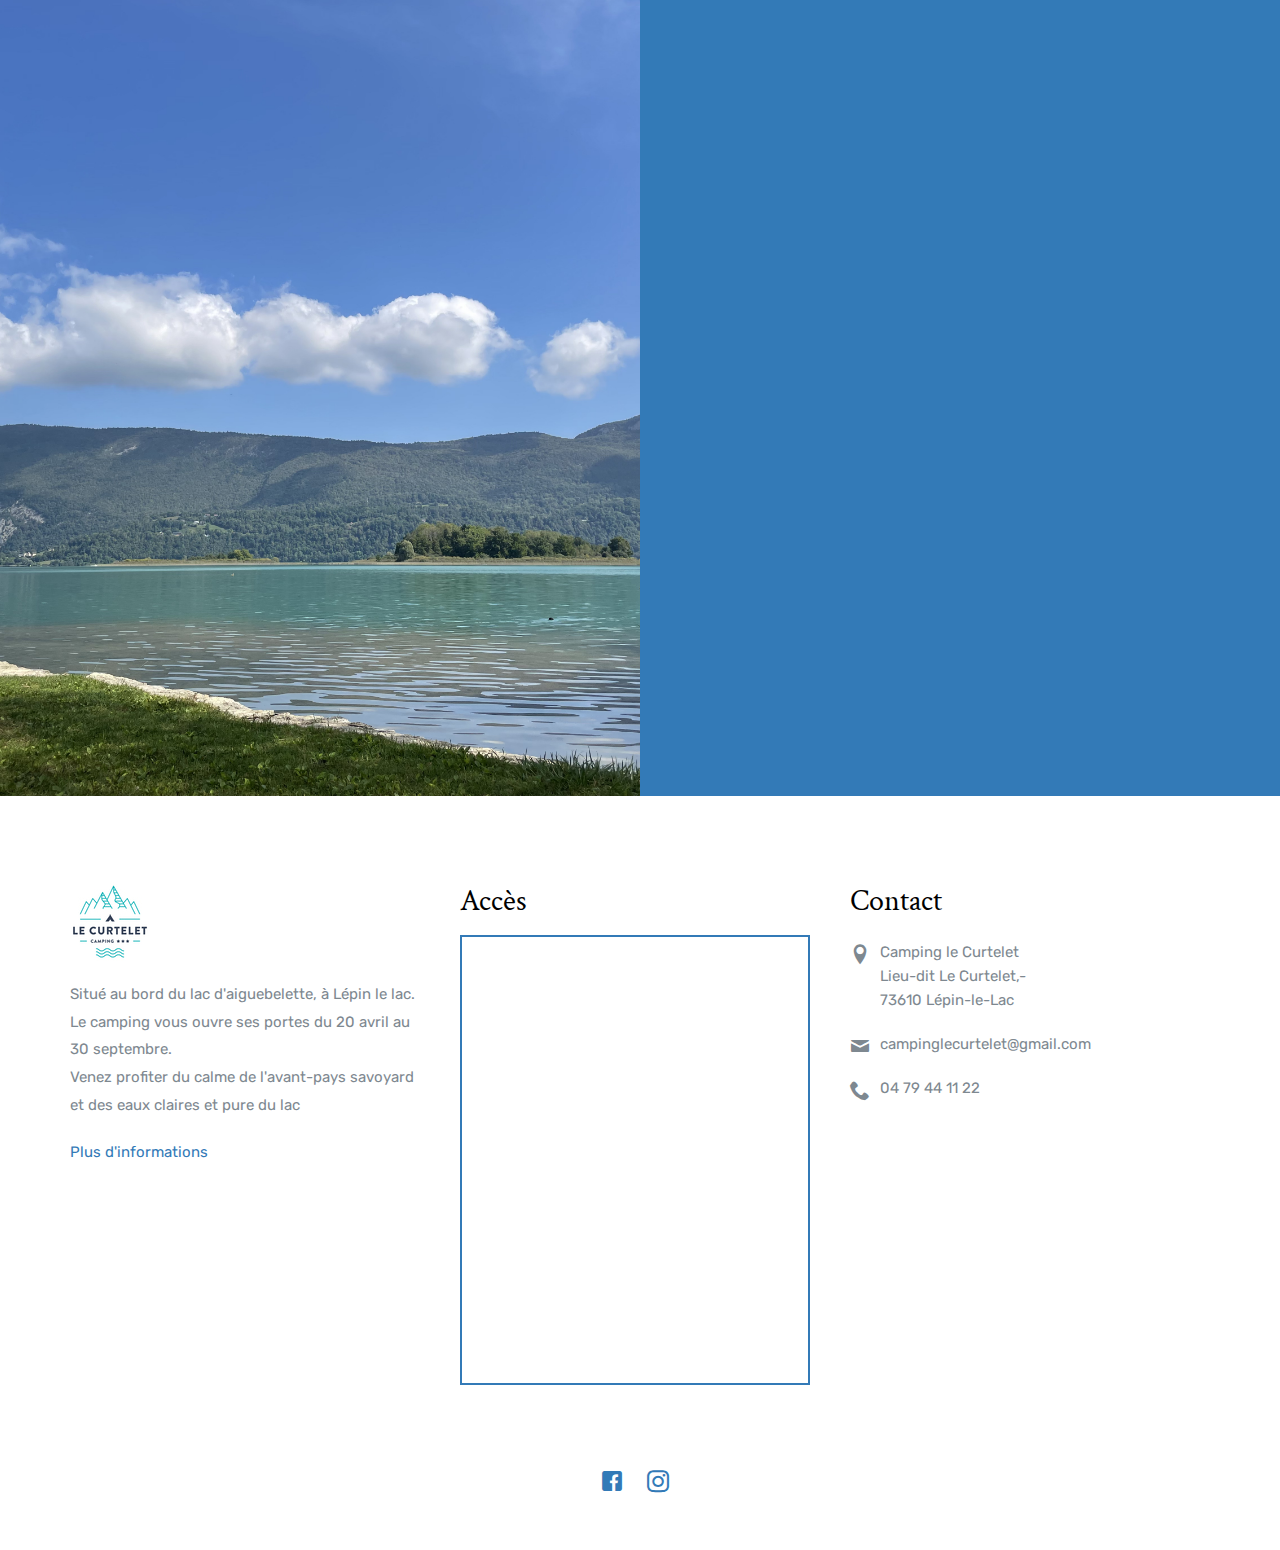
<file: Tarifs.html>
<!DOCTYPE html>

<html lang="en">
  <head>
    <meta charset="utf-8">
    <meta name="viewport" content="width=device-width, initial-scale=1">
    <title>Camping Le Curtelet</title>
    <meta name="description" content="Free Bootstrap Theme by uicookies.com">
    <meta name="keywords" content="Camping Le Curtelet">
    
    <link href="https://fonts.googleapis.com/css?family=Crimson+Text:300,400,700|Rubik:300,400,700,900" rel="stylesheet">
    <link rel="stylesheet" href="css/styles-merged.css">
    <link rel="stylesheet" href="css/style.css">
    <link rel="stylesheet" href="css/custom.css">

    <!--[if lt IE 9]>
      <script src="js/vendor/html5shiv.min.js"></script>
      <script src="js/vendor/respond.min.js"></script>
    <![endif]-->
  </head>
  <body>

  <!-- START: header -->

  <header role="banner" class="probootstrap-header">
    <!-- <div class="container"> -->
    <div class="row">
        <a href="index.html" class="probootstrap-logo visible-xs"><img src="img/Logo.jpg" class="hires" width="80"  alt="logo camping le curtelet"></a>
        
        <a href="#" class="probootstrap-burger-menu visible-xs"><i>Menu</i></a>
        <div class="mobile-menu-overlay"></div>

        <nav role="navigation" class="probootstrap-nav hidden-xs">
          <ul class="probootstrap-main-nav">
            <li><a href="index.html">Accueil</a></li>
            <li><a href="Emplacements.html">Plan du camping</a></li>
            <li class="active"><a href="Tarifs.html">Tarifs</a></li>
            <li><a href="https://bookingpremium.secureholiday.net/fr/9306/availabilities">Reservations</a></li>
            <li id="notdisplay"><a href="index.html"><img src="img/Logo.jpg" width="" height="110" alt="logocamping"></a></li>
            <li><a href="services.html">Nos Services</a></li>
            <li><a href="LoisirsTourismes.html">Loisirs et Tourisme</a></li>
            <li><a href="contact.html">Contact</a></li>
          </ul>
          <div class="extra-text visible-xs">
            <a href="#" class="probootstrap-burger-menu"><i>Menu</i></a>
            <h5>Connectez vous</h5>
            <ul class="social-buttons">
              <li><a href="https://www.facebook.com/Camping-Le-Curtelet-293695984060985"><i class="icon-facebook2"></i></a></li>
              <li><a href="https://www.instagram.com/campinglecurtelet/"><i class="icon-instagram2"></i></a></li>
            </ul>
          </div>
        </nav>
        </div>
    <!-- </div> -->
  </header>
  <!-- END: header -->

  <section class="probootstrap-cta probootstrap-light">
    <div class="container">
      <div class="row">
        <div class="col-md-12">
          <div class="wrapper">
            <a class="cta" href="https://bookingpremium.secureholiday.net/fr/9306/availabilities">
              <span>Réservez</span>
              <span>
                <svg width="30px" height="30px" viewBox="0 0 66 43" version="1.1" xmlns="http://www.w3.org/2000/svg" xmlns:xlink="http://www.w3.org/1999/xlink">
                  <g id="arrow" stroke="none" stroke-width="1" fill="none" fill-rule="evenodd">
                    <path class="one" d="M40.1543933,3.89485454 L43.9763149,0.139296592 C44.1708311,-0.0518420739 44.4826329,-0.0518571125 44.6771675,0.139262789 L65.6916134,20.7848311 C66.0855801,21.1718824 66.0911863,21.8050225 65.704135,22.1989893 C65.7000188,22.2031791 65.6958657,22.2073326 65.6916762,22.2114492 L44.677098,42.8607841 C44.4825957,43.0519059 44.1708242,43.0519358 43.9762853,42.8608513 L40.1545186,39.1069479 C39.9575152,38.9134427 39.9546793,38.5968729 40.1481845,38.3998695 C40.1502893,38.3977268 40.1524132,38.395603 40.1545562,38.3934985 L56.9937789,21.8567812 C57.1908028,21.6632968 57.193672,21.3467273 57.0001876,21.1497035 C56.9980647,21.1475418 56.9959223,21.1453995 56.9937605,21.1432767 L40.1545208,4.60825197 C39.9574869,4.41477773 39.9546013,4.09820839 40.1480756,3.90117456 C40.1501626,3.89904911 40.1522686,3.89694235 40.1543933,3.89485454 Z" fill="#FFFFFF"></path>
                    <path class="two" d="M20.1543933,3.89485454 L23.9763149,0.139296592 C24.1708311,-0.0518420739 24.4826329,-0.0518571125 24.6771675,0.139262789 L45.6916134,20.7848311 C46.0855801,21.1718824 46.0911863,21.8050225 45.704135,22.1989893 C45.7000188,22.2031791 45.6958657,22.2073326 45.6916762,22.2114492 L24.677098,42.8607841 C24.4825957,43.0519059 24.1708242,43.0519358 23.9762853,42.8608513 L20.1545186,39.1069479 C19.9575152,38.9134427 19.9546793,38.5968729 20.1481845,38.3998695 C20.1502893,38.3977268 20.1524132,38.395603 20.1545562,38.3934985 L36.9937789,21.8567812 C37.1908028,21.6632968 37.193672,21.3467273 37.0001876,21.1497035 C36.9980647,21.1475418 36.9959223,21.1453995 36.9937605,21.1432767 L20.1545208,4.60825197 C19.9574869,4.41477773 19.9546013,4.09820839 20.1480756,3.90117456 C20.1501626,3.89904911 20.1522686,3.89694235 20.1543933,3.89485454 Z" fill="#FFFFFF"></path>
                    <path class="three" d="M0.154393339,3.89485454 L3.97631488,0.139296592 C4.17083111,-0.0518420739 4.48263286,-0.0518571125 4.67716753,0.139262789 L25.6916134,20.7848311 C26.0855801,21.1718824 26.0911863,21.8050225 25.704135,22.1989893 C25.7000188,22.2031791 25.6958657,22.2073326 25.6916762,22.2114492 L4.67709797,42.8607841 C4.48259567,43.0519059 4.17082418,43.0519358 3.97628526,42.8608513 L0.154518591,39.1069479 C-0.0424848215,38.9134427 -0.0453206733,38.5968729 0.148184538,38.3998695 C0.150289256,38.3977268 0.152413239,38.395603 0.154556228,38.3934985 L16.9937789,21.8567812 C17.1908028,21.6632968 17.193672,21.3467273 17.0001876,21.1497035 C16.9980647,21.1475418 16.9959223,21.1453995 16.9937605,21.1432767 L0.15452076,4.60825197 C-0.0425130651,4.41477773 -0.0453986756,4.09820839 0.148075568,3.90117456 C0.150162624,3.89904911 0.152268631,3.89694235 0.154393339,3.89485454 Z" fill="#FFFFFF"></path>
                  </g>
                </svg>
              </span> 
            </a>
          </div>
        </div>
      </div>
    </div>
  </section>

  <section class="probootstrap-slider flexslider">
    <ul class="slides">
       <li style="background-image: url(img/Plage.webp);" class="overlay">
          <div class="container">
            <div class="row">
              <div class="col-md-10 col-md-offset-1">
                <div class="probootstrap-slider-text text-center" id="separateur">
                  <p><img src="img/curve_white.svg" class="seperator probootstrap-animate" alt="Free HTML5 Bootstrap Template"></p>
                  <h1 class="probootstrap-heading probootstrap-animate">Bienvenue au Camping le Curtelet</h1>
                  <div class="probootstrap-animate probootstrap-sub-wrap">Camping familial en Savoie, les pieds dans l’eau, au bord du Lac d’Aiguebelette, dont les eaux atteignent 28° en été.</div>
                </div>
              </div>
            </div>
          </div>
        </li>
        <li style="background-image: url(img/lac-aiguebelette-diapo3.webp);" class="overlay">
          <div class="container">
            <div class="row">
              <div class="col-md-10 col-md-offset-1">
                <div class="probootstrap-slider-text text-center" id="separateur2">
                  <p><img src="img/curve_white.svg" class="seperator probootstrap-animate" alt="Free HTML5 Bootstrap Template"></p>
                  <h1 class="probootstrap-heading probootstrap-animate">Profitez d'une expérience unique</h1>
                  <div class="probootstrap-animate probootstrap-sub-wrap">Avec sa vue imprenable sur la montagne de l’Épine, il se situe à 400m d’altitude.</div>
                </div>
              </div>
            </div>
          </div>
          
        </li>
    </ul>
  </section>

   

  <section class="probootstrap-section">
    <div class="container">
      <div class="row mb30">
        <div class="col-md-8 col-md-offset-2 probootstrap-section-heading text-center">
          <h2 id="services">Tarifs saison 2022</h2>
          <p><img src="img/curve.svg" class="svg" alt="Free HTML5 Bootstrap Template"></p>
        </div>
      </div>
      <div class="row">
        <img class="tarif" src="img/0001.jpg" class="tarif" alt="Tarifs">
          
      </div>
    </div>
  </section>
  <section class="probootstrap-section probootstrap-section-dark">
    <div class="container">
      <div class="row mb30">
        <div class="col-md-8 col-md-offset-2 probootstrap-section-heading text-center" id="emplacements">
          <h2>Contenu</h2>
          <p class="lead">Voici un exemple de contenu à implémenter dans la page d'accueil</p>
          <p><img src="img/curve.svg" class="svg" alt="Free HTML5 Bootstrap Template"></p>
        </div>
      </div>

    </div>
  </section>


  <section class="probootstrap-half">
    
    <div class="image" style="background-image: url(img/IMG_0132.jpg);"></div>
    <div class="text">
      <div class="probootstrap-animate fadeInUp probootstrap-animated">
        <h2 class="descenter">Informations importantes</h2>
        <p class="mobilecenter"><img src="img/curve_white.svg" class="seperator" alt="Free HTML5 Bootstrap Template"></p>
        <div class="row">
          <div class="col-md-6 mobilecenter">
            <p class="whitecontrast" id="blanco">Ouverture de l'accueil<p>
            <div class="whitecontrastsub">
            </p>
              Avril, Mai, Juin, Septexmbre
                <br>De 09h à 12H et de 14H à 18H<br>
                <br>Juillet et Août
                <br>De 09h à 12H et de 14H à 19H<br>
                <br>Le portail est ouvert de 07H à 22H
              </p>    
            </div>
          </div>
          <div class="col-md-6 whitecontrast mobilecenter">
            <p class="whitecontrast" id="blanco">Horaire arrivées et départs</p>
              <p>Emplacements
                <br>Arrivée à partir de 14H
                <br>Départ au plus tard à 11H<br>
                <br>Mobil-Home
                <br>Arrivée à partir de 15H
                <br>Départ au plus tard 10H<br>
                <p>Pas d'arrivée après 20H30</p>
              </p>    
          </div>
        </div>
        <p class="mobilecenter"><img src="img/curve_white.svg" class="seperator" alt="Free HTML5 Bootstrap Template"></p>
        <p class="mobilecenter"><a href="CGV résa EMPLACEMENT.pdf" class="link-with-icon white">Conditions générales de vente (emplacement)<i class=" icon-chevron-right"></i></a></p>
        <p class="mobilecenter"><a href="CGV loc M Home FRANCAIS ET ANGLAIS (1).pdf" class="link-with-icon white">Conditions générales de vente (mobil-home)<i class=" icon-chevron-right"></i></a></p>
        <p class="mobilecenter"><a href="REGLEMENT INTERIEUR.pdf" class="link-with-icon white">Réglement intérieur<i class=" icon-chevron-right"></i></a></p>
      </div>
    </div>
  </section>

  <!-- START: footer -->
  <footer role="contentinfo" class="probootstrap-footer">
    <div class="container">
      <div class="row">
        <div class="col-md-4">
          <div class="probootstrap-footer-widget">
            <p class="mt40"><img src="img/Logo.jpg" class="hire" width="80" height="" alt=""></p>
            <p>Situé au bord du lac d'aiguebelette, à Lépin le lac. Le camping vous ouvre ses portes du 20 avril au 30 septembre. <br>Venez profiter du calme de l'avant-pays savoyard et des eaux claires et pure du lac</p>
            <p><a href="#" class="link-with-icon">Plus d'informations<i class=" icon-chevron-right"></i></a></p>
          </div>
        </div>
        <div class="col-md-4">
          <div class="probootstrap-footer-widget">
            <h3>Accès</h3>
            <iframe loading="lazy" class="maps" src="https://www.google.com/maps/embed?pb=!1m18!1m12!1m3!1d11178.077481632392!2d5.77050976780874!3d45.539876679101916!2m3!1f0!2f0!3f0!3m2!1i1024!2i768!4f13.1!3m3!1m2!1s0x478b06b04fc80061%3A0xc6bd6271cbc0a0f5!2sCamping+Le+Curtelet!5e0!3m2!1sfr!2sfr!4v1500994505563" width="350" height="450" frameborder="0" style="border:2px solid #337ab7" allowfullscreen=""></iframe>
          </div>
        </div>
        <div class="col-md-4">
          <div class="probootstrap-footer-widget">
            <h3>Contact</h3>
            <ul class="probootstrap-contact-info">
              <li><i class="icon-location2"></i> <span>Camping le Curtelet <br>Lieu-dit Le Curtelet,- <br>73610 Lépin-le-Lac</span></li>
              <li><i class="icon-mail"></i><span>campinglecurtelet@gmail.com</span></li>
              <li><i class="icon-phone2"></i><span>04 79 44 11 22</span></li>
            </ul>
            
          </div>
        </div>
      </div>
      <div class="row mt40">
        <div class="col-md-12 text-center">
          <ul class="probootstrap-footer-social">
            <li><a href="https://www.facebook.com/Camping-Le-Curtelet-293695984060985"><i class="icon-facebook"></i></a></li>
            <li><a href="https://www.instagram.com/campinglecurtelet/"><i class="icon-instagram2"></i></a></li>
          </ul> 
        </div>
      </div>
    </div>
  </footer>
  <!-- END: footer -->

  <script src="js/scripts.min.js"></script>
  <script src="js/main.min.js"></script>
  <script src="js/custom.js"></script>


  </body>
</html>
</file>
<file: css/custom.css>
/* Your custom css code goes here */
#separateur {
    margin-top: 255px;
}

#separateur2 {
    margin-top: 255px;
}

.text{
    font-weight: 500;
}

.contrast{
    color: black;
}
#blanco{
    color: white;
}

.whitecontrastsub{
    color: rgba(255,255,255,.5);
}

.row2{
    margin-top: 20px;
}

#darkblue{
    background: #29235c;
}

.displaymobile{
    display: none;
}

.img-responsive{
    border-radius: 10px;
}

.mt0{
    text-align: center;
}

.planpng{
    margin-left: 225px;
}

.mobilhome{
    margin-left: 300px;
}

#emplacementdisplay{
    display: none;
}

.tarif{
    width: 80%;
    margin-left: 110px;
}
/*button animation*/
.wrapper {
    display: flex;
    justify-content: center;
  }
  
  .cta {
      display: flex;
      padding: 10px 45px;
      text-decoration: none;
      font-family: 'Poppins', sans-serif;
      font-size: 30px;
      color: white;
      background: #337ab7;
      transition: 1s;
      box-shadow: 6px 6px 0 black;
      transform: skewX(-15deg);
  }
  
  .cta:focus {
     outline: none; 
  }
  
  .cta:hover {
      transition: 0.5s;
      box-shadow: 10px 10px 0 #29235c;
  }
  
  .cta span:nth-child(2) {
      transition: 0.5s;
      margin-right: 0px;
  }
  
  .cta:hover  span:nth-child(2) {
      transition: 0.5s;
      margin-right: 45px;
  }
  
    .cta span {
      transform: skewX(15deg) 
    }
  
    .cta span:nth-child(2) {
      width: 20px;
      margin-left: 30px;
      position: relative;
      top: 12%;
    }

    .cta2{
        display: flex;
        padding: 10px 45px;
        text-decoration: none;
        font-family: 'Poppins', sans-serif;
        font-size: 20px;
        color: white;
        background: #337ab7;
        transition: 1s;
        box-shadow: 6px 6px 0 black;
        transform: skewX(-15deg);
    }
  
    .cta2:focus{
      outline: none; 
    }
  
    .cta2:hover {
      transition: 0.5s;
      box-shadow: 10px 10px 0 #29235c;
  }
  
  .cta2 span:nth-child(2) {
      transition: 0.5s;
      margin-right: 0px;
  }
  
  .cta2:hover  span:nth-child(2) {
      transition: 0.5s;
      margin-right: 45px;
  }
  
  .cta2:hover  span:nth-child(2) {
      transition: 0.5s;
      margin-right: 45px;
  }
  
  .cta2 span {
      transform: skewX(15deg) 
    }
  
    .cta2 span:nth-child(2) {
      width: 20px;
      margin-left: 30px;
      position: relative;
      top: 12%;
    }
    
  /**************SVG****************/
  
  path.one {
      transition: 0.4s;
      transform: translateX(-60%);
  }
  
  path.two {
      transition: 0.5s;
      transform: translateX(-30%);
  }
  
  .cta:hover path.three {
      animation: color_anim 1s infinite 0.2s;
  }
  
  .cta:hover path.one {
      transform: translateX(0%);
      animation: color_anim 1s infinite 0.6s;
  }
  
  .cta:hover path.two {
      transform: translateX(0%);
      animation: color_anim 1s infinite 0.4s;
  }
  
  /* SVG animations */
  
  @keyframes color_anim {
      0% {
          fill: white;
      }
      50% {
          fill: #29235c;
      }
      100% {
          fill: white;
      }
  }

/*RESPONSIVE*/

@media screen and (max-width: 768px) {
    #logocamping{
      display:none;
    }

    #separateur {
        margin-top: 100px;
    }

    #separateur2 {
        margin-top: 100px;
    }

    #notdisplay{
        display: none;
    }

    #row3{
        margin-right: 0px;
        margin-left: 5px;
    }

    .hires{
        width: auto;
        height: auto;
    }

    .displaymobile{
        display: block;
    }

    .displaydesktop{
        display: none;
    }

    .planpng{
        margin-left:30px;
        height: 120px;
    }

    .mobilhome{
        margin-left:0px;
    }

    .mobilecenter{
        text-align: center;
    }

    .btncenter{
        margin-left: 60px;
    }

    .descenter{
        text-align: center;
    }

    .post-meta{
        text-align: center;
    }

    .wrapper{
        margin-left: 10px;
        margin-right: 10px;
        display: block;
    }

    .maps{
        width: 340px;
    }

    .flex-control-nav{
        display: none;
    }

    .tarif{
        margin-left: 40px
    }

    #titreouverture{
        margin-left: 7px
    }

  }
</file>
<file: css/style.css>
/*!==============================
 * Theme Name: Atlantis
 * Theme URL: https://probootstrap.com/atlantis-hotel-free-html5-template-using-bootstrap-framework
 * Author: ProBootstrap.com
 * Author URL: https://probootstrap.com
 * License: Released for free under the Creative Commons Attribution 3.0 license (probootstrap.com/license)
 */
@font-face {
  font-family: 'icomoon';
  src: url("../fonts/icomoon/icomoon.eot?1z9v6x");
  src: url("../fonts/icomoon/icomoon.eot?1z9v6x#iefix") format("embedded-opentype"), url("../fonts/icomoon/icomoon.ttf?1z9v6x") format("truetype"), url("../fonts/icomoon/icomoon.woff?1z9v6x") format("woff"), url("../fonts/icomoon/icomoon.svg?1z9v6x#icomoon") format("svg");
  font-weight: normal;
  font-style: normal;
}

html {
  overflow-x: hidden;
  font-size: 1em;
}

body {
  overflow-x: hidden;
  font-size: 15px;
  font-weight: 400;
  line-height: 1.85;
  background: #ffffff;
  font-family: "Rubik", sans-serif;
  color: #7e8890;
}

.probootstrap-main-nav {
  margin-right: 68px;
}

.hires{
  width: 120px;
  height: 33px;
}
.svg{
  width: 70px;
  height: 70px;
}

::-moz-selection {
  background: #000000;
  color: #ffffff;
}

::selection {
  background: #000000;
  color: #ffffff;
}

::-moz-selection {
  background: #000000;
  color: #ffffff;
}

h1, h2, h3, h4 {
  margin: 1.414em 0 0.5em;
  font-weight: inherit;
  line-height: 1.2;
  font-weight: 300;
  font-family: "Crimson Text", serif;
  color: #000000;
}

h1 {
  margin-top: 0;
  font-size: 3.998em;
}

h2 {
  font-size: 2.827em;
}

h3 {
  font-size: 1.999em;
}

h4 {
  font-size: 1.414em;
}

small, .font_small {
  font-size: 0.807em;
}

p, ul, ol, figure {
  margin-bottom: 1.3em;
}

a {
  -webkit-transition: .3s all;
  transition: .3s all;
  color: #337ab7;
}

a:hover, a:focus, a:active {
  color: black;
  text-decoration: none;
}

a.hover-reverse {
  color: #000000;
}

a.hover-reverse:hover, a.hover-reverse:focus, a.hover-reverse:active {
  color: #337ab7;
  text-decoration: none;
}

.probootstrap-header {
  padding-top: 20px;
  padding-bottom: 20px;
  width: 100%;
  z-index: 4;
  top: 0;
  background: #ffffff;
}

.probootstrap-logo {
  float: left;
  color: #000000;
  padding-left: 15px;
  font-size: 20px;
  display: block;
  text-transform: uppercase;
  font-weight: 700;
  font-family: "Rubik", sans-serif;
}

.probootstrap-logo:hover, .probootstrap-logo:focus, .probootstrap-logo:active {
  color: #000000;
}

@media screen and (max-width: 768px) {
  .probootstrap-logo {
    padding-left: 25px;
  }
}

.probootstrap-logo-center {
  text-transform: uppercase;
  position: relative;
  top: -7px;
}

.probootstrap-logo-center a {
  margin-right: 20px;
  margin-left: 20px;
  text-align: center;
  color: #000000;
  display: inline-block;
  *display: inline;
  zoom: 1;
}

@media screen and (max-width: 992px) {
  .probootstrap-logo-center a {
    margin-left: 0;
    margin-right: 0;
  }
}

.probootstrap-nav {
  margin-left: -60px;
  text-align: center;
  float: none;
}

.probootstrap-mobile-menu-active .probootstrap-nav {
  text-align: left;
  position: fixed;
  display: block !important;
  overflow-y: auto;
  top: 0;
  right: 0;
  bottom: 0;
  padding-right: 0;
  z-index: 1100;
  height: 100vh;
  width: 300px;
  background: #000000;
  padding: 40px;
  -webkit-transition: .3s all ease-out;
  transition: .3s all ease-out;
  -webkit-transform: translateX(300px);
  transform: translateX(300px);
}

.probootstrap-mobile-menu-active .probootstrap-nav .extra-text {
  display: block;
  float: left;
  clear: both;
  margin-top: 30px;
  color: #ffffff;
}

.probootstrap-mobile-menu-active .probootstrap-nav .extra-text .social-buttons {
  padding: 0;
  margin: 0 0 20px 0;
}

.probootstrap-mobile-menu-active .probootstrap-nav .extra-text .social-buttons li {
  display: inline-block;
  *display: inline;
  zoom: 1;
  padding: 0;
  margin: 0;
}

.probootstrap-mobile-menu-active .probootstrap-nav .extra-text .social-buttons li a {
  color: #ffffff;
  padding: 10px;
}

.probootstrap-mobile-menu-active .probootstrap-nav .extra-text .social-buttons li:first-child a {
  padding-left: 0;
}

.probootstrap-mobile-menu-active .probootstrap-nav .extra-text h5 {
  text-transform: uppercase;
  letter-spacing: .1em;
  color: rgba(255, 255, 255, 0.5);
}

.probootstrap-mobile-menu-active.show .probootstrap-nav {
  -webkit-transform: translateX(0px);
  transform: translateX(0px);
}

.probootstrap-main-nav {
  margin: 0;
  padding: 0;
}

.probootstrap-mobile-menu-active .probootstrap-main-nav {
  float: left;
  margin-top: 40px;
  width: 100%;
}

.probootstrap-main-nav li {
  margin: 0;
  padding: 0 10px;
  list-style: none;
  display: inline;
  font-size: 18px;
}

.probootstrap-mobile-menu-active .probootstrap-main-nav li {
  margin-bottom: 10px;
  display: block;
  padding-left: 0;
  padding-right: 0;
}

.probootstrap-main-nav li a {
  text-transform: uppercase;
  padding: 0px 0;
  color: black;
  font-size: 16px;
}

.probootstrap-mobile-menu-active .probootstrap-main-nav li a {
  margin-bottom: 10px;
  padding: 5px 0;
  display: block;
  line-height: 1.5;
  color: rgba(255, 255, 255, 0.5);
}

.probootstrap-main-nav li a:hover {
  color: #337ab7;
}

.probootstrap-mobile-menu-active .probootstrap-main-nav li a {
  border-bottom: none !important;
}

.probootstrap-mobile-menu-active .probootstrap-main-nav li a:hover {
  color: #ffffff;
}

.probootstrap-main-nav li.probootstrap-cta {
  margin-left: 20px;
}

.probootstrap-main-nav li.probootstrap-cta a {
  border: 2px solid #ffffff;
  padding-right: 20px;
  padding-left: 20px;
  border-radius: 4px;
}

.probootstrap-main-nav li.probootstrap-cta a:hover {
  background: #ffffff;
  color: #337ab7;
}

.probootstrap-mobile-menu-active .probootstrap-main-nav li.probootstrap-cta {
  margin-left: 0px;
  margin-top: 20px;
}

.probootstrap-mobile-menu-active .probootstrap-main-nav li.probootstrap-cta a {
  padding-top: 2px;
  padding-bottom: 2px;
}

.probootstrap-main-nav li.active a {
  color: #337ab7;
  border-bottom: 2px solid #337ab7;
}

.probootstrap-main-nav li.active a:hover {
  color: #000000;
}

.probootstrap-mobile-menu-active .probootstrap-main-nav li.active a {
  border-bottom: none !important;
  color: #ffffff;
}

.probootstrap-mobile-menu-active .probootstrap-main-nav li {
  display: block;
}

.probootstrap-header-social {
  position: absolute;
  top: 34px;
  right: 60px;
}

.probootstrap-header-social li {
  display: inline;
  list-style: none;
  margin-left: 5px;
}

.probootstrap-header-social li a {
  color: #ffffff;
}

.mobile-menu-overlay {
  z-index: 1099;
  position: fixed;
  top: 0;
  bottom: 0;
  left: 0;
  right: 0;
  width: 100vw;
  height: 100vh;
  background: rgba(0, 0, 0, 0.3);
  opacity: 0;
  visibility: hidden;
  -webkit-transition: .3s all ease-out;
  transition: .3s all ease-out;
}

.probootstrap-mobile-menu-active.show .mobile-menu-overlay {
  opacity: 1;
  visibility: visible;
}

.probootstrap-intro {
  background-size: cover;
  background-repeat: no-repeat;
  position: relative;
  top: 0;
  height: 100vh;
  overflow: hidden;
}

@media screen and (max-width: 768px) {
  .probootstrap-intro {
    background-position: center center;
  }
}

.probootstrap-intro.probootstrap-intro-inner {
  height: 500px;
}

.probootstrap-intro .probootstrap-scroll-down {
  position: absolute;
  z-index: 1;
  left: 50%;
  -webkit-transform: translateX(-50%);
  transform: translateX(-50%);
  -webkit-transition: .9s all ease-out;
  transition: .9s all ease-out;
  bottom: 20px;
  color: #ffffff;
  opacity: 1;
  visibility: visible;
}

.probootstrap-intro .probootstrap-scroll-down.probootstrap-sleep {
  bottom: -50px;
  opacity: 0;
  visibility: hidden;
}

.probootstrap-intro .probootstrap-intro-text {
  margin-top: 300px;
}

@media screen and (max-width: 768px) {
  .probootstrap-intro .probootstrap-intro-text {
    height: inherit !important;
    margin-top: 100px;
    padding-left: 15px;
    padding-right: 15px;
  }
}

.probootstrap-intro.probootstrap-intro-inner .probootstrap-intro-text {
  margin-top: 190px;
}

@media screen and (max-width: 768px) {
  .probootstrap-intro.probootstrap-intro-inner .probootstrap-intro-text {
    margin-top: 150px;
  }
}

@media screen and (max-width: 768px) {
  .probootstrap-intro {
    height: inherit !important;
    padding-top: 7em;
    padding-bottom: 7em;
  }
}

.probootstrap-intro:before {
  z-index: 1;
  position: absolute;
  display: none;
  top: 0;
  left: 0;
  right: 0;
  bottom: 0;
  content: "";
  background: #ddf0f3;
  background: -webkit-gradient(left top, right top, color-stop(0%, #ddf0f3), color-stop(100%, #903479));
  background: -webkit-gradient(linear, left top, right top, from(#ddf0f3), to(#337ab7));
  background: linear-gradient(to right, #ddf0f3 0%, #337ab7 100%);

}

.probootstrap-intro > .container-fluid, .probootstrap-intro > .container {
  position: relative;
  z-index: 3;
}

@media screen and (max-width: 768px) {
  .probootstrap-intro {
    padding: 7em 0 7em 0;
  }
}

.probootstrap-intro h1 {
  font-size: 120px;
  text-transform: uppercase;
  color: #000000;
  font-weight: 900;
  line-height: 100px;
  margin-bottom: 0;
}

.probootstrap-intro h1 span {
  font-weight: 300;
  display: block;
}

@media screen and (max-width: 768px) {
  .probootstrap-intro h1 {
    font-size: 60px;
    line-height: 60px;
  }
}

.probootstrap-intro .probootstrap-subtitle {
  max-width: 700px;
}

.probootstrap-intro .probootstrap-subtitle h2 {
  margin-top: 0;
  color: rgba(0, 0, 0, 0.9);
  font-weight: 300;
  font-family: "Crimson Text", serif;
  letter-spacing: .1em;
  text-transform: uppercase;
  position: relative;
  padding-bottom: 10px;
}

.probootstrap-intro .probootstrap-subtitle h2:before {
  content: "";
  position: absolute;
  bottom: 0;
  left: 0;
  width: 50px;
  height: 2px;
  background: #337ab7;
}

.probootstrap-intro .probootstrap-subtitle h2 a {
  color: black;
}

.probootstrap-intro .probootstrap-subtitle h2 a:hover {
  color: rgba(0, 0, 0, 0.7);
}

.probootstrap-intro.probootstrap-intro-inner h1 {
  font-size: 100px;
  line-height: 100px;
}

@media screen and (max-width: 768px) {
  .probootstrap-intro.probootstrap-intro-inner h1 {
    font-size: 50px;
    line-height: 50px;
  }
}

.probootstrap-intro.probootstrap-intro-inner h2 {
  font-size: 30px;
}

.probootstrap-watch-intro {
  font-size: 23px;
  font-weight: 300;
}

.probootstrap-watch-intro a i {
  position: relative;
  top: 2px;
  -webkit-transition: .3s all;
  transition: .3s all;
}

.probootstrap-watch-intro a:hover i {
  margin-left: 20px;
}

.probootstrap-burger-menu {
  display: inline-block;
  width: 18px;
  height: 18px;
  cursor: pointer;
  text-decoration: none;
  position: relative;
}

.probootstrap-burger-menu i {
  position: relative;
  display: inline-block;
  width: 18px;
  height: 2px;
  color: #000000;
  font: bold 14px/.4 Helvetica, arial;
  text-transform: uppercase;
  text-indent: -55px;
  background: #000000;
  -webkit-transition: all .2s ease-out;
  transition: all .2s ease-out;
}

.probootstrap-burger-menu i::before, .probootstrap-burger-menu i::after {
  content: '';
  width: 18px;
  height: 2px;
  background: #000000;
  position: absolute;
  left: 0;
  -webkit-transition: all .2s ease-out;
  transition: all .2s ease-out;
}

.probootstrap-burger-menu i::before {
  top: -7px;
}

.probootstrap-burger-menu i::after {
  bottom: -7px;
}

.probootstrap-burger-menu:hover i::before {
  top: -10px;
}

.probootstrap-burger-menu:hover i::after {
  bottom: -10px;
}

.probootstrap-burger-menu.active i {
  background: transparent;
}

.probootstrap-burger-menu.active i::before {
  top: 0;
  -webkit-transform: rotateZ(45deg);
  transform: rotateZ(45deg);
}

.probootstrap-burger-menu.active i::after {
  bottom: 0;
  -webkit-transform: rotateZ(-45deg);
  transform: rotateZ(-45deg);
}

.probootstrap-mobile-menu-active.show .probootstrap-burger-menu i {
  color: #ffffff;
  background: #ffffff;
}

.probootstrap-mobile-menu-active.show .probootstrap-burger-menu i:before, .probootstrap-mobile-menu-active.show .probootstrap-burger-menu i:after {
  background: #ffffff;
}

.probootstrap-mobile-menu-active.show .probootstrap-burger-menu.active i {
  background: transparent;
}

.probootstrap-burger-menu {
  position: absolute;
  top: 26px;
  right: 20px;
}

.btn {
  border: none;
  border-radius: 4px;
  padding-top: 8px;
  padding-bottom: 8px;
  padding-left: 15px;
  padding-right: 15px;
}

.btn:active {
  -webkit-transition: .2s all;
  transition: .2s all;
  -webkit-transform: scale(0.95);
  transform: scale(0.95);
  -webkit-box-shadow: none;
  box-shadow: none;
}

.btn.btn-lg {
  line-height: 1.5;
  padding-top: 15px;
  padding-bottom: 15px;
  padding-left: 20px;
  padding-right: 20px;
}

.btn.btn-primary {
  border: 2px solid #337ab7;
  background: #337ab7;
  color: #ffffff;
}

.btn.btn-primary:hover, .btn.btn-primary:active, .btn.btn-primary:focus {
  background: #097093 ;
  color: #ffffff;
  border: 2px solid #097093 ;
}

.btn.btn-primary:focus, .btn.btn-primary:active {
  outline: none;
  border: 2px solid #000000 ;
}

.btn.btn-ghost {
  background: transparent;
  border: 2px solid #337ab7;
  color: #337ab7;
}

.btn.btn-ghost:hover {
  background: #337ab7;
  color: #ffffff;
  border: 2px solid #337ab7;
}

.btn.btn-ghost:focus, .btn.btn-ghost:active {
  outline: none;
  background: transparent;
  color: #337ab7;
  border: 2px solid #337ab7;
}

.btn.btn-ghost.btn-ghost-white {
  background: transparent;
  border: 2px solid #ffffff;
  color: #ffffff;
}

.btn.btn-ghost.btn-ghost-white:hover {
  background: #ffffff;
  color: #337ab7;
}

.btn.btn-ghost.btn-ghost-white:focus, .btn.btn-ghost.btn-ghost-white:active {
  outline: none;
  background: #ffffff;
  color: #337ab7;
  border: 2px solid #ffffff;
}

.btn.btn-black {
  background: #000000;
  color: #ffffff;
  border: 1px solid #000000;
}

.btn.btn-black:hover {
  background: #000000;
  color: #ffffff;
  border: 1px solid #000000;
}

.btn.btn-black:focus, .btn.btn-black:active {
  outline: none;
  background: #000000;
  color: #ffffff;
  border: 1px solid #000000;
}

.probootstrap-section {
  padding: 5em 0;
  position: relative;
  z-index: 2;
}

.probootstrap-section.probootstrap-section-sm {
  padding: 3em 0;
}

.probootstrap-section.probootstrap-border-top {
  border-top: 1px solid rgba(0, 0, 0, 0.1);
}

.probootstrap-section.probootstrap-border-bottom {
  border-bottom: 1px solid rgba(0, 0, 0, 0.1);
}

.probootstrap-section > .container.probootstrap-border-top {
  padding-top: 50px;
  border-top: 1px solid rgba(0, 0, 0, 0.1);
}

.probootstrap-section.probootstrap-section-colored, .probootstrap-section.probootstrap-section-dark {
  background: #337ab7;
  background: #ddf0f3;
  background: -webkit-gradient(left top, right top, color-stop(0%, #ddf0f3), color-stop(100%, #337ab7));
  background: -webkit-gradient(linear, left top, right top, from(#ddf0f3), to(#337ab7));
  background: linear-gradient(to right, #ddf0f3 0%, #337ab7 100%);
}

.probootstrap-section.probootstrap-section-colored .section-heading h2, .probootstrap-section.probootstrap-section-dark .section-heading h2 {
  color: white;
}

.probootstrap-section.probootstrap-section-colored .section-heading p, .probootstrap-section.probootstrap-section-dark .section-heading p {
  color: rgba(255, 255, 255, 0.6);
}

.probootstrap-section.probootstrap-section-colored p, .probootstrap-section.probootstrap-section-dark p {
  color: white;
}

.probootstrap-section.probootstrap-section-dark {
  background: whitesmoke;
  color: black;
  
}

.probootstrap-section.probootstrap-section-dark .section-heading h2 {
  color: black;
}

.probootstrap-section.probootstrap-section-dark .section-heading p {
  color: rgba(0, 0, 0, 0.6);
}

.probootstrap-section.probootstrap-section-dark p {
  color: rgba(0, 0, 0, 0.6);
}

.probootstrap-section.probootstrap-bg-white {
  background: #ffffff;
}

@media screen and (max-width: 768px) {
  .probootstrap-section {
    padding: 3em 0;
  }
}

.probootstrap-section.probootstrap-bg {
  background-size: cover;
  background-repeat: no-repeat;
}

.probootstrap-section.probootstrap-bg:before {
  position: absolute;
  content: "";
  background: rgba(0, 0, 0, 0.4);
  top: 0;
  left: 0;
  right: 0;
  bottom: 0;
}

.probootstrap-section .heading-with-icon {
  color: #337ab7;
  font-size: 24px;
}

.probootstrap-section .heading-with-icon i {
  color: #337ab7;
}

.probootstrap-section-heading h2 {
  margin-top: 0;
  margin-bottom: 10px;
}

@media screen and (max-width: 768px) {
  .probootstrap-section-heading h2 {
    font-size: 30px;
  }
}

.probootstrap-cta {
  padding: 2em 0;
}

.probootstrap-cta.probootstrap-light {
  background: whitesmoke;
}

.probootstrap-cta .probootstrap-cta-heading {
  font-size: 27px;
  margin-top:27px;
  float: left;
  width: 80%;
  margin-bottom: 0;
  margin-left: 45px

}

.probootstrap-cta .probootstrap-cta-heading span {
  font-size: 16px;
}

.probootstrap-cta .probootstrap-cta-button-wrap {
  width: 20%;
  float: right;
  text-align: right;
}

@media screen and (max-width: 768px) {
  .probootstrap-cta .probootstrap-cta-heading {
    margin-bottom: 30px;
  }
  .probootstrap-cta .probootstrap-cta-heading,
  .probootstrap-cta .probootstrap-cta-button-wrap {
    width: 100%;
    text-align: center;
  }
}

.probootstrap-relative {
  position: relative;
}

.probootstrap-owl-navigation {
  margin: 0;
  padding: 0;
}

.probootstrap-owl-navigation.absolute {
  position: absolute;
  top: 2px;
}

@media screen and (max-width: 768px) {
  .probootstrap-owl-navigation.absolute {
    position: relative;
    margin-bottom: 40px;
  }
}

.probootstrap-owl-navigation.absolute.right {
  right: 15px;
}

@media screen and (max-width: 768px) {
  .probootstrap-owl-navigation.absolute.right {
    margin-left: 15px;
  }
}

.probootstrap-owl-navigation.absolute.left {
  left: 0;
}

.probootstrap-owl-navigation li {
  display: inline-block;
  list-style: none;
  margin: 0;
  padding: 0;
}

.probootstrap-owl-navigation li a {
  font-size: 20px;
  padding: 7px;
  background: #e6e5e5;
  color: #807f7f;
  border-radius: 4px;
}

.probootstrap-owl-navigation li a i {
  position: relative;
  top: 1px;
}

.probootstrap-owl-navigation li a:hover {
  background: #337ab7;
  color: #ffffff;
}

.probootstrap-room {
  -webkit-transition: .3s all ease-out;
  transition: .3s all ease-out;
  margin-bottom: 30px;
}

.probootstrap-room h3 {
  font-size: 26px;
  line-height: 24px;
  margin-bottom: 0;
  margin-top: 0;
}

.probootstrap-room p {
  color: #7a7a7a;
}

.probootstrap-room p strong {
  color: #000000;
  font-weight: 400;
}

.probootstrap-room p:last-child {
  margin-bottom: 0;
}

.probootstrap-room .text {
  padding: 20px;
  border: 1px solid #e0e0e0;
  border-top: none;
}

.probootstrap-room.fade {
  opacity: .4;
}

.probootstrap-half {
  display: -webkit-box;
  display: -ms-flexbox;
  display: flex;
  -ms-flex-wrap: wrap;
  flex-wrap: wrap;
}

.probootstrap-half .image, .probootstrap-half .text {
  width: 50%;
}

.probootstrap-half .image {
  background-size: cover;
  background-position: center center;
  background-repeat: no-repeat;
}

@media screen and (max-width: 1000px) {
  .probootstrap-half .image {
    height: 300px;
    width: 100%;
  }
}

.probootstrap-half .text {
  padding: 100px;
  background: #337ab7;
}

@media screen and (max-width: 1000px) {
  .probootstrap-half .text {
    width: 100%;
    padding: 30px 15px;
    float: left;
  }
}

.probootstrap-half .text h2 {
  color: #ffffff;
}

.probootstrap-half .text p {
  color: rgba(255, 255, 255, 0.5);
  line-height: 1.5;
}

.section-heading h2 {
  font-size: 2.074em;
  font-weight: 300;
}

.lead {
  font-size: 1.125em;
  line-height: 1.65;
}

.probootstrap-footer {
  padding: 3em 0 3em 0;
  position: relative;
}

.probootstrap-footer .probootstrap-backtotop {
  position: absolute;
  top: -30px;
  left: 50%;
  -webkit-transform: translateX(-50%);
  transform: translateX(-50%);
}

.probootstrap-footer .probootstrap-backtotop a {
  -webkit-box-shadow: 0px 2px 20px 0px rgba(0, 0, 0, 0.1);
  box-shadow: 0px 2px 20px 0px rgba(0, 0, 0, 0.1);
  display: inline-block;
  *display: inline;
  zoom: 1;
  text-align: center;
  background: #ffffff;
  width: 60px;
  height: 60px;
  line-height: 60px;
  border-radius: 50%;
  border-bottom: none !important;
}

.probootstrap-footer .probootstrap-backtotop a:hover, .probootstrap-footer .probootstrap-backtotop a:focus, .probootstrap-footer .probootstrap-backtotop a:active {
  color: #337ab7 !important;
}

.probootstrap-footer .border-top {
  padding-top: 50px;
  border-top: 1px solid rgba(255, 255, 255, 0.2);
}

@media screen and (max-width: 768px) {
  .probootstrap-footer {
    padding: 3em 0;
  }
}

.probootstrap-footer .probootstrap-footer-widget {
  float: left;
  width: 100%;
  margin-bottom: 30px;
}

.probootstrap-footer .probootstrap-footer-widget h4 {
  font-size: 20px;
  margin-bottom: 20px;
}

.probootstrap-footer .probootstrap-footer-link {
  padding: 0;
  margin: 0;
}

.probootstrap-footer .probootstrap-footer-link.float {
  float: left;
  margin-right: 40px;
}

@media screen and (max-width: 992px) {
  .probootstrap-footer .probootstrap-footer-link.float {
    margin-top: 0;
    margin-left: 0px;
    margin-right: 40px;
  }
}

@media screen and (max-width: 480px) {
  .probootstrap-footer .probootstrap-footer-link.float {
    margin-top: 0;
    margin-left: 0px;
    margin-right: 0px;
    width: 100%;
  }
}

.probootstrap-footer .probootstrap-footer-link li {
  list-style: none;
  padding: 0;
  margin: 0;
}

.probootstrap-footer .probootstrap-back-to-top {
  text-align: right;
}

@media screen and (max-width: 768px) {
  .probootstrap-footer .probootstrap-back-to-top {
    text-align: left;
    margin-top: 30px;
  }
}

.probootstrap-hover-overlay {
  position: relative;
  display: block;
  overflow: hidden;
  -webkit-transition: .7s all ease-out;
  transition: .7s all ease-out;
  margin-bottom: 30px;
}

.probootstrap-hover-overlay img {
  position: relative;
  z-index: 1;
  -webkit-transition: .3s all ease-out;
  transition: .3s all ease-out;
}

.probootstrap-hover-overlay:before {
  -webkit-transition: .3s all ease-out;
  transition: .3s all ease-out;
  content: "";
  top: 0;
  left: 0;
  right: 0;
  bottom: 0;
  position: absolute;
  background: rgba(0, 0, 0, 0.5);
  opacity: 0;
  visibility: hidden;
  z-index: 2;
}

.probootstrap-hover-overlay .probootstrap-text-overlay {
  position: absolute;
  z-index: 20;
  left: 20px;
  top: 20px;
  -webkit-transition: .4s all ease-out;
  transition: .4s all ease-out;
  opacity: 0;
  visibility: hidden;
}

.probootstrap-hover-overlay .probootstrap-text-overlay h3 {
  color: #ffffff;
  margin-bottom: 0;
  margin-top: 0;
}

.probootstrap-hover-overlay .probootstrap-text-overlay p {
  color: rgba(255, 255, 255, 0.8);
  font-size: 12px;
  letter-spacing: .1em;
  text-transform: uppercase;
}

.probootstrap-hover-overlay .probootstrap-text-overlay p:last-child {
  margin-bottom: 0;
}

.probootstrap-hover-overlay:hover:before {
  opacity: 1;
  visibility: visible;
}

.probootstrap-hover-overlay:hover .probootstrap-text-overlay {
  top: 20px;
  opacity: 1;
  visibility: visible;
}

.probootstrap-hover-overlay:hover img {
  -webkit-transform: scale(1.1);
  transform: scale(1.1);
}

.probootstrap-block-image-text {
  background: #ffffff;
  margin-bottom: 30px;
}

.probootstrap-block-image-text figure {
  margin-bottom: 0;
  position: relative;
}

.probootstrap-block-image-text figure img {
  max-width: 100%;
  margin-bottom: 0;
}

.probootstrap-block-image-text .actions {
  position: absolute;
  bottom: 10px;
  right: 0px;
}

.probootstrap-block-image-text .actions a {
  color: white;
  margin-right: 10px;
}

.probootstrap-block-image-text .text {
  padding: 20px;
}

.probootstrap-block-image-text .text h3 {
  margin: 0 0 10px 0;
  font-size: 30px;
}

.probootstrap-block-image-text .text h3 a {
  color: #000000;
}

.probootstrap-block-image-text .text h3 a:hover {
  color: #337ab7;
}

.probootstrap-block-image-text .text p.dark {
  color: #999999;
}

.probootstrap-block-image-text .text p:last-child {
  margin-bottom: 0;
}

.post-meta {
  font-size: 12px;
  text-transform: uppercase;
  color: #b3b2b2;
}

.post-meta ul {
  padding: 0;
  margin: 0 0 0 0;
}

.post-meta ul li {
  display: inline-block;
  list-style: none;
  margin-right: 10px;
  margin-bottom: 10px;
}

.post-meta .review-rate {
  border-radius: 4px;
  display: inline-block;
  *display: inline;
  zoom: 1;
  margin-right: 10px;
  padding: 2px 3px;
  line-height: 1;
  background: #000000;
  color: #ffffff;
}

.probootstrap-blog-list, .probootstrap-news-list, .probootstrap-product-list {
  padding: 0;
  margin: 0;
}

.probootstrap-blog-list li, .probootstrap-news-list li, .probootstrap-product-list li {
  padding: 0;
  margin: 0 0 20px 0;
  list-style: none;
}

.probootstrap-blog-list li a, .probootstrap-news-list li a, .probootstrap-product-list li a {
  color: #000000;
  display: table;
}

.probootstrap-blog-list li a .probootstrap-image, .probootstrap-blog-list li a .probootstrap-text, .probootstrap-news-list li a .probootstrap-image, .probootstrap-news-list li a .probootstrap-text, .probootstrap-product-list li a .probootstrap-image, .probootstrap-product-list li a .probootstrap-text {
  display: table-cell;
  vertical-align: top;
}

.probootstrap-blog-list li a p, .probootstrap-news-list li a p, .probootstrap-product-list li a p {
  color: #7e8890;
  line-height: 1.4;
}

.probootstrap-blog-list li a .probootstrap-image, .probootstrap-news-list li a .probootstrap-image, .probootstrap-product-list li a .probootstrap-image {
  width: 80px;
}

.probootstrap-blog-list li a .probootstrap-image img, .probootstrap-news-list li a .probootstrap-image img, .probootstrap-product-list li a .probootstrap-image img {
  border-radius: 2px;
}

.probootstrap-blog-list li a .probootstrap-text, .probootstrap-news-list li a .probootstrap-text, .probootstrap-product-list li a .probootstrap-text {
  padding-left: 20px;
}

.probootstrap-blog-list li a .probootstrap-text .meta, .probootstrap-news-list li a .probootstrap-text .meta, .probootstrap-product-list li a .probootstrap-text .meta {
  display: block;
  color: #cccccc;
}

.probootstrap-blog-list li a .probootstrap-text h4, .probootstrap-news-list li a .probootstrap-text h4, .probootstrap-product-list li a .probootstrap-text h4 {
  font-size: 20px;
  margin: 0 0 0 0;
  color: #000000;
}

.probootstrap-blog-list li a:hover h4, .probootstrap-news-list li a:hover h4, .probootstrap-product-list li a:hover h4 {
  color: #337ab7;
}

.link-with-icon {
  color: #337ab7;
}

.link-with-icon i {
  position: relative;
  top: 2px;
  opacity: 0;
  visibility: hidden;
  -webkit-transition: .3s all;
  transition: .3s all;
  left: -20px;
}

.link-with-icon:hover, .link-with-icon:focus {
  color: #70C4E1 ;
}

.link-with-icon:hover i, .link-with-icon:focus i {
  position: relative;
  top: 2px;
  left: 0px;
  opacity: 1;
  visibility: visible;
}

.link-with-icon.white {
  color: #ffffff;
}

.link-with-icon.white:hover {
  color: #ffffff;
}

.probootstrap-footer-social {
  padding: 0;
  margin: 0;
}

.probootstrap-footer-social li {
  display: inline;
  padding: 0;
  margin: 0;
  list-style: none;
}

.probootstrap-footer-social li a {
  padding: 10px;
  font-size: 22px;
}

.probootstrap-footer-social li:first-child > a {
  padding-left: 0;
}

.nav-tabs.probootstrap-center, .nav-pills.probootstrap-center {
  text-align: center;
}

.nav-tabs.probootstrap-center > li, .nav-pills.probootstrap-center > li {
  float: none;
  display: inline-block;
  *display: inline;
  zoom: 1;
}

@media screen and (max-width: 480px) {
  .nav-tabs.probootstrap-center > li, .nav-pills.probootstrap-center > li {
    width: 100%;
    display: block;
  }
}

.nav-tabs.probootstrap-tabs > li > a, .nav-pills.probootstrap-tabs > li > a {
  border-radius: 0px;
  padding: 20px 30px;
  background: #337ab7;
  color: #ffffff;
  font-size: 16px;
  border: none !important;
}

@media screen and (max-width: 480px) {
  .nav-tabs.probootstrap-tabs > li > a, .nav-pills.probootstrap-tabs > li > a {
    width: 100%;
    display: block;
  }
}

.nav-tabs.probootstrap-tabs > li > a:hover, .nav-pills.probootstrap-tabs > li > a:hover {
  background: #7d2d69;
}

.nav-tabs.probootstrap-tabs > li > a:active, .nav-tabs.probootstrap-tabs > li > a:focus, .nav-pills.probootstrap-tabs > li > a:active, .nav-pills.probootstrap-tabs > li > a:focus {
  outline: none;
}

.nav-tabs.probootstrap-tabs > li.active > a, .nav-pills.probootstrap-tabs > li.active > a {
  background: #ffffff;
  color: #000000;
}

.nav-tabs.probootstrap-tabs.no-border, .nav-pills.probootstrap-tabs.no-border {
  border-bottom: none;
}

@media screen and (max-width: 768px) {
  .probootstrap-tab-section {
    padding-bottom: 0 !important;
  }
}

.probootstrap-tab-style-1 {
  position: absolute;
  bottom: 1px;
  width: 100%;
}

@media screen and (max-width: 768px) {
  .probootstrap-tab-style-1 {
    position: relative;
  }
}

.service {
  margin-bottom: 30px;
  float: left;
  width: 100%;
  padding: 40px;
  border: 1px solid rgba(0, 0, 0, 0.1);
}

.service .icon {
  display: block;
  margin-bottom: 30px;
}

.service .icon i {
  font-size: 40px;
  color: rgba(0, 0, 0, 0.2);
  color: #337ab7;
}

.service h3 {
  font-size: 22px;
  margin-bottom: 20px;
  margin-top: 0;
}

.service p {
  font-size: 15px;
}

.service.left-icon {
  padding: 0px;
  border: none;
  margin-bottom: 20px !important;
}

.service.left-icon .icon, .service.left-icon .text {
  display: table-cell;
  vertical-align: top;
}

.service.left-icon .icon {
  width: 70px;
  position: relative;
  top: 0px;
}

.service.left-icon .icon img {
  max-width: 100%;
}

.service.left-icon .icon i {
  font-size: 40px;
}

.service.left-icon .icon .svg {
  fill: #337ab7;
}

.service.left-icon .text {
  display: table-cell;
  padding-left: 30px;
}

.service.left-icon h3 {
  font-size: 24px;
  margin-bottom: 20px;
}

.service.left-icon p {
  font-size: 15px;
}

.service.left-icon p:last-child {
  margin-bottom: 0;
}

.service.left-icon.left-icon-sm .icon {
  width: 60px;
}

.service.left-icon.left-icon-sm .text {
  padding-left: 0px;
}

.service.hover_service {
  -webkit-transition: .3s all;
  transition: .3s all;
}

.service.hover_service:hover, .service.hover_service:focus {
  -webkit-box-shadow: 0px 2px 20px 0px rgba(0, 0, 0, 0.1);
  box-shadow: 0px 2px 20px 0px rgba(0, 0, 0, 0.1);
  border: 1px solid transparent;
}

.probootstrap-form {
  margin-bottom: 50px;
}

.probootstrap-form.probootstrap-form-box {
  background: #ffffff;
  padding: 60px;
  -webkit-box-shadow: 18px 17px 104px -24px rgba(0, 0, 0, 0.1);
  box-shadow: 18px 17px 104px -24px rgba(0, 0, 0, 0.1);
}

@media screen and (max-width: 768px) {
  .probootstrap-form.probootstrap-form-box {
    padding: 20px;
  }
}

.probootstrap-form .form-note-link {
  font-weight: 400;
}

.probootstrap-form .form-note-link a {
  color: #bfbfbf;
}

.probootstrap-form .form-note-link a:hover, .probootstrap-form .form-note-link a:active, .probootstrap-form .form-note-link a:focus {
  color: #404040;
}

.probootstrap-form label {
  font-weight: normal;
}

.probootstrap-form .form-control {
  height: 46px;
  -webkit-box-shadow: none;
  box-shadow: none;
  font-size: 16px;
  -webkit-appearance: none;
  -moz-appearance: none;
  appearance: none;
  border: 2px solid #e6e5e5;
  background: #fafafa;
  -webkit-transition: .3s all ease-out;
  transition: .3s all ease-out;
}

.probootstrap-form .form-control:active, .probootstrap-form .form-control:focus {
  -webkit-box-shadow: none;
  box-shadow: none;
  border-color: #337ab7;
  background: #ffffff;
}

.probootstrap-form .form-group .form-field {
  position: relative;
}

.probootstrap-form .form-group .form-field .icon {
  position: absolute;
  top: 15px;
  right: 20px;
}

.probootstrap-form .form-group .form-field .form-control {
  padding-right: 50px;
}

.probootstrap-form textarea.form-control {
  height: inherit;
  resize: vertical;
}

.probootstrap-animate {
  opacity: 0;
  visibility: hidden;
}

.probootstrap-contact-info, .with-icon {
  padding: 0;
  margin: 0 0 30px 0;
}

.probootstrap-contact-info li, .with-icon li {
  padding: 0;
  margin: 20px 0 15px 0;
  list-style: none;
  line-height: 24px;
  display: table;
}

.probootstrap-contact-info li > i, .probootstrap-contact-info li > span, .with-icon li > i, .with-icon li > span {
  vertical-align: top;
  display: table-cell;
}

.probootstrap-contact-info li > i, .with-icon li > i {
  font-size: 20px;
  position: relative;
  top: 4px;
  width: 30px;
}

.with-icon li i {
  top: 4px;
  font-size: 15px;
}

.with-icon.colored i {
  color: #337ab7;
}

/* Flexslider override style */
.slider-height, .flexslider, .flexslider .slides > li {
  height: 800px;
  overflow: hidden;
}

@media screen and (max-width: 480px) {
  .slider-height, .flexslider, .flexslider .slides > li {
    height: inherit;
    height: 500px;
  }
}

.lead {
  font-size: 20px;
}

.flexslider {
  position: relative;
  z-index: 2;
  background: none;
  border: none;
  margin: 0 0 0;
  border-radius: 0px;
  color: rgba(255, 255, 255, 0.7);
}

.flexslider .seperator {
  max-width: auto;
  width: auto !important;
  margin: 0 auto;
}

.flexslider .probootstrap-heading {
  color: #ffffff;
  font-weight: 300;
  font-size: 50px;
  line-height: 60px;
  font-family: "Crimson Text", serif;
}

.flexslider .probootstrap-sub-wrap {
  max-width: 700px;
  text-align: left;
  font-size: 18px;
  line-height: 1.5;
}

.flexslider .text-center .probootstrap-sub-wrap {
  margin: 0 auto;
  text-align: center;
}

.flexslider .probootstrap-slider-text {
  margin-top: 300px;
}

@media screen and (max-width: 480px) {
  .flexslider .probootstrap-slider-text {
    margin-top: 100px;
  }
}

.flexslider.probootstrap-inner {
  height: 500px;
}

.flexslider.probootstrap-inner .probootstrap-slider-text {
  margin-top: 150px;
}

@media screen and (max-width: 480px) {
  .flexslider.probootstrap-inner .probootstrap-slider-text {
    margin-top: 100px;
  }
}

.flexslider .slides > li {
  background-size: cover;
  background-position: center center;
  background-repeat: none;
}

.flexslider .slides > li.overlay:before {
  content: "";
  background: rgba(0, 0, 0, 0.3);
  position: absolute;
  top: 0;
  left: 0;
  right: 0;
  bottom: 0;
}

.flexslider .flex-control-paging {
  position: absolute;
  bottom: 30px;
  z-index: 20;
}

@media screen and (max-width: 480px) {
  .flexslider .flex-direction-nav {
    display: none;
  }
}

.flexslider .flex-direction-nav a {
  text-decoration: none;
  display: block;
  width: 30px;
  height: 30px;
  position: absolute;
  top: 50%;
  -webkit-transform: translateY(-50%);
  transform: translateY(-50%);
  z-index: 10;
  overflow: hidden;
  opacity: 0;
  cursor: pointer;
  -webkit-transition: all 0.3s ease-in-out;
  transition: all 0.3s ease-in-out;
  border: 2px solid rgba(255, 255, 255, 0.9);
  border-radius: 50%;
  padding: 30px;
}

.flexslider .flex-direction-nav a:hover, .flexslider .flex-direction-nav a:active, .flexslider .flex-direction-nav a:focus {
  outline: none;
}

.flexslider .flex-direction-nav a:before {
  font-family: 'icomoon';
  speak: none;
  font-style: normal;
  font-weight: normal;
  font-variant: normal;
  text-transform: none;
  line-height: 1;
  /* Better Font Rendering =========== */
  -webkit-font-smoothing: antialiased;
  -moz-osx-font-smoothing: grayscale;
  position: absolute;
  content: "\e929";
  -webkit-transition: .3s all;
  transition: .3s all;
  font-size: 30px;
  display: inline-block;
  color: white;
  left: 50%;
  top: 50%;
  -webkit-transform: translate(-50%, -50%);
  transform: translate(-50%, -50%);
}

.flexslider .flex-direction-nav a.flex-next:before {
  content: "\e92a";
  left: 50%;
  top: 50%;
  -webkit-transform: translate(-50%, -50%);
  transform: translate(-50%, -50%);
}

.flex-direction-nav .flex-prev {
  left: 50px;
}

.flex-direction-nav .flex-next {
  right: 50px;
  text-align: right;
}

.flexslider:hover .flex-direction-nav .flex-prev {
  opacity: 0.7;
  left: 60px;
}

.flexslider:hover .flex-direction-nav .flex-prev:hover,
.flexslider:hover .flex-direction-nav .flex-next:hover {
  opacity: 1;
  background: rgba(255, 255, 255, 0.3);
}

.flexslider:hover .flex-direction-nav .flex-next {
  opacity: 0.7;
  right: 60px;
}

.flex-control-paging li a {
  width: 7px;
  height: 7px;
  display: block;
  background: rgba(255, 255, 255, 0.2);
  cursor: pointer;
  text-indent: -9999px;
  -webkit-box-shadow: none;
  -o-box-shadow: none;
  box-shadow: none;
  -webkit-transition: .3s all;
  transition: .3s all;
}

.flex-control-paging li a:hover {
  background: #333;
  background: rgba(255, 255, 255, 0.7);
}

.flex-control-paging li a.flex-active {
  background: #000;
  background: white;
  cursor: default;
}

/* Owl carousel override style */
.owl-carousel {
  margin-bottom: 100px;
}

.owl-carousel.border-rounded .item {
  border: 1px solid rgba(0, 0, 0, 0.1);
  border-radius: 4px;
  overflow: hidden;
}

.owl-carousel .owl-controls,
.owl-carousel-posts .owl-controls {
  margin-top: 0;
}

.owl-carousel .owl-controls .owl-nav .owl-next,
.owl-carousel .owl-controls .owl-nav .owl-prev,
.owl-carousel-posts .owl-controls .owl-nav .owl-next,
.owl-carousel-posts .owl-controls .owl-nav .owl-prev {
  top: 50%;
  -webkit-transform: translateY(-50%);
  transform: translateY(-50%);
  z-index: 9999;
  position: absolute;
  -webkit-transition: .2s all;
  transition: .2s all;
}

.owl-carousel-posts .owl-controls .owl-nav .owl-next,
.owl-carousel-posts .owl-controls .owl-nav .owl-prev {
  top: 24%;
}

.owl-carousel .owl-controls .owl-nav .owl-next,
.owl-carousel-posts .owl-controls .owl-nav .owl-next {
  right: 20px;
}

.owl-carousel .owl-controls .owl-nav .owl-prev,
.owl-carousel-posts .owl-controls .owl-nav .owl-prev {
  left: 20px;
}

.owl-carousel-posts .owl-controls .owl-nav .owl-next i,
.owl-carousel-posts .owl-controls .owl-nav .owl-prev i,
.owl-carousel-fullwidth .owl-controls .owl-nav .owl-next i,
.owl-carousel-fullwidth .owl-controls .owl-nav .owl-prev i {
  color: #000000;
}

.owl-carousel-posts .owl-controls .owl-nav .owl-next:hover i,
.owl-carousel-posts .owl-controls .owl-nav .owl-prev:hover i,
.owl-carousel-fullwidth .owl-controls .owl-nav .owl-next:hover i,
.owl-carousel-fullwidth .owl-controls .owl-nav .owl-prev:hover i {
  color: #000000;
}

.owl-carousel-fullwidth.fh5co-light-arrow .owl-controls .owl-nav .owl-next i,
.owl-carousel-fullwidth.fh5co-light-arrow .owl-controls .owl-nav .owl-prev i {
  color: #ffffff;
}

.owl-carousel-fullwidth.fh5co-light-arrow .owl-controls .owl-nav .owl-next:hover i,
.owl-carousel-fullwidth.fh5co-light-arrow .owl-controls .owl-nav .owl-prev:hover i {
  color: #ffffff;
}

@media screen and (max-width: 768px) {
  .owl-theme .owl-controls .owl-nav {
    display: none;
  }
}

.owl-theme .owl-controls .owl-nav [class*="owl-"] {
  background: none !important;
}

.owl-theme .owl-controls .owl-nav [class*="owl-"] i {
  font-size: 24px;
  background: rgba(0, 0, 0, 0.7) !important;
  padding: 12px;
  -webkit-transition: .5s all;
  transition: .5s all;
}

.owl-theme .owl-controls .owl-nav [class*="owl-"]:hover i, .owl-theme .owl-controls .owl-nav [class*="owl-"]:focus i {
  background: rgba(0, 0, 0, 0.7) !important;
}

.owl-theme .owl-dots {
  position: absolute;
  bottom: -30px;
  width: 100%;
  text-align: center;
}

.owl-carousel-fullwidth.owl-theme .owl-dots {
  bottom: -30px;
  margin-bottom: -2.5em;
}

.owl-work.owl-theme .owl-dots {
  bottom: -30px;
  margin-bottom: -2.5em;
}

.owl-theme .owl-dots .owl-dot span {
  width: 8px;
  height: 8px;
  background: rgba(0, 0, 0, 0.2);
  -webkit-transition: .2s all;
  transition: .2s all;
  border: 2px solid transparent;
}

.owl-theme .owl-dots .owl-dot span:hover {
  background: none;
  border: 2px solid rgba(0, 0, 0, 0.2);
}

.owl-theme .owl-dots .owl-dot.active span, .owl-theme .owl-dots .owl-dot:hover span {
  background: none;
  border: 2px solid #000000;
}

.probootstrap-testimonial:before {
  background: rgba(0, 0, 0, 0.7) !important;
}

.probootstrap-testimonial .section-heading p {
  color: rgba(255, 255, 255, 0.9) !important;
}

.probootstrap-testimonial .owl-theme .owl-dots .owl-dot span {
  background: rgba(255, 255, 255, 0.2);
}

.probootstrap-testimonial .owl-theme .owl-dots .owl-dot span:hover {
  background: none;
  border: 2px solid rgba(255, 255, 255, 0.2);
}

.probootstrap-testimonial .owl-theme .owl-dots .owl-dot.active span, .probootstrap-testimonial .owl-theme .owl-dots .owl-dot:hover span {
  background: none;
  border: 2px solid #ffffff;
}

.mfp-fade.mfp-bg {
  opacity: 0;
  -webkit-transition: all 0.15s ease-out;
  transition: all 0.15s ease-out;
}

.mfp-fade.mfp-bg.mfp-ready {
  opacity: 0.8;
}

.mfp-fade.mfp-bg.mfp-removing {
  opacity: 0;
}

.mfp-fade.mfp-wrap .mfp-content {
  opacity: 0;
  -webkit-transition: all 0.15s ease-out;
  transition: all 0.15s ease-out;
}

.mfp-fade.mfp-wrap.mfp-ready .mfp-content {
  opacity: 1;
}

.mfp-fade.mfp-wrap.mfp-removing .mfp-content {
  opacity: 0;
}

.image-link {
  cursor: -webkit-zoom-in;
  cursor: zoom-in;
}

/* This block of CSS adds opacity transition to background */
.mfp-with-zoom .mfp-container,
.mfp-with-zoom.mfp-bg {
  opacity: 0;
  -webkit-backface-visibility: hidden;
  -webkit-transition: all 0.3s ease-out;
  transition: all 0.3s ease-out;
}

.mfp-with-zoom.mfp-ready .mfp-container {
  opacity: 1;
}

.mfp-with-zoom.mfp-ready.mfp-bg {
  opacity: 0.8;
}

.mfp-with-zoom.mfp-removing .mfp-container,
.mfp-with-zoom.mfp-removing.mfp-bg {
  opacity: 0;
}

/* padding-bottom and top for image */
.mfp-no-margins img.mfp-img {
  padding: 0;
}

/* position of shadow behind the image */
.mfp-no-margins .mfp-figure:after {
  top: 0;
  bottom: 0;
}

/* padding for main container */
.mfp-no-margins .mfp-container {
  padding: 0;
}

/* aligns caption to center */
.mfp-title {
  text-align: center;
  padding: 6px 0;
}

.image-source-link {
  color: #DDD;
}

.probootstrap-gutter0 > div[class*='col-'] {
  padding-right: 0px;
  padding-left: 0px;
}

@media screen and (max-width: 480px) {
  .probootstrap-gutter0 > div[class*='col-'] {
    padding-right: 0px;
    padding-left: 0px;
  }
}

.probootstrap-gutter10 > div[class*='col-'] {
  padding-right: 5px;
  padding-left: 5px;
}

@media screen and (max-width: 480px) {
  .probootstrap-gutter10 > div[class*='col-'] {
    padding-right: 5px;
    padding-left: 5px;
  }
}

.probootstrap-gutter40 > div[class*='col-'] {
  padding-right: 20px;
  padding-left: 20px;
}

@media screen and (max-width: 480px) {
  .probootstrap-gutter40 > div[class*='col-'] {
    padding-right: 15px;
    padding-left: 15px;
  }
}

.probootstrap-gutter60 > div[class*='col-'] {
  padding-right: 30px;
  padding-left: 30px;
}

@media screen and (max-width: 480px) {
  .probootstrap-gutter60 > div[class*='col-'] {
    padding-right: 15px;
    padding-left: 15px;
  }
}

.mb0 {
  margin-bottom: 0px !important;
}

.mb10 {
  margin-bottom: 10px !important;
}

.mb20 {
  margin-bottom: 20px !important;
}

.mb30 {
  margin-bottom: 30px !important;
}

.mb40 {
  margin-bottom: 40px !important;
}

.mb50 {
  margin-bottom: 50px !important;
}

.mb60 {
  margin-bottom: 60px !important;
}

.mb70 {
  margin-bottom: 70px !important;
}

.mb80 {
  margin-bottom: 80px !important;
}

.mb90 {
  margin-bottom: 90px !important;
}

.mb100 {
  margin-bottom: 100px !important;
}

.mt0 {
  margin-top: 0px !important;
}

.mt10 {
  margin-top: 10px !important;
}

.mt20 {
  margin-top: 20px !important;
}

.mt30 {
  margin-top: 30px !important;
}

.mt40 {
  margin-top: 40px !important;
}

.mt50 {
  margin-top: 50px !important;
}

.mt60 {
  margin-top: 60px !important;
}

.mt70 {
  margin-top: 70px !important;
}

.mt80 {
  margin-top: 80px !important;
}

.mt90 {
  margin-top: 90px !important;
}

.mt100 {
  margin-top: 100px !important;
}

.pb0 {
  padding-bottom: 0 !important;
}

.probootstrap-black-color {
  color: #000000 !important;
}

.probootstrap-white-color {
  color: #ffffff !important;
}

.probootstrap-primary-color {
  color: #337ab7 !important;
}

.probootstrap-secondary-color {
  color: #ddf0f3 !important;
}

@media screen and (max-width: 768px) {
  .img-sm-responsive {
    max-width: 100%;
  }
}

@media screen and (max-width: 768px) {
  .img-xs-responsive {
    max-width: 100%;
  }
}

@media screen and (max-width: 480px) {
  .col-xxs-12 {
    float: none;
    width: 100%;
  }

}
</file>
